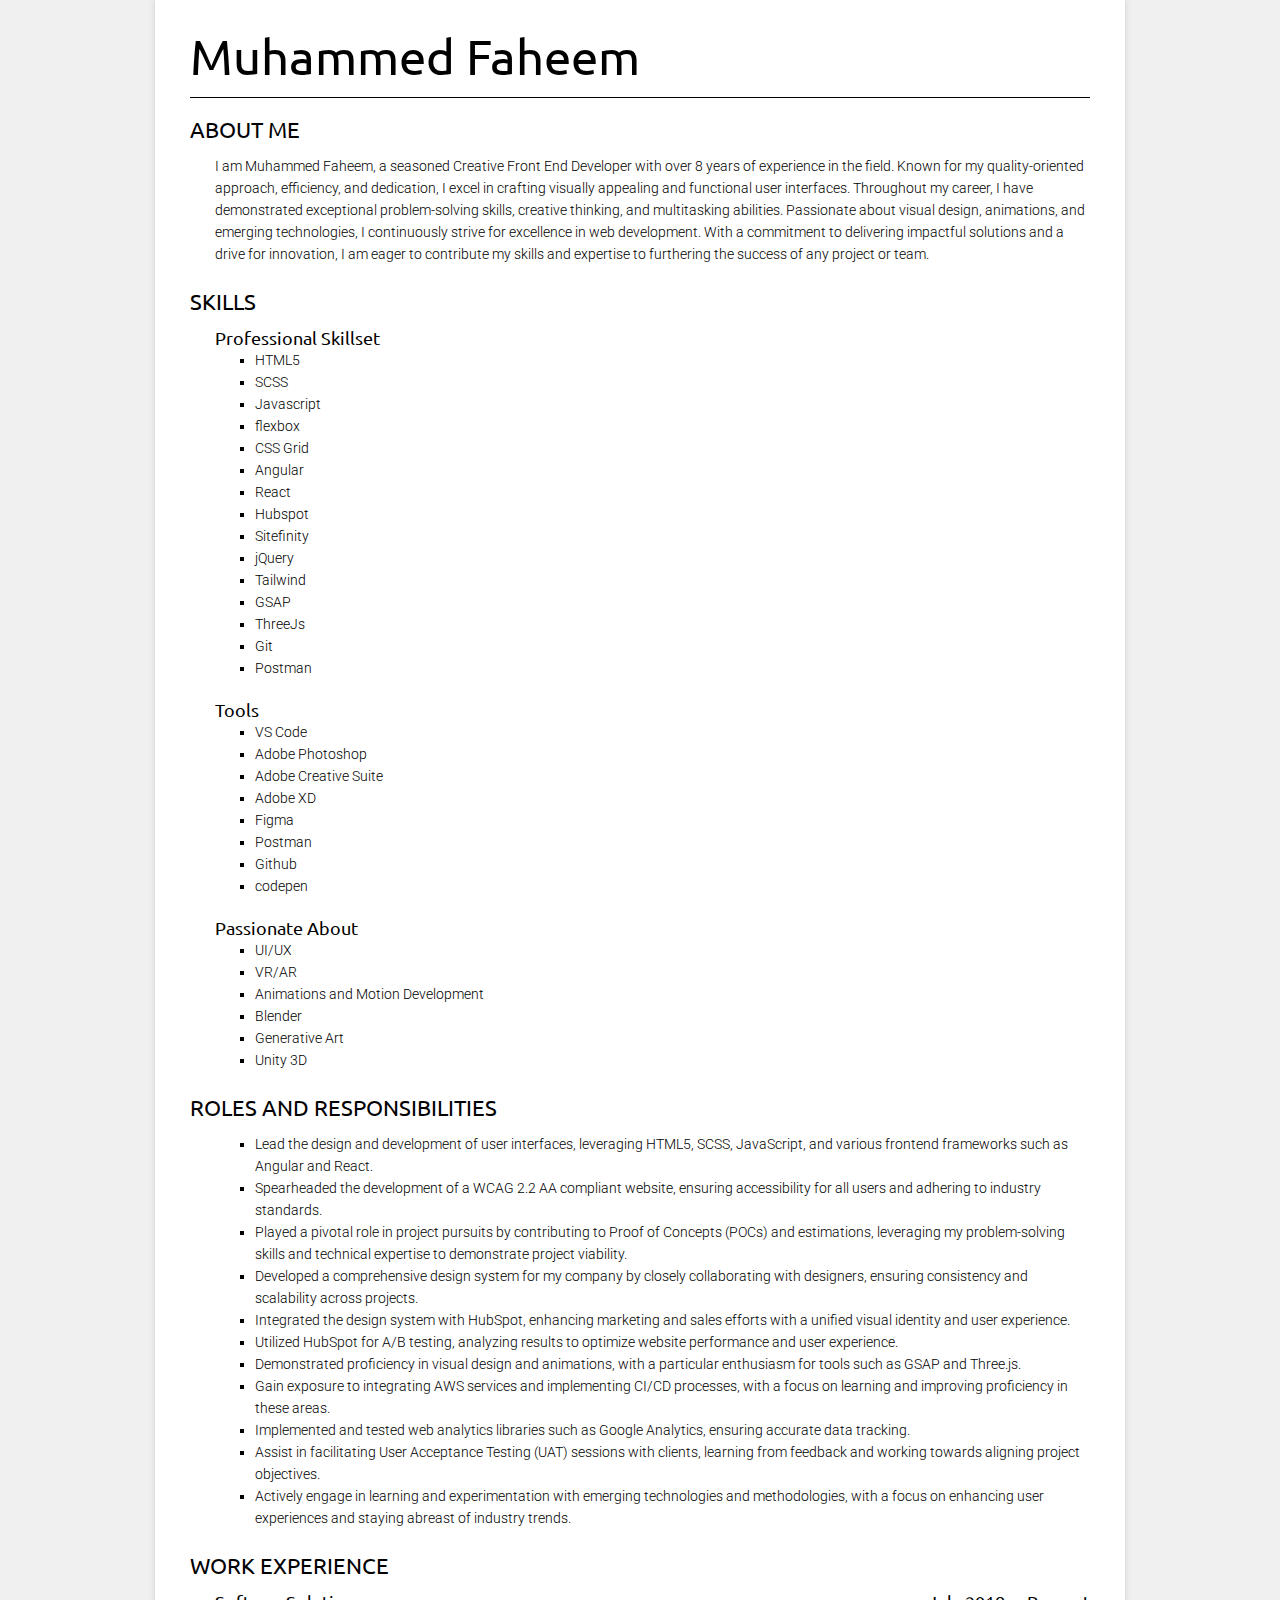
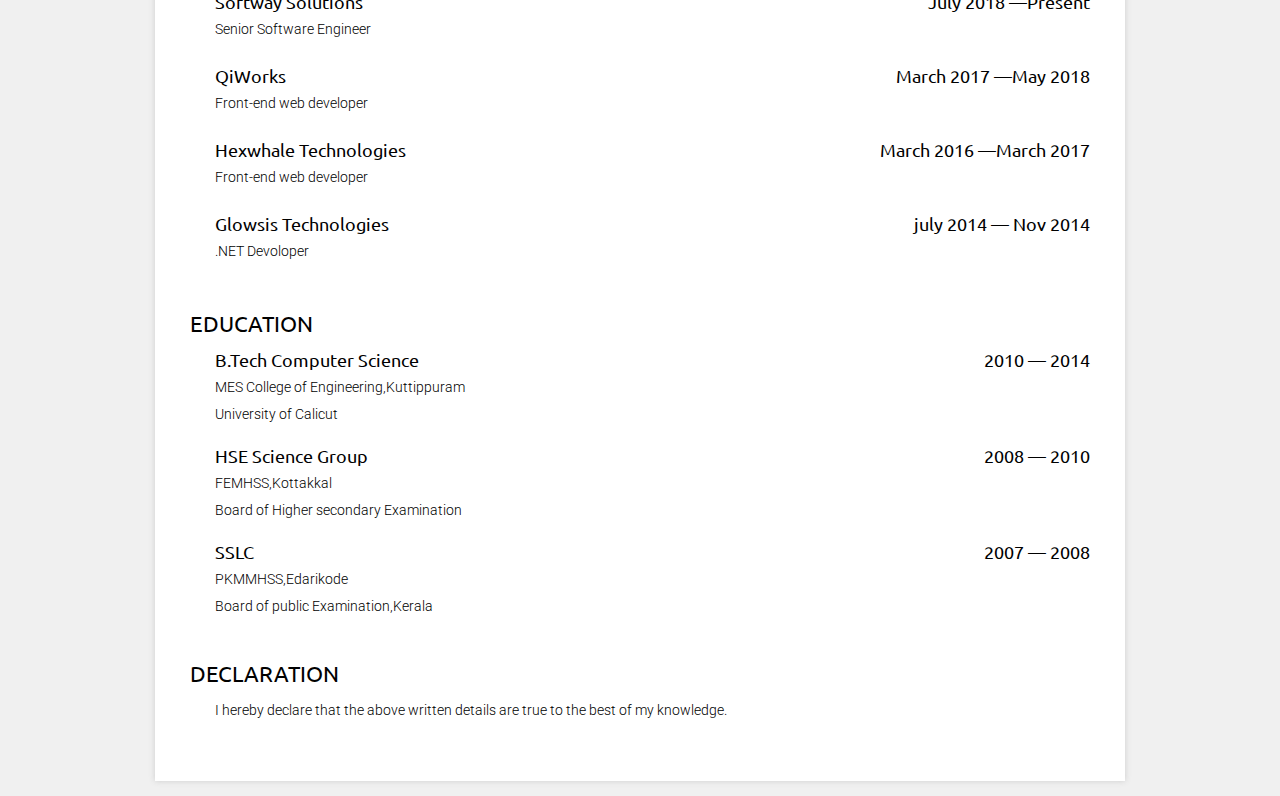
<file: index.html>
<!DOCTYPE html>
<html>

	<head>
		<title>Muahmmed Faheem</title>
		<meta http-equiv="Content-Type" content="text/html; charset=utf-8"/>
		<link rel="preconnect" href="https://fonts.gstatic.com">
		<link rel="preconnect" href="https://fonts.gstatic.com">
		<link href="https://fonts.googleapis.com/css2?family=Roboto:wght@300&family=Ubuntu&display=swap" rel="stylesheet">
		<link href="assets/css/style.css" rel="stylesheet" type="text/css"/>

	</head>

	<body class="lang-en ">

		<div id="main">

			<h1 id="title">Muhammed Faheem</h1>


			<div class="section section-career">
				<h2 class="title">About Me</h2>
				<div class="set">
					<div class="item">
						<span class="school">I am Muhammed Faheem, a seasoned Creative Front End Developer with over 8 years of experience in the field. Known for my quality-oriented approach, efficiency, and dedication, I excel in crafting visually appealing and functional user interfaces. Throughout my career, I have demonstrated exceptional problem-solving skills, creative thinking, and multitasking abilities. Passionate about visual design, animations, and emerging technologies, I continuously strive for excellence in web development. With a commitment to delivering impactful solutions and a drive for innovation, I am eager to contribute my skills and expertise to furthering the success of any project or team.</span>
					</div>
				</div>
				<div class="clear"></div>
			</div>
			<div class="section section-skills">
				<h2 class="title">SKILLS</h2>
				<div class="set">
					<div class="item">
						<h3>
							<span class="company">Professional Skillset</span>
						</h3>
						<div class="clear"></div>
						<span class="info">
							<ul>
								<li>HTML5</li>
								<li>SCSS</li>
								<li>Javascript</li>
								<li>flexbox</li>
								<li>CSS Grid</li>
								<li>Angular</li>
								<li>React</li>
								<li>Hubspot</li>
								<li>Sitefinity</li>
								<li>jQuery</li>
								<li>Tailwind</li>
								<li>GSAP</li>
								<li>ThreeJs</li>
								<li>Git</li>
								<li>Postman</li>


							</ul>
						</span>
						<div class="clear"></div>
					</div>

					<div class="item">
						<h3>
							<span class="company">Tools</span>
						</h3>
						<div class="clear"></div>
						<span class="info">
							<ul>
								<li>VS Code</li>
								<li>Adobe Photoshop</li>
								<li>Adobe Creative Suite</li>
								<li>Adobe XD</li>
								<li>Figma</li>
								<li>Postman</li>
								<li>Github</li>
								<li>codepen</li>
							</ul>
						</span>
						<div class="clear"></div>
					</div>
					
					<div class="item">
						<h3>
							<span class="company">Passionate About</span>
						</h3>
						<div class="clear"></div>
						<span class="info">
							<ul>
								<li>UI/UX</li>
								<li>VR/AR</li>
								<li>Animations and Motion Development</li>
								<li>Blender</li>
								<li>Generative Art</li>
								<li>Unity 3D</li>
					
							</ul>
						</span>
						<div class="clear"></div>
					</div>

				</div>
				<div class="clear"></div>
			</div>

			<div class="section section-projects">
				<h2 class="title">Roles and Responsibilities</h2>
				<div class="set">

					<div class="item">
						<h3>
							
						</h3>
						<div class="clear"></div>
						<span class="info">
							<ul>
								<li>Lead the design and development of user interfaces, leveraging HTML5, SCSS, JavaScript, and various frontend frameworks such as Angular and React.</li>
								<li>Spearheaded the development of a WCAG 2.2 AA compliant website, ensuring accessibility for all users and adhering to industry standards.</li>
								<li>Played a pivotal role in project pursuits by contributing to Proof of Concepts (POCs) and estimations, leveraging my problem-solving skills and technical expertise to demonstrate project viability.</li>
								<li>Developed a comprehensive design system for my company by closely collaborating with designers, ensuring consistency and scalability across projects.</li>
								<li>Integrated the design system with HubSpot, enhancing marketing and sales efforts with a unified visual identity and user experience.</li>
								<li>Utilized HubSpot for A/B testing, analyzing results to optimize website performance and user experience.</li>
								<li>Demonstrated proficiency in visual design and animations, with a particular enthusiasm for tools such as GSAP and Three.js.</li>
								<li>Gain exposure to integrating AWS services and implementing CI/CD processes, with a focus on learning and improving proficiency in these areas.</li>
								<li>Implemented and tested web analytics libraries such as Google Analytics, ensuring accurate data tracking.</li>
								<li>Assist in facilitating User Acceptance Testing (UAT) sessions with clients, learning from feedback and working towards aligning project objectives.</li>
								<li>Actively engage in learning and experimentation with emerging technologies and methodologies, with a focus on enhancing user experiences and staying abreast of industry trends.</li>
							</ul>
						</span>
						<div class="clear"></div>
					</div>

					

					
				</div>
				<div class="clear"></div>
			</div>

			<div class="section section-work">
				<h2 class="title">Work experience</h2>
				<div class="set">

					<div class="item">
						<h3>
							<span class="company l">Softway Solutions</span>
							<span class="date r">July 2018 &mdash;Present</span>
						</h3>
						<div class="clear"></div>
						<span class="job_title">Senior Software Engineer</span>
						<div class="clear"></div>
					</div>

					<div class="item">
						<h3>
							<span class="company l">QiWorks</span>
							<span class="date r">March 2017 &mdash;May 2018</span>
						</h3>
						<div class="clear"></div>
						<span class="job_title">Front-end web developer</span>
						<div class="clear"></div>
					</div>

					<div class="item">
						<h3>
							<span class="company l">Hexwhale Technologies</span>
							<span class="date r">March 2016 &mdash;March 2017</span>
						</h3>
						<div class="clear"></div>
						<span class="job_title">Front-end web developer</span>
						<div class="clear"></div>
					</div>

					<div class="item">
						<h3>
							<span class="company l">Glowsis Technologies</span>
							<span class="date r">july 2014 &mdash; Nov 2014</span>
						</h3>
						<div class="clear"></div>
						<span class="job_title">.NET Devoloper</span>
						<div class="clear"></div>
					</div>
					
					
				</div>
				<div class="clear"></div>
			</div>

			<div class="section section-education">
				<h2 class="title">Education</h2>
				<div class="set">

					<div class="item">
						<h3>
							<span class="course l">B.Tech Computer Science</span>
							<span class="date r">2010 &mdash; 2014</span>
						</h3>
						<div class="clear"></div>
						<span class="school">MES College of Engineering,Kuttippuram</span>
						<div class="info">University of Calicut</div>
						<span class="clear"></span>
					</div>

					

					<div class="item">
						<h3>
							<span class="course l">HSE Science Group</span>
							<span class="date r">2008 &mdash; 2010</span>
						</h3>
						<div class="clear"></div>
						<span class="school">FEMHSS,Kottakkal</span>
						<div class="info">Board of Higher secondary Examination</div>
						<span class="clear"></span>
					</div>

					<div class="item">
						<h3>
							<span class="course l">SSLC</span>
							<span class="date r">2007 &mdash; 2008</span>
						</h3>
						<div class="clear"></div>
						<span class="school">PKMMHSS,Edarikode</span>
						<div class="info">Board of public Examination,Kerala</div>
						<span class="clear"></span>
					</div>

					
				</div>
				<div class="clear"></div>
			</div>
			
			
	

			<div class="section section-declaration">
				<h2 class="title">DECLARATION</h2>
				<div class="set">
					<div class="item">
						<span class="info">I hereby declare that the above written details are true to the best of my knowledge.</span>
						<div class="clear"></div>
					</div>
				</div>
				<div class="clear"></div>
			</div>
			

		</div>

	</body>

</html>
</file>
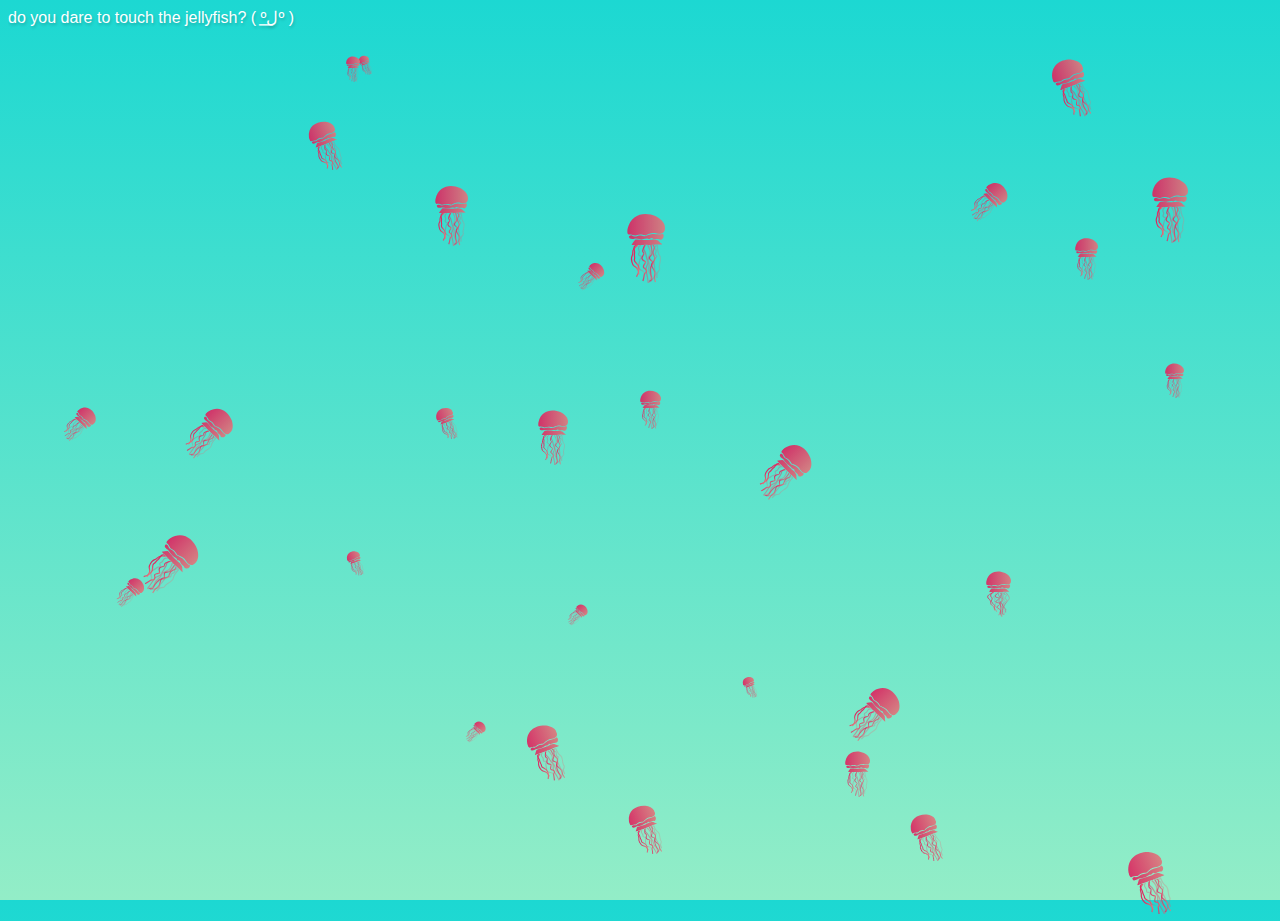
<file: jelly/index.html>
<!DOCTYPE html>
<html >
<head>
  <meta charset="UTF-8">
  <title>Do you dare to touch the jellyfish? – a digital birthday greeting card</title>
  
  
  
      <link rel="stylesheet" href="css/style.css">

  
</head>

<body>
  
<h1 class="bday"></h1>
<p class="bday-sub">do you dare to touch the jellyfish? ( ºل͟º )</p>
<div class="cont">
  <div class="element circle">
    <svg class="element-head" xmlns="http://www.w3.org/2000/svg" viewBox="0 0 25 25">
      <path d="M24.9 12.8c.6 4.3-2.1 5.2-5.1 4.6-2.6-.5-3.1-.4-5.5.4-2.5.9-.9 1.2-3.5.6-1.5-.4-3-.4-4.5.2-.3.1-.7.2-1 .2-1.4-.4-2.7-1-4.2-.7-.2 0-.8-.6-.8-1-.1-.9-.1-1.9.1-2.8C2.7 4.2 12 2.9 19 6.1c3 1.6 5.5 3.8 5.9 6.7zm-1.8 11.9c-.9 0-1.9.1-2.8 0-.7-.1-3.5.2-4.4.2-.6 0 .9.1.3.1h-2.3c-.7 0 .2-.1-.4-.1h-1c-.5 0-.9 0-1.4.1-.7.1-4.7-.2-6.1 0-.6.1-1.2-.1-2-.2.9-1.2 1.6-2.2 2.4-3.2.2-.2.6-.2.9-.2 3.2.1 3.9.4 7 .3 1.4 0 1.2 0 2.5-.1 1.6-.2 1.1-.3 2.7 0 1.1.2 2 .3 2.7 1.3.5.6 1.3 1 1.9 1.5-.1 0-.1.1 0 .3z"></path>
      <path d="M23.6 17.6c.8 1.1.7 2.1-.1 3.1-.7.9-1.5 1-2.4.5-.3-.2-.8-.1-1.1-.1-1.1 0-2.3.3-3.3-.6-.1-.1-.5 0-.8.1-1.3.5-.7.7-2.1.3-.2-.1-.4-.1-.6-.1-3.8.7-3.6.7-7.4 0-.5-.1-1 .1-1.5.2-.8 0-1.6.1-2.3-.2-.4-.1-.6-.9-.7-1.4 0-.2.6-.6 1-.7.3-.1.8 0 1 .1 1.2.8 2.4.6 3.7.2.9-.3 2-.3 2.9-.1 3.1.7 1.9.3 4.8-.6 1.9-.6 2.1-.6 4.1-.4 1.8 0 3.3.4 4.8-.3z"></path>
      <defs>
        <linearGradient id="gradient">
          <stop offset="0%" stop-color="#DE215F"></stop>
          <stop offset="100%" stop-color="#DF787C"></stop>
        </linearGradient>
      </defs>
    </svg>
    <svg class="element-body" xmlns="http://www.w3.org/2000/svg" viewBox="0 0 27.2 30.2">
      <g fill="none" stroke="#000" stroke-miterlimit="10">
        <path class="element-body-0" d="M8.2.5S.3 2.9.5 5.8s3 2.3 3.4 5.4c.3 3.1.4 4.3 2.6 5.3s2.4 5.7 2.4 5.7"></path>
        <path class="element-body-1" d="M11.9 23.7s-3.3-2.6-3.2-4.5 1.4-2.3-1.5-5.1S4.4 12 5.7 9 3.9 7.1 4.2 3.8 7.4.5 7.4.5"></path>
        <path class="element-body-2" d="M10.4.5s.8 1.8-1.5 3.8 0 3.1 0 3.1 1.6.4.2 2.5 1.7 2.6 1.1 4.4c-.6 1.8-1.3 3.2 1.8 4.9 0 0 1 .7.7 2.4"></path>
        <path class="element-body-3" d="M13.5.5S8.8 4.4 9.8 5.7s5.7.7 4.4 2.4-5.1 3.1-3.3 4.2 5.5.5 4.3 2.7-4.2 1.9-3.4 3.4 4.4 2.3 4.2 4.3c-.2 1.9-2 5.3-2 5.3"></path>
        <path class="element-body-4" d="M13.6.5s-1.3 1.7 1.2 5.1c.7 1-1.3 5.3-.3 6.7s2 4.2 1.7 5.9c-.3 1.7-1 4.7 1.9 10.9"></path>
        <path class="element-body-5" d="M15.3.5s2.3 1.9 1.4 3c-.9 1.1-1.9 3.3.1 4.2s.5 2.6.5 2.6-3.1 2.1-1.1 6.6-.7 5.6-.3 8.1 1.9 5 1.9 5"></path>
        <path class="element-body-6" d="M17.8.4s-.5 6.6.6 7.4c1.1.8 1 2.1-.7 3.8s-1.2 2.6 1 3.7-.8 7.7-.2 9.3c.6 1.6 1.2 2.7 1.2 2.7"></path>
        <path class="element-body-7" d="M19.2.5s1.8 1 .5 3.8 1 3.9 1.1 6.1c.2 2.2-3.2 3.3-2.6 5.2.6 1.9 3 4.1 2.4 6.2s.5 6.1.5 6.1"></path>
        <path class="element-body-8" d="M22.2.6s-3 .6-1.8 1.8c1.2 1.3 3.7.5 2.9 2.2-.8 1.7-3.2 2.4-1.8 3.3s3 1.4 1.8 2.7-6.3 5.9-5.3 7.7 1.1 1.7-.1 4.3c-1.2 2.6 1.7 5.2 1.7 5.2"></path>
        <path class="element-body-9" d="M22.5.6s5.2 5.4 4.1 7.5c-1.1 2.1-7.2 8.1-6.4 10.3s2.5 1.3 2.2 2.9-.1 3.5-.1 3.5"></path>
      </g>
    </svg>
  </div>
  <div class="element diamond">
    <svg class="element-head" xmlns="http://www.w3.org/2000/svg" viewBox="0 0 25 25">
      <path d="M24.9 12.8c.6 4.3-2.1 5.2-5.1 4.6-2.6-.5-3.1-.4-5.5.4-2.5.9-.9 1.2-3.5.6-1.5-.4-3-.4-4.5.2-.3.1-.7.2-1 .2-1.4-.4-2.7-1-4.2-.7-.2 0-.8-.6-.8-1-.1-.9-.1-1.9.1-2.8C2.7 4.2 12 2.9 19 6.1c3 1.6 5.5 3.8 5.9 6.7zm-1.8 11.9c-.9 0-1.9.1-2.8 0-.7-.1-3.5.2-4.4.2-.6 0 .9.1.3.1h-2.3c-.7 0 .2-.1-.4-.1h-1c-.5 0-.9 0-1.4.1-.7.1-4.7-.2-6.1 0-.6.1-1.2-.1-2-.2.9-1.2 1.6-2.2 2.4-3.2.2-.2.6-.2.9-.2 3.2.1 3.9.4 7 .3 1.4 0 1.2 0 2.5-.1 1.6-.2 1.1-.3 2.7 0 1.1.2 2 .3 2.7 1.3.5.6 1.3 1 1.9 1.5-.1 0-.1.1 0 .3z"></path>
      <path d="M23.6 17.6c.8 1.1.7 2.1-.1 3.1-.7.9-1.5 1-2.4.5-.3-.2-.8-.1-1.1-.1-1.1 0-2.3.3-3.3-.6-.1-.1-.5 0-.8.1-1.3.5-.7.7-2.1.3-.2-.1-.4-.1-.6-.1-3.8.7-3.6.7-7.4 0-.5-.1-1 .1-1.5.2-.8 0-1.6.1-2.3-.2-.4-.1-.6-.9-.7-1.4 0-.2.6-.6 1-.7.3-.1.8 0 1 .1 1.2.8 2.4.6 3.7.2.9-.3 2-.3 2.9-.1 3.1.7 1.9.3 4.8-.6 1.9-.6 2.1-.6 4.1-.4 1.8 0 3.3.4 4.8-.3z"></path>
    </svg>
    <svg class="element-body" xmlns="http://www.w3.org/2000/svg" viewBox="0 0 27.2 30.2">
      <g fill="none" stroke="#000" stroke-miterlimit="10">
        <path class="element-body-0" d="M8.2.5S.3 2.9.5 5.8s3 2.3 3.4 5.4c.3 3.1.4 4.3 2.6 5.3s2.4 5.7 2.4 5.7"></path>
        <path class="element-body-1" d="M11.9 23.7s-3.3-2.6-3.2-4.5 1.4-2.3-1.5-5.1S4.4 12 5.7 9 3.9 7.1 4.2 3.8 7.4.5 7.4.5"></path>
        <path class="element-body-2" d="M10.4.5s.8 1.8-1.5 3.8 0 3.1 0 3.1 1.6.4.2 2.5 1.7 2.6 1.1 4.4c-.6 1.8-1.3 3.2 1.8 4.9 0 0 1 .7.7 2.4"></path>
        <path class="element-body-3" d="M13.5.5S8.8 4.4 9.8 5.7s5.7.7 4.4 2.4-5.1 3.1-3.3 4.2 5.5.5 4.3 2.7-4.2 1.9-3.4 3.4 4.4 2.3 4.2 4.3c-.2 1.9-2 5.3-2 5.3"></path>
        <path class="element-body-4" d="M13.6.5s-1.3 1.7 1.2 5.1c.7 1-1.3 5.3-.3 6.7s2 4.2 1.7 5.9c-.3 1.7-1 4.7 1.9 10.9"></path>
        <path class="element-body-5" d="M15.3.5s2.3 1.9 1.4 3c-.9 1.1-1.9 3.3.1 4.2s.5 2.6.5 2.6-3.1 2.1-1.1 6.6-.7 5.6-.3 8.1 1.9 5 1.9 5"></path>
        <path class="element-body-6" d="M17.8.4s-.5 6.6.6 7.4c1.1.8 1 2.1-.7 3.8s-1.2 2.6 1 3.7-.8 7.7-.2 9.3c.6 1.6 1.2 2.7 1.2 2.7"></path>
        <path class="element-body-7" d="M19.2.5s1.8 1 .5 3.8 1 3.9 1.1 6.1c.2 2.2-3.2 3.3-2.6 5.2.6 1.9 3 4.1 2.4 6.2s.5 6.1.5 6.1"></path>
        <path class="element-body-8" d="M22.2.6s-3 .6-1.8 1.8c1.2 1.3 3.7.5 2.9 2.2-.8 1.7-3.2 2.4-1.8 3.3s3 1.4 1.8 2.7-6.3 5.9-5.3 7.7 1.1 1.7-.1 4.3c-1.2 2.6 1.7 5.2 1.7 5.2"></path>
        <path class="element-body-9" d="M22.5.6s5.2 5.4 4.1 7.5c-1.1 2.1-7.2 8.1-6.4 10.3s2.5 1.3 2.2 2.9-.1 3.5-.1 3.5"></path>
      </g>
    </svg>
  </div>
  <div class="element">
    <svg class="element-head" xmlns="http://www.w3.org/2000/svg" viewBox="0 0 25 25">
      <path d="M24.9 12.8c.6 4.3-2.1 5.2-5.1 4.6-2.6-.5-3.1-.4-5.5.4-2.5.9-.9 1.2-3.5.6-1.5-.4-3-.4-4.5.2-.3.1-.7.2-1 .2-1.4-.4-2.7-1-4.2-.7-.2 0-.8-.6-.8-1-.1-.9-.1-1.9.1-2.8C2.7 4.2 12 2.9 19 6.1c3 1.6 5.5 3.8 5.9 6.7zm-1.8 11.9c-.9 0-1.9.1-2.8 0-.7-.1-3.5.2-4.4.2-.6 0 .9.1.3.1h-2.3c-.7 0 .2-.1-.4-.1h-1c-.5 0-.9 0-1.4.1-.7.1-4.7-.2-6.1 0-.6.1-1.2-.1-2-.2.9-1.2 1.6-2.2 2.4-3.2.2-.2.6-.2.9-.2 3.2.1 3.9.4 7 .3 1.4 0 1.2 0 2.5-.1 1.6-.2 1.1-.3 2.7 0 1.1.2 2 .3 2.7 1.3.5.6 1.3 1 1.9 1.5-.1 0-.1.1 0 .3z"></path>
      <path d="M23.6 17.6c.8 1.1.7 2.1-.1 3.1-.7.9-1.5 1-2.4.5-.3-.2-.8-.1-1.1-.1-1.1 0-2.3.3-3.3-.6-.1-.1-.5 0-.8.1-1.3.5-.7.7-2.1.3-.2-.1-.4-.1-.6-.1-3.8.7-3.6.7-7.4 0-.5-.1-1 .1-1.5.2-.8 0-1.6.1-2.3-.2-.4-.1-.6-.9-.7-1.4 0-.2.6-.6 1-.7.3-.1.8 0 1 .1 1.2.8 2.4.6 3.7.2.9-.3 2-.3 2.9-.1 3.1.7 1.9.3 4.8-.6 1.9-.6 2.1-.6 4.1-.4 1.8 0 3.3.4 4.8-.3z"></path>
    </svg>
    <svg class="element-body" xmlns="http://www.w3.org/2000/svg" viewBox="0 0 27.2 30.2">
      <g fill="none" stroke="#000" stroke-miterlimit="10">
        <path class="element-body-0" d="M8.2.5S.3 2.9.5 5.8s3 2.3 3.4 5.4c.3 3.1.4 4.3 2.6 5.3s2.4 5.7 2.4 5.7"></path>
        <path class="element-body-1" d="M11.9 23.7s-3.3-2.6-3.2-4.5 1.4-2.3-1.5-5.1S4.4 12 5.7 9 3.9 7.1 4.2 3.8 7.4.5 7.4.5"></path>
        <path class="element-body-2" d="M10.4.5s.8 1.8-1.5 3.8 0 3.1 0 3.1 1.6.4.2 2.5 1.7 2.6 1.1 4.4c-.6 1.8-1.3 3.2 1.8 4.9 0 0 1 .7.7 2.4"></path>
        <path class="element-body-3" d="M13.5.5S8.8 4.4 9.8 5.7s5.7.7 4.4 2.4-5.1 3.1-3.3 4.2 5.5.5 4.3 2.7-4.2 1.9-3.4 3.4 4.4 2.3 4.2 4.3c-.2 1.9-2 5.3-2 5.3"></path>
        <path class="element-body-4" d="M13.6.5s-1.3 1.7 1.2 5.1c.7 1-1.3 5.3-.3 6.7s2 4.2 1.7 5.9c-.3 1.7-1 4.7 1.9 10.9"></path>
        <path class="element-body-5" d="M15.3.5s2.3 1.9 1.4 3c-.9 1.1-1.9 3.3.1 4.2s.5 2.6.5 2.6-3.1 2.1-1.1 6.6-.7 5.6-.3 8.1 1.9 5 1.9 5"></path>
        <path class="element-body-6" d="M17.8.4s-.5 6.6.6 7.4c1.1.8 1 2.1-.7 3.8s-1.2 2.6 1 3.7-.8 7.7-.2 9.3c.6 1.6 1.2 2.7 1.2 2.7"></path>
        <path class="element-body-7" d="M19.2.5s1.8 1 .5 3.8 1 3.9 1.1 6.1c.2 2.2-3.2 3.3-2.6 5.2.6 1.9 3 4.1 2.4 6.2s.5 6.1.5 6.1"></path>
        <path class="element-body-8" d="M22.2.6s-3 .6-1.8 1.8c1.2 1.3 3.7.5 2.9 2.2-.8 1.7-3.2 2.4-1.8 3.3s3 1.4 1.8 2.7-6.3 5.9-5.3 7.7 1.1 1.7-.1 4.3c-1.2 2.6 1.7 5.2 1.7 5.2"></path>
        <path class="element-body-9" d="M22.5.6s5.2 5.4 4.1 7.5c-1.1 2.1-7.2 8.1-6.4 10.3s2.5 1.3 2.2 2.9-.1 3.5-.1 3.5"></path>
      </g>
    </svg>
  </div>
  <div class="element circle">
    <svg class="element-head" xmlns="http://www.w3.org/2000/svg" viewBox="0 0 25 25">
      <path d="M24.9 12.8c.6 4.3-2.1 5.2-5.1 4.6-2.6-.5-3.1-.4-5.5.4-2.5.9-.9 1.2-3.5.6-1.5-.4-3-.4-4.5.2-.3.1-.7.2-1 .2-1.4-.4-2.7-1-4.2-.7-.2 0-.8-.6-.8-1-.1-.9-.1-1.9.1-2.8C2.7 4.2 12 2.9 19 6.1c3 1.6 5.5 3.8 5.9 6.7zm-1.8 11.9c-.9 0-1.9.1-2.8 0-.7-.1-3.5.2-4.4.2-.6 0 .9.1.3.1h-2.3c-.7 0 .2-.1-.4-.1h-1c-.5 0-.9 0-1.4.1-.7.1-4.7-.2-6.1 0-.6.1-1.2-.1-2-.2.9-1.2 1.6-2.2 2.4-3.2.2-.2.6-.2.9-.2 3.2.1 3.9.4 7 .3 1.4 0 1.2 0 2.5-.1 1.6-.2 1.1-.3 2.7 0 1.1.2 2 .3 2.7 1.3.5.6 1.3 1 1.9 1.5-.1 0-.1.1 0 .3z"></path>
      <path d="M23.6 17.6c.8 1.1.7 2.1-.1 3.1-.7.9-1.5 1-2.4.5-.3-.2-.8-.1-1.1-.1-1.1 0-2.3.3-3.3-.6-.1-.1-.5 0-.8.1-1.3.5-.7.7-2.1.3-.2-.1-.4-.1-.6-.1-3.8.7-3.6.7-7.4 0-.5-.1-1 .1-1.5.2-.8 0-1.6.1-2.3-.2-.4-.1-.6-.9-.7-1.4 0-.2.6-.6 1-.7.3-.1.8 0 1 .1 1.2.8 2.4.6 3.7.2.9-.3 2-.3 2.9-.1 3.1.7 1.9.3 4.8-.6 1.9-.6 2.1-.6 4.1-.4 1.8 0 3.3.4 4.8-.3z"></path>
      <defs>
        <linearGradient id="gradient">
          <stop offset="0%" stop-color="#DE215F"></stop>
          <stop offset="100%" stop-color="#DF787C"></stop>
        </linearGradient>
      </defs>
    </svg>
    <svg class="element-body" xmlns="http://www.w3.org/2000/svg" viewBox="0 0 27.2 30.2">
      <g fill="none" stroke="#000" stroke-miterlimit="10">
        <path class="element-body-0" d="M8.2.5S.3 2.9.5 5.8s3 2.3 3.4 5.4c.3 3.1.4 4.3 2.6 5.3s2.4 5.7 2.4 5.7"></path>
        <path class="element-body-1" d="M11.9 23.7s-3.3-2.6-3.2-4.5 1.4-2.3-1.5-5.1S4.4 12 5.7 9 3.9 7.1 4.2 3.8 7.4.5 7.4.5"></path>
        <path class="element-body-2" d="M10.4.5s.8 1.8-1.5 3.8 0 3.1 0 3.1 1.6.4.2 2.5 1.7 2.6 1.1 4.4c-.6 1.8-1.3 3.2 1.8 4.9 0 0 1 .7.7 2.4"></path>
        <path class="element-body-3" d="M13.5.5S8.8 4.4 9.8 5.7s5.7.7 4.4 2.4-5.1 3.1-3.3 4.2 5.5.5 4.3 2.7-4.2 1.9-3.4 3.4 4.4 2.3 4.2 4.3c-.2 1.9-2 5.3-2 5.3"></path>
        <path class="element-body-4" d="M13.6.5s-1.3 1.7 1.2 5.1c.7 1-1.3 5.3-.3 6.7s2 4.2 1.7 5.9c-.3 1.7-1 4.7 1.9 10.9"></path>
        <path class="element-body-5" d="M15.3.5s2.3 1.9 1.4 3c-.9 1.1-1.9 3.3.1 4.2s.5 2.6.5 2.6-3.1 2.1-1.1 6.6-.7 5.6-.3 8.1 1.9 5 1.9 5"></path>
        <path class="element-body-6" d="M17.8.4s-.5 6.6.6 7.4c1.1.8 1 2.1-.7 3.8s-1.2 2.6 1 3.7-.8 7.7-.2 9.3c.6 1.6 1.2 2.7 1.2 2.7"></path>
        <path class="element-body-7" d="M19.2.5s1.8 1 .5 3.8 1 3.9 1.1 6.1c.2 2.2-3.2 3.3-2.6 5.2.6 1.9 3 4.1 2.4 6.2s.5 6.1.5 6.1"></path>
        <path class="element-body-8" d="M22.2.6s-3 .6-1.8 1.8c1.2 1.3 3.7.5 2.9 2.2-.8 1.7-3.2 2.4-1.8 3.3s3 1.4 1.8 2.7-6.3 5.9-5.3 7.7 1.1 1.7-.1 4.3c-1.2 2.6 1.7 5.2 1.7 5.2"></path>
        <path class="element-body-9" d="M22.5.6s5.2 5.4 4.1 7.5c-1.1 2.1-7.2 8.1-6.4 10.3s2.5 1.3 2.2 2.9-.1 3.5-.1 3.5"></path>
      </g>
    </svg>
  </div>
  <div class="element diamond">
    <svg class="element-head" xmlns="http://www.w3.org/2000/svg" viewBox="0 0 25 25">
      <path d="M24.9 12.8c.6 4.3-2.1 5.2-5.1 4.6-2.6-.5-3.1-.4-5.5.4-2.5.9-.9 1.2-3.5.6-1.5-.4-3-.4-4.5.2-.3.1-.7.2-1 .2-1.4-.4-2.7-1-4.2-.7-.2 0-.8-.6-.8-1-.1-.9-.1-1.9.1-2.8C2.7 4.2 12 2.9 19 6.1c3 1.6 5.5 3.8 5.9 6.7zm-1.8 11.9c-.9 0-1.9.1-2.8 0-.7-.1-3.5.2-4.4.2-.6 0 .9.1.3.1h-2.3c-.7 0 .2-.1-.4-.1h-1c-.5 0-.9 0-1.4.1-.7.1-4.7-.2-6.1 0-.6.1-1.2-.1-2-.2.9-1.2 1.6-2.2 2.4-3.2.2-.2.6-.2.9-.2 3.2.1 3.9.4 7 .3 1.4 0 1.2 0 2.5-.1 1.6-.2 1.1-.3 2.7 0 1.1.2 2 .3 2.7 1.3.5.6 1.3 1 1.9 1.5-.1 0-.1.1 0 .3z"></path>
      <path d="M23.6 17.6c.8 1.1.7 2.1-.1 3.1-.7.9-1.5 1-2.4.5-.3-.2-.8-.1-1.1-.1-1.1 0-2.3.3-3.3-.6-.1-.1-.5 0-.8.1-1.3.5-.7.7-2.1.3-.2-.1-.4-.1-.6-.1-3.8.7-3.6.7-7.4 0-.5-.1-1 .1-1.5.2-.8 0-1.6.1-2.3-.2-.4-.1-.6-.9-.7-1.4 0-.2.6-.6 1-.7.3-.1.8 0 1 .1 1.2.8 2.4.6 3.7.2.9-.3 2-.3 2.9-.1 3.1.7 1.9.3 4.8-.6 1.9-.6 2.1-.6 4.1-.4 1.8 0 3.3.4 4.8-.3z"></path>
    </svg>
    <svg class="element-body" xmlns="http://www.w3.org/2000/svg" viewBox="0 0 27.2 30.2">
      <g fill="none" stroke="#000" stroke-miterlimit="10">
        <path class="element-body-0" d="M8.2.5S.3 2.9.5 5.8s3 2.3 3.4 5.4c.3 3.1.4 4.3 2.6 5.3s2.4 5.7 2.4 5.7"></path>
        <path class="element-body-1" d="M11.9 23.7s-3.3-2.6-3.2-4.5 1.4-2.3-1.5-5.1S4.4 12 5.7 9 3.9 7.1 4.2 3.8 7.4.5 7.4.5"></path>
        <path class="element-body-2" d="M10.4.5s.8 1.8-1.5 3.8 0 3.1 0 3.1 1.6.4.2 2.5 1.7 2.6 1.1 4.4c-.6 1.8-1.3 3.2 1.8 4.9 0 0 1 .7.7 2.4"></path>
        <path class="element-body-3" d="M13.5.5S8.8 4.4 9.8 5.7s5.7.7 4.4 2.4-5.1 3.1-3.3 4.2 5.5.5 4.3 2.7-4.2 1.9-3.4 3.4 4.4 2.3 4.2 4.3c-.2 1.9-2 5.3-2 5.3"></path>
        <path class="element-body-4" d="M13.6.5s-1.3 1.7 1.2 5.1c.7 1-1.3 5.3-.3 6.7s2 4.2 1.7 5.9c-.3 1.7-1 4.7 1.9 10.9"></path>
        <path class="element-body-5" d="M15.3.5s2.3 1.9 1.4 3c-.9 1.1-1.9 3.3.1 4.2s.5 2.6.5 2.6-3.1 2.1-1.1 6.6-.7 5.6-.3 8.1 1.9 5 1.9 5"></path>
        <path class="element-body-6" d="M17.8.4s-.5 6.6.6 7.4c1.1.8 1 2.1-.7 3.8s-1.2 2.6 1 3.7-.8 7.7-.2 9.3c.6 1.6 1.2 2.7 1.2 2.7"></path>
        <path class="element-body-7" d="M19.2.5s1.8 1 .5 3.8 1 3.9 1.1 6.1c.2 2.2-3.2 3.3-2.6 5.2.6 1.9 3 4.1 2.4 6.2s.5 6.1.5 6.1"></path>
        <path class="element-body-8" d="M22.2.6s-3 .6-1.8 1.8c1.2 1.3 3.7.5 2.9 2.2-.8 1.7-3.2 2.4-1.8 3.3s3 1.4 1.8 2.7-6.3 5.9-5.3 7.7 1.1 1.7-.1 4.3c-1.2 2.6 1.7 5.2 1.7 5.2"></path>
        <path class="element-body-9" d="M22.5.6s5.2 5.4 4.1 7.5c-1.1 2.1-7.2 8.1-6.4 10.3s2.5 1.3 2.2 2.9-.1 3.5-.1 3.5"></path>
      </g>
    </svg>
  </div>
  <div class="element">
    <svg class="element-head" xmlns="http://www.w3.org/2000/svg" viewBox="0 0 25 25">
      <path d="M24.9 12.8c.6 4.3-2.1 5.2-5.1 4.6-2.6-.5-3.1-.4-5.5.4-2.5.9-.9 1.2-3.5.6-1.5-.4-3-.4-4.5.2-.3.1-.7.2-1 .2-1.4-.4-2.7-1-4.2-.7-.2 0-.8-.6-.8-1-.1-.9-.1-1.9.1-2.8C2.7 4.2 12 2.9 19 6.1c3 1.6 5.5 3.8 5.9 6.7zm-1.8 11.9c-.9 0-1.9.1-2.8 0-.7-.1-3.5.2-4.4.2-.6 0 .9.1.3.1h-2.3c-.7 0 .2-.1-.4-.1h-1c-.5 0-.9 0-1.4.1-.7.1-4.7-.2-6.1 0-.6.1-1.2-.1-2-.2.9-1.2 1.6-2.2 2.4-3.2.2-.2.6-.2.9-.2 3.2.1 3.9.4 7 .3 1.4 0 1.2 0 2.5-.1 1.6-.2 1.1-.3 2.7 0 1.1.2 2 .3 2.7 1.3.5.6 1.3 1 1.9 1.5-.1 0-.1.1 0 .3z"></path>
      <path d="M23.6 17.6c.8 1.1.7 2.1-.1 3.1-.7.9-1.5 1-2.4.5-.3-.2-.8-.1-1.1-.1-1.1 0-2.3.3-3.3-.6-.1-.1-.5 0-.8.1-1.3.5-.7.7-2.1.3-.2-.1-.4-.1-.6-.1-3.8.7-3.6.7-7.4 0-.5-.1-1 .1-1.5.2-.8 0-1.6.1-2.3-.2-.4-.1-.6-.9-.7-1.4 0-.2.6-.6 1-.7.3-.1.8 0 1 .1 1.2.8 2.4.6 3.7.2.9-.3 2-.3 2.9-.1 3.1.7 1.9.3 4.8-.6 1.9-.6 2.1-.6 4.1-.4 1.8 0 3.3.4 4.8-.3z"></path>
    </svg>
    <svg class="element-body" xmlns="http://www.w3.org/2000/svg" viewBox="0 0 27.2 30.2">
      <g fill="none" stroke="#000" stroke-miterlimit="10">
        <path class="element-body-0" d="M8.2.5S.3 2.9.5 5.8s3 2.3 3.4 5.4c.3 3.1.4 4.3 2.6 5.3s2.4 5.7 2.4 5.7"></path>
        <path class="element-body-1" d="M11.9 23.7s-3.3-2.6-3.2-4.5 1.4-2.3-1.5-5.1S4.4 12 5.7 9 3.9 7.1 4.2 3.8 7.4.5 7.4.5"></path>
        <path class="element-body-2" d="M10.4.5s.8 1.8-1.5 3.8 0 3.1 0 3.1 1.6.4.2 2.5 1.7 2.6 1.1 4.4c-.6 1.8-1.3 3.2 1.8 4.9 0 0 1 .7.7 2.4"></path>
        <path class="element-body-3" d="M13.5.5S8.8 4.4 9.8 5.7s5.7.7 4.4 2.4-5.1 3.1-3.3 4.2 5.5.5 4.3 2.7-4.2 1.9-3.4 3.4 4.4 2.3 4.2 4.3c-.2 1.9-2 5.3-2 5.3"></path>
        <path class="element-body-4" d="M13.6.5s-1.3 1.7 1.2 5.1c.7 1-1.3 5.3-.3 6.7s2 4.2 1.7 5.9c-.3 1.7-1 4.7 1.9 10.9"></path>
        <path class="element-body-5" d="M15.3.5s2.3 1.9 1.4 3c-.9 1.1-1.9 3.3.1 4.2s.5 2.6.5 2.6-3.1 2.1-1.1 6.6-.7 5.6-.3 8.1 1.9 5 1.9 5"></path>
        <path class="element-body-6" d="M17.8.4s-.5 6.6.6 7.4c1.1.8 1 2.1-.7 3.8s-1.2 2.6 1 3.7-.8 7.7-.2 9.3c.6 1.6 1.2 2.7 1.2 2.7"></path>
        <path class="element-body-7" d="M19.2.5s1.8 1 .5 3.8 1 3.9 1.1 6.1c.2 2.2-3.2 3.3-2.6 5.2.6 1.9 3 4.1 2.4 6.2s.5 6.1.5 6.1"></path>
        <path class="element-body-8" d="M22.2.6s-3 .6-1.8 1.8c1.2 1.3 3.7.5 2.9 2.2-.8 1.7-3.2 2.4-1.8 3.3s3 1.4 1.8 2.7-6.3 5.9-5.3 7.7 1.1 1.7-.1 4.3c-1.2 2.6 1.7 5.2 1.7 5.2"></path>
        <path class="element-body-9" d="M22.5.6s5.2 5.4 4.1 7.5c-1.1 2.1-7.2 8.1-6.4 10.3s2.5 1.3 2.2 2.9-.1 3.5-.1 3.5"></path>
      </g>
    </svg>
  </div>
  <div class="element circle">
    <svg class="element-head" xmlns="http://www.w3.org/2000/svg" viewBox="0 0 25 25">
      <path d="M24.9 12.8c.6 4.3-2.1 5.2-5.1 4.6-2.6-.5-3.1-.4-5.5.4-2.5.9-.9 1.2-3.5.6-1.5-.4-3-.4-4.5.2-.3.1-.7.2-1 .2-1.4-.4-2.7-1-4.2-.7-.2 0-.8-.6-.8-1-.1-.9-.1-1.9.1-2.8C2.7 4.2 12 2.9 19 6.1c3 1.6 5.5 3.8 5.9 6.7zm-1.8 11.9c-.9 0-1.9.1-2.8 0-.7-.1-3.5.2-4.4.2-.6 0 .9.1.3.1h-2.3c-.7 0 .2-.1-.4-.1h-1c-.5 0-.9 0-1.4.1-.7.1-4.7-.2-6.1 0-.6.1-1.2-.1-2-.2.9-1.2 1.6-2.2 2.4-3.2.2-.2.6-.2.9-.2 3.2.1 3.9.4 7 .3 1.4 0 1.2 0 2.5-.1 1.6-.2 1.1-.3 2.7 0 1.1.2 2 .3 2.7 1.3.5.6 1.3 1 1.9 1.5-.1 0-.1.1 0 .3z"></path>
      <path d="M23.6 17.6c.8 1.1.7 2.1-.1 3.1-.7.9-1.5 1-2.4.5-.3-.2-.8-.1-1.1-.1-1.1 0-2.3.3-3.3-.6-.1-.1-.5 0-.8.1-1.3.5-.7.7-2.1.3-.2-.1-.4-.1-.6-.1-3.8.7-3.6.7-7.4 0-.5-.1-1 .1-1.5.2-.8 0-1.6.1-2.3-.2-.4-.1-.6-.9-.7-1.4 0-.2.6-.6 1-.7.3-.1.8 0 1 .1 1.2.8 2.4.6 3.7.2.9-.3 2-.3 2.9-.1 3.1.7 1.9.3 4.8-.6 1.9-.6 2.1-.6 4.1-.4 1.8 0 3.3.4 4.8-.3z"></path>
      <defs>
        <linearGradient id="gradient">
          <stop offset="0%" stop-color="#DE215F"></stop>
          <stop offset="100%" stop-color="#DF787C"></stop>
        </linearGradient>
      </defs>
    </svg>
    <svg class="element-body" xmlns="http://www.w3.org/2000/svg" viewBox="0 0 27.2 30.2">
      <g fill="none" stroke="#000" stroke-miterlimit="10">
        <path class="element-body-0" d="M8.2.5S.3 2.9.5 5.8s3 2.3 3.4 5.4c.3 3.1.4 4.3 2.6 5.3s2.4 5.7 2.4 5.7"></path>
        <path class="element-body-1" d="M11.9 23.7s-3.3-2.6-3.2-4.5 1.4-2.3-1.5-5.1S4.4 12 5.7 9 3.9 7.1 4.2 3.8 7.4.5 7.4.5"></path>
        <path class="element-body-2" d="M10.4.5s.8 1.8-1.5 3.8 0 3.1 0 3.1 1.6.4.2 2.5 1.7 2.6 1.1 4.4c-.6 1.8-1.3 3.2 1.8 4.9 0 0 1 .7.7 2.4"></path>
        <path class="element-body-3" d="M13.5.5S8.8 4.4 9.8 5.7s5.7.7 4.4 2.4-5.1 3.1-3.3 4.2 5.5.5 4.3 2.7-4.2 1.9-3.4 3.4 4.4 2.3 4.2 4.3c-.2 1.9-2 5.3-2 5.3"></path>
        <path class="element-body-4" d="M13.6.5s-1.3 1.7 1.2 5.1c.7 1-1.3 5.3-.3 6.7s2 4.2 1.7 5.9c-.3 1.7-1 4.7 1.9 10.9"></path>
        <path class="element-body-5" d="M15.3.5s2.3 1.9 1.4 3c-.9 1.1-1.9 3.3.1 4.2s.5 2.6.5 2.6-3.1 2.1-1.1 6.6-.7 5.6-.3 8.1 1.9 5 1.9 5"></path>
        <path class="element-body-6" d="M17.8.4s-.5 6.6.6 7.4c1.1.8 1 2.1-.7 3.8s-1.2 2.6 1 3.7-.8 7.7-.2 9.3c.6 1.6 1.2 2.7 1.2 2.7"></path>
        <path class="element-body-7" d="M19.2.5s1.8 1 .5 3.8 1 3.9 1.1 6.1c.2 2.2-3.2 3.3-2.6 5.2.6 1.9 3 4.1 2.4 6.2s.5 6.1.5 6.1"></path>
        <path class="element-body-8" d="M22.2.6s-3 .6-1.8 1.8c1.2 1.3 3.7.5 2.9 2.2-.8 1.7-3.2 2.4-1.8 3.3s3 1.4 1.8 2.7-6.3 5.9-5.3 7.7 1.1 1.7-.1 4.3c-1.2 2.6 1.7 5.2 1.7 5.2"></path>
        <path class="element-body-9" d="M22.5.6s5.2 5.4 4.1 7.5c-1.1 2.1-7.2 8.1-6.4 10.3s2.5 1.3 2.2 2.9-.1 3.5-.1 3.5"></path>
      </g>
    </svg>
  </div>
  <div class="element diamond">
    <svg class="element-head" xmlns="http://www.w3.org/2000/svg" viewBox="0 0 25 25">
      <path d="M24.9 12.8c.6 4.3-2.1 5.2-5.1 4.6-2.6-.5-3.1-.4-5.5.4-2.5.9-.9 1.2-3.5.6-1.5-.4-3-.4-4.5.2-.3.1-.7.2-1 .2-1.4-.4-2.7-1-4.2-.7-.2 0-.8-.6-.8-1-.1-.9-.1-1.9.1-2.8C2.7 4.2 12 2.9 19 6.1c3 1.6 5.5 3.8 5.9 6.7zm-1.8 11.9c-.9 0-1.9.1-2.8 0-.7-.1-3.5.2-4.4.2-.6 0 .9.1.3.1h-2.3c-.7 0 .2-.1-.4-.1h-1c-.5 0-.9 0-1.4.1-.7.1-4.7-.2-6.1 0-.6.1-1.2-.1-2-.2.9-1.2 1.6-2.2 2.4-3.2.2-.2.6-.2.9-.2 3.2.1 3.9.4 7 .3 1.4 0 1.2 0 2.5-.1 1.6-.2 1.1-.3 2.7 0 1.1.2 2 .3 2.7 1.3.5.6 1.3 1 1.9 1.5-.1 0-.1.1 0 .3z"></path>
      <path d="M23.6 17.6c.8 1.1.7 2.1-.1 3.1-.7.9-1.5 1-2.4.5-.3-.2-.8-.1-1.1-.1-1.1 0-2.3.3-3.3-.6-.1-.1-.5 0-.8.1-1.3.5-.7.7-2.1.3-.2-.1-.4-.1-.6-.1-3.8.7-3.6.7-7.4 0-.5-.1-1 .1-1.5.2-.8 0-1.6.1-2.3-.2-.4-.1-.6-.9-.7-1.4 0-.2.6-.6 1-.7.3-.1.8 0 1 .1 1.2.8 2.4.6 3.7.2.9-.3 2-.3 2.9-.1 3.1.7 1.9.3 4.8-.6 1.9-.6 2.1-.6 4.1-.4 1.8 0 3.3.4 4.8-.3z"></path>
    </svg>
    <svg class="element-body" xmlns="http://www.w3.org/2000/svg" viewBox="0 0 27.2 30.2">
      <g fill="none" stroke="#000" stroke-miterlimit="10">
        <path class="element-body-0" d="M8.2.5S.3 2.9.5 5.8s3 2.3 3.4 5.4c.3 3.1.4 4.3 2.6 5.3s2.4 5.7 2.4 5.7"></path>
        <path class="element-body-1" d="M11.9 23.7s-3.3-2.6-3.2-4.5 1.4-2.3-1.5-5.1S4.4 12 5.7 9 3.9 7.1 4.2 3.8 7.4.5 7.4.5"></path>
        <path class="element-body-2" d="M10.4.5s.8 1.8-1.5 3.8 0 3.1 0 3.1 1.6.4.2 2.5 1.7 2.6 1.1 4.4c-.6 1.8-1.3 3.2 1.8 4.9 0 0 1 .7.7 2.4"></path>
        <path class="element-body-3" d="M13.5.5S8.8 4.4 9.8 5.7s5.7.7 4.4 2.4-5.1 3.1-3.3 4.2 5.5.5 4.3 2.7-4.2 1.9-3.4 3.4 4.4 2.3 4.2 4.3c-.2 1.9-2 5.3-2 5.3"></path>
        <path class="element-body-4" d="M13.6.5s-1.3 1.7 1.2 5.1c.7 1-1.3 5.3-.3 6.7s2 4.2 1.7 5.9c-.3 1.7-1 4.7 1.9 10.9"></path>
        <path class="element-body-5" d="M15.3.5s2.3 1.9 1.4 3c-.9 1.1-1.9 3.3.1 4.2s.5 2.6.5 2.6-3.1 2.1-1.1 6.6-.7 5.6-.3 8.1 1.9 5 1.9 5"></path>
        <path class="element-body-6" d="M17.8.4s-.5 6.6.6 7.4c1.1.8 1 2.1-.7 3.8s-1.2 2.6 1 3.7-.8 7.7-.2 9.3c.6 1.6 1.2 2.7 1.2 2.7"></path>
        <path class="element-body-7" d="M19.2.5s1.8 1 .5 3.8 1 3.9 1.1 6.1c.2 2.2-3.2 3.3-2.6 5.2.6 1.9 3 4.1 2.4 6.2s.5 6.1.5 6.1"></path>
        <path class="element-body-8" d="M22.2.6s-3 .6-1.8 1.8c1.2 1.3 3.7.5 2.9 2.2-.8 1.7-3.2 2.4-1.8 3.3s3 1.4 1.8 2.7-6.3 5.9-5.3 7.7 1.1 1.7-.1 4.3c-1.2 2.6 1.7 5.2 1.7 5.2"></path>
        <path class="element-body-9" d="M22.5.6s5.2 5.4 4.1 7.5c-1.1 2.1-7.2 8.1-6.4 10.3s2.5 1.3 2.2 2.9-.1 3.5-.1 3.5"></path>
      </g>
    </svg>
  </div>
  <div class="element">
    <svg class="element-head" xmlns="http://www.w3.org/2000/svg" viewBox="0 0 25 25">
      <path d="M24.9 12.8c.6 4.3-2.1 5.2-5.1 4.6-2.6-.5-3.1-.4-5.5.4-2.5.9-.9 1.2-3.5.6-1.5-.4-3-.4-4.5.2-.3.1-.7.2-1 .2-1.4-.4-2.7-1-4.2-.7-.2 0-.8-.6-.8-1-.1-.9-.1-1.9.1-2.8C2.7 4.2 12 2.9 19 6.1c3 1.6 5.5 3.8 5.9 6.7zm-1.8 11.9c-.9 0-1.9.1-2.8 0-.7-.1-3.5.2-4.4.2-.6 0 .9.1.3.1h-2.3c-.7 0 .2-.1-.4-.1h-1c-.5 0-.9 0-1.4.1-.7.1-4.7-.2-6.1 0-.6.1-1.2-.1-2-.2.9-1.2 1.6-2.2 2.4-3.2.2-.2.6-.2.9-.2 3.2.1 3.9.4 7 .3 1.4 0 1.2 0 2.5-.1 1.6-.2 1.1-.3 2.7 0 1.1.2 2 .3 2.7 1.3.5.6 1.3 1 1.9 1.5-.1 0-.1.1 0 .3z"></path>
      <path d="M23.6 17.6c.8 1.1.7 2.1-.1 3.1-.7.9-1.5 1-2.4.5-.3-.2-.8-.1-1.1-.1-1.1 0-2.3.3-3.3-.6-.1-.1-.5 0-.8.1-1.3.5-.7.7-2.1.3-.2-.1-.4-.1-.6-.1-3.8.7-3.6.7-7.4 0-.5-.1-1 .1-1.5.2-.8 0-1.6.1-2.3-.2-.4-.1-.6-.9-.7-1.4 0-.2.6-.6 1-.7.3-.1.8 0 1 .1 1.2.8 2.4.6 3.7.2.9-.3 2-.3 2.9-.1 3.1.7 1.9.3 4.8-.6 1.9-.6 2.1-.6 4.1-.4 1.8 0 3.3.4 4.8-.3z"></path>
    </svg>
    <svg class="element-body" xmlns="http://www.w3.org/2000/svg" viewBox="0 0 27.2 30.2">
      <g fill="none" stroke="#000" stroke-miterlimit="10">
        <path class="element-body-0" d="M8.2.5S.3 2.9.5 5.8s3 2.3 3.4 5.4c.3 3.1.4 4.3 2.6 5.3s2.4 5.7 2.4 5.7"></path>
        <path class="element-body-1" d="M11.9 23.7s-3.3-2.6-3.2-4.5 1.4-2.3-1.5-5.1S4.4 12 5.7 9 3.9 7.1 4.2 3.8 7.4.5 7.4.5"></path>
        <path class="element-body-2" d="M10.4.5s.8 1.8-1.5 3.8 0 3.1 0 3.1 1.6.4.2 2.5 1.7 2.6 1.1 4.4c-.6 1.8-1.3 3.2 1.8 4.9 0 0 1 .7.7 2.4"></path>
        <path class="element-body-3" d="M13.5.5S8.8 4.4 9.8 5.7s5.7.7 4.4 2.4-5.1 3.1-3.3 4.2 5.5.5 4.3 2.7-4.2 1.9-3.4 3.4 4.4 2.3 4.2 4.3c-.2 1.9-2 5.3-2 5.3"></path>
        <path class="element-body-4" d="M13.6.5s-1.3 1.7 1.2 5.1c.7 1-1.3 5.3-.3 6.7s2 4.2 1.7 5.9c-.3 1.7-1 4.7 1.9 10.9"></path>
        <path class="element-body-5" d="M15.3.5s2.3 1.9 1.4 3c-.9 1.1-1.9 3.3.1 4.2s.5 2.6.5 2.6-3.1 2.1-1.1 6.6-.7 5.6-.3 8.1 1.9 5 1.9 5"></path>
        <path class="element-body-6" d="M17.8.4s-.5 6.6.6 7.4c1.1.8 1 2.1-.7 3.8s-1.2 2.6 1 3.7-.8 7.7-.2 9.3c.6 1.6 1.2 2.7 1.2 2.7"></path>
        <path class="element-body-7" d="M19.2.5s1.8 1 .5 3.8 1 3.9 1.1 6.1c.2 2.2-3.2 3.3-2.6 5.2.6 1.9 3 4.1 2.4 6.2s.5 6.1.5 6.1"></path>
        <path class="element-body-8" d="M22.2.6s-3 .6-1.8 1.8c1.2 1.3 3.7.5 2.9 2.2-.8 1.7-3.2 2.4-1.8 3.3s3 1.4 1.8 2.7-6.3 5.9-5.3 7.7 1.1 1.7-.1 4.3c-1.2 2.6 1.7 5.2 1.7 5.2"></path>
        <path class="element-body-9" d="M22.5.6s5.2 5.4 4.1 7.5c-1.1 2.1-7.2 8.1-6.4 10.3s2.5 1.3 2.2 2.9-.1 3.5-.1 3.5"></path>
      </g>
    </svg>
  </div>
  <div class="element circle">
    <svg class="element-head" xmlns="http://www.w3.org/2000/svg" viewBox="0 0 25 25">
      <path d="M24.9 12.8c.6 4.3-2.1 5.2-5.1 4.6-2.6-.5-3.1-.4-5.5.4-2.5.9-.9 1.2-3.5.6-1.5-.4-3-.4-4.5.2-.3.1-.7.2-1 .2-1.4-.4-2.7-1-4.2-.7-.2 0-.8-.6-.8-1-.1-.9-.1-1.9.1-2.8C2.7 4.2 12 2.9 19 6.1c3 1.6 5.5 3.8 5.9 6.7zm-1.8 11.9c-.9 0-1.9.1-2.8 0-.7-.1-3.5.2-4.4.2-.6 0 .9.1.3.1h-2.3c-.7 0 .2-.1-.4-.1h-1c-.5 0-.9 0-1.4.1-.7.1-4.7-.2-6.1 0-.6.1-1.2-.1-2-.2.9-1.2 1.6-2.2 2.4-3.2.2-.2.6-.2.9-.2 3.2.1 3.9.4 7 .3 1.4 0 1.2 0 2.5-.1 1.6-.2 1.1-.3 2.7 0 1.1.2 2 .3 2.7 1.3.5.6 1.3 1 1.9 1.5-.1 0-.1.1 0 .3z"></path>
      <path d="M23.6 17.6c.8 1.1.7 2.1-.1 3.1-.7.9-1.5 1-2.4.5-.3-.2-.8-.1-1.1-.1-1.1 0-2.3.3-3.3-.6-.1-.1-.5 0-.8.1-1.3.5-.7.7-2.1.3-.2-.1-.4-.1-.6-.1-3.8.7-3.6.7-7.4 0-.5-.1-1 .1-1.5.2-.8 0-1.6.1-2.3-.2-.4-.1-.6-.9-.7-1.4 0-.2.6-.6 1-.7.3-.1.8 0 1 .1 1.2.8 2.4.6 3.7.2.9-.3 2-.3 2.9-.1 3.1.7 1.9.3 4.8-.6 1.9-.6 2.1-.6 4.1-.4 1.8 0 3.3.4 4.8-.3z"></path>
      <defs>
        <linearGradient id="gradient">
          <stop offset="0%" stop-color="#DE215F"></stop>
          <stop offset="100%" stop-color="#DF787C"></stop>
        </linearGradient>
      </defs>
    </svg>
    <svg class="element-body" xmlns="http://www.w3.org/2000/svg" viewBox="0 0 27.2 30.2">
      <g fill="none" stroke="#000" stroke-miterlimit="10">
        <path class="element-body-0" d="M8.2.5S.3 2.9.5 5.8s3 2.3 3.4 5.4c.3 3.1.4 4.3 2.6 5.3s2.4 5.7 2.4 5.7"></path>
        <path class="element-body-1" d="M11.9 23.7s-3.3-2.6-3.2-4.5 1.4-2.3-1.5-5.1S4.4 12 5.7 9 3.9 7.1 4.2 3.8 7.4.5 7.4.5"></path>
        <path class="element-body-2" d="M10.4.5s.8 1.8-1.5 3.8 0 3.1 0 3.1 1.6.4.2 2.5 1.7 2.6 1.1 4.4c-.6 1.8-1.3 3.2 1.8 4.9 0 0 1 .7.7 2.4"></path>
        <path class="element-body-3" d="M13.5.5S8.8 4.4 9.8 5.7s5.7.7 4.4 2.4-5.1 3.1-3.3 4.2 5.5.5 4.3 2.7-4.2 1.9-3.4 3.4 4.4 2.3 4.2 4.3c-.2 1.9-2 5.3-2 5.3"></path>
        <path class="element-body-4" d="M13.6.5s-1.3 1.7 1.2 5.1c.7 1-1.3 5.3-.3 6.7s2 4.2 1.7 5.9c-.3 1.7-1 4.7 1.9 10.9"></path>
        <path class="element-body-5" d="M15.3.5s2.3 1.9 1.4 3c-.9 1.1-1.9 3.3.1 4.2s.5 2.6.5 2.6-3.1 2.1-1.1 6.6-.7 5.6-.3 8.1 1.9 5 1.9 5"></path>
        <path class="element-body-6" d="M17.8.4s-.5 6.6.6 7.4c1.1.8 1 2.1-.7 3.8s-1.2 2.6 1 3.7-.8 7.7-.2 9.3c.6 1.6 1.2 2.7 1.2 2.7"></path>
        <path class="element-body-7" d="M19.2.5s1.8 1 .5 3.8 1 3.9 1.1 6.1c.2 2.2-3.2 3.3-2.6 5.2.6 1.9 3 4.1 2.4 6.2s.5 6.1.5 6.1"></path>
        <path class="element-body-8" d="M22.2.6s-3 .6-1.8 1.8c1.2 1.3 3.7.5 2.9 2.2-.8 1.7-3.2 2.4-1.8 3.3s3 1.4 1.8 2.7-6.3 5.9-5.3 7.7 1.1 1.7-.1 4.3c-1.2 2.6 1.7 5.2 1.7 5.2"></path>
        <path class="element-body-9" d="M22.5.6s5.2 5.4 4.1 7.5c-1.1 2.1-7.2 8.1-6.4 10.3s2.5 1.3 2.2 2.9-.1 3.5-.1 3.5"></path>
      </g>
    </svg>
  </div>
  <div class="element diamond">
    <svg class="element-head" xmlns="http://www.w3.org/2000/svg" viewBox="0 0 25 25">
      <path d="M24.9 12.8c.6 4.3-2.1 5.2-5.1 4.6-2.6-.5-3.1-.4-5.5.4-2.5.9-.9 1.2-3.5.6-1.5-.4-3-.4-4.5.2-.3.1-.7.2-1 .2-1.4-.4-2.7-1-4.2-.7-.2 0-.8-.6-.8-1-.1-.9-.1-1.9.1-2.8C2.7 4.2 12 2.9 19 6.1c3 1.6 5.5 3.8 5.9 6.7zm-1.8 11.9c-.9 0-1.9.1-2.8 0-.7-.1-3.5.2-4.4.2-.6 0 .9.1.3.1h-2.3c-.7 0 .2-.1-.4-.1h-1c-.5 0-.9 0-1.4.1-.7.1-4.7-.2-6.1 0-.6.1-1.2-.1-2-.2.9-1.2 1.6-2.2 2.4-3.2.2-.2.6-.2.9-.2 3.2.1 3.9.4 7 .3 1.4 0 1.2 0 2.5-.1 1.6-.2 1.1-.3 2.7 0 1.1.2 2 .3 2.7 1.3.5.6 1.3 1 1.9 1.5-.1 0-.1.1 0 .3z"></path>
      <path d="M23.6 17.6c.8 1.1.7 2.1-.1 3.1-.7.9-1.5 1-2.4.5-.3-.2-.8-.1-1.1-.1-1.1 0-2.3.3-3.3-.6-.1-.1-.5 0-.8.1-1.3.5-.7.7-2.1.3-.2-.1-.4-.1-.6-.1-3.8.7-3.6.7-7.4 0-.5-.1-1 .1-1.5.2-.8 0-1.6.1-2.3-.2-.4-.1-.6-.9-.7-1.4 0-.2.6-.6 1-.7.3-.1.8 0 1 .1 1.2.8 2.4.6 3.7.2.9-.3 2-.3 2.9-.1 3.1.7 1.9.3 4.8-.6 1.9-.6 2.1-.6 4.1-.4 1.8 0 3.3.4 4.8-.3z"></path>
    </svg>
    <svg class="element-body" xmlns="http://www.w3.org/2000/svg" viewBox="0 0 27.2 30.2">
      <g fill="none" stroke="#000" stroke-miterlimit="10">
        <path class="element-body-0" d="M8.2.5S.3 2.9.5 5.8s3 2.3 3.4 5.4c.3 3.1.4 4.3 2.6 5.3s2.4 5.7 2.4 5.7"></path>
        <path class="element-body-1" d="M11.9 23.7s-3.3-2.6-3.2-4.5 1.4-2.3-1.5-5.1S4.4 12 5.7 9 3.9 7.1 4.2 3.8 7.4.5 7.4.5"></path>
        <path class="element-body-2" d="M10.4.5s.8 1.8-1.5 3.8 0 3.1 0 3.1 1.6.4.2 2.5 1.7 2.6 1.1 4.4c-.6 1.8-1.3 3.2 1.8 4.9 0 0 1 .7.7 2.4"></path>
        <path class="element-body-3" d="M13.5.5S8.8 4.4 9.8 5.7s5.7.7 4.4 2.4-5.1 3.1-3.3 4.2 5.5.5 4.3 2.7-4.2 1.9-3.4 3.4 4.4 2.3 4.2 4.3c-.2 1.9-2 5.3-2 5.3"></path>
        <path class="element-body-4" d="M13.6.5s-1.3 1.7 1.2 5.1c.7 1-1.3 5.3-.3 6.7s2 4.2 1.7 5.9c-.3 1.7-1 4.7 1.9 10.9"></path>
        <path class="element-body-5" d="M15.3.5s2.3 1.9 1.4 3c-.9 1.1-1.9 3.3.1 4.2s.5 2.6.5 2.6-3.1 2.1-1.1 6.6-.7 5.6-.3 8.1 1.9 5 1.9 5"></path>
        <path class="element-body-6" d="M17.8.4s-.5 6.6.6 7.4c1.1.8 1 2.1-.7 3.8s-1.2 2.6 1 3.7-.8 7.7-.2 9.3c.6 1.6 1.2 2.7 1.2 2.7"></path>
        <path class="element-body-7" d="M19.2.5s1.8 1 .5 3.8 1 3.9 1.1 6.1c.2 2.2-3.2 3.3-2.6 5.2.6 1.9 3 4.1 2.4 6.2s.5 6.1.5 6.1"></path>
        <path class="element-body-8" d="M22.2.6s-3 .6-1.8 1.8c1.2 1.3 3.7.5 2.9 2.2-.8 1.7-3.2 2.4-1.8 3.3s3 1.4 1.8 2.7-6.3 5.9-5.3 7.7 1.1 1.7-.1 4.3c-1.2 2.6 1.7 5.2 1.7 5.2"></path>
        <path class="element-body-9" d="M22.5.6s5.2 5.4 4.1 7.5c-1.1 2.1-7.2 8.1-6.4 10.3s2.5 1.3 2.2 2.9-.1 3.5-.1 3.5"></path>
      </g>
    </svg>
  </div>
  <div class="element">
    <svg class="element-head" xmlns="http://www.w3.org/2000/svg" viewBox="0 0 25 25">
      <path d="M24.9 12.8c.6 4.3-2.1 5.2-5.1 4.6-2.6-.5-3.1-.4-5.5.4-2.5.9-.9 1.2-3.5.6-1.5-.4-3-.4-4.5.2-.3.1-.7.2-1 .2-1.4-.4-2.7-1-4.2-.7-.2 0-.8-.6-.8-1-.1-.9-.1-1.9.1-2.8C2.7 4.2 12 2.9 19 6.1c3 1.6 5.5 3.8 5.9 6.7zm-1.8 11.9c-.9 0-1.9.1-2.8 0-.7-.1-3.5.2-4.4.2-.6 0 .9.1.3.1h-2.3c-.7 0 .2-.1-.4-.1h-1c-.5 0-.9 0-1.4.1-.7.1-4.7-.2-6.1 0-.6.1-1.2-.1-2-.2.9-1.2 1.6-2.2 2.4-3.2.2-.2.6-.2.9-.2 3.2.1 3.9.4 7 .3 1.4 0 1.2 0 2.5-.1 1.6-.2 1.1-.3 2.7 0 1.1.2 2 .3 2.7 1.3.5.6 1.3 1 1.9 1.5-.1 0-.1.1 0 .3z"></path>
      <path d="M23.6 17.6c.8 1.1.7 2.1-.1 3.1-.7.9-1.5 1-2.4.5-.3-.2-.8-.1-1.1-.1-1.1 0-2.3.3-3.3-.6-.1-.1-.5 0-.8.1-1.3.5-.7.7-2.1.3-.2-.1-.4-.1-.6-.1-3.8.7-3.6.7-7.4 0-.5-.1-1 .1-1.5.2-.8 0-1.6.1-2.3-.2-.4-.1-.6-.9-.7-1.4 0-.2.6-.6 1-.7.3-.1.8 0 1 .1 1.2.8 2.4.6 3.7.2.9-.3 2-.3 2.9-.1 3.1.7 1.9.3 4.8-.6 1.9-.6 2.1-.6 4.1-.4 1.8 0 3.3.4 4.8-.3z"></path>
    </svg>
    <svg class="element-body" xmlns="http://www.w3.org/2000/svg" viewBox="0 0 27.2 30.2">
      <g fill="none" stroke="#000" stroke-miterlimit="10">
        <path class="element-body-0" d="M8.2.5S.3 2.9.5 5.8s3 2.3 3.4 5.4c.3 3.1.4 4.3 2.6 5.3s2.4 5.7 2.4 5.7"></path>
        <path class="element-body-1" d="M11.9 23.7s-3.3-2.6-3.2-4.5 1.4-2.3-1.5-5.1S4.4 12 5.7 9 3.9 7.1 4.2 3.8 7.4.5 7.4.5"></path>
        <path class="element-body-2" d="M10.4.5s.8 1.8-1.5 3.8 0 3.1 0 3.1 1.6.4.2 2.5 1.7 2.6 1.1 4.4c-.6 1.8-1.3 3.2 1.8 4.9 0 0 1 .7.7 2.4"></path>
        <path class="element-body-3" d="M13.5.5S8.8 4.4 9.8 5.7s5.7.7 4.4 2.4-5.1 3.1-3.3 4.2 5.5.5 4.3 2.7-4.2 1.9-3.4 3.4 4.4 2.3 4.2 4.3c-.2 1.9-2 5.3-2 5.3"></path>
        <path class="element-body-4" d="M13.6.5s-1.3 1.7 1.2 5.1c.7 1-1.3 5.3-.3 6.7s2 4.2 1.7 5.9c-.3 1.7-1 4.7 1.9 10.9"></path>
        <path class="element-body-5" d="M15.3.5s2.3 1.9 1.4 3c-.9 1.1-1.9 3.3.1 4.2s.5 2.6.5 2.6-3.1 2.1-1.1 6.6-.7 5.6-.3 8.1 1.9 5 1.9 5"></path>
        <path class="element-body-6" d="M17.8.4s-.5 6.6.6 7.4c1.1.8 1 2.1-.7 3.8s-1.2 2.6 1 3.7-.8 7.7-.2 9.3c.6 1.6 1.2 2.7 1.2 2.7"></path>
        <path class="element-body-7" d="M19.2.5s1.8 1 .5 3.8 1 3.9 1.1 6.1c.2 2.2-3.2 3.3-2.6 5.2.6 1.9 3 4.1 2.4 6.2s.5 6.1.5 6.1"></path>
        <path class="element-body-8" d="M22.2.6s-3 .6-1.8 1.8c1.2 1.3 3.7.5 2.9 2.2-.8 1.7-3.2 2.4-1.8 3.3s3 1.4 1.8 2.7-6.3 5.9-5.3 7.7 1.1 1.7-.1 4.3c-1.2 2.6 1.7 5.2 1.7 5.2"></path>
        <path class="element-body-9" d="M22.5.6s5.2 5.4 4.1 7.5c-1.1 2.1-7.2 8.1-6.4 10.3s2.5 1.3 2.2 2.9-.1 3.5-.1 3.5"></path>
      </g>
    </svg>
  </div>
  <div class="element circle">
    <svg class="element-head" xmlns="http://www.w3.org/2000/svg" viewBox="0 0 25 25">
      <path d="M24.9 12.8c.6 4.3-2.1 5.2-5.1 4.6-2.6-.5-3.1-.4-5.5.4-2.5.9-.9 1.2-3.5.6-1.5-.4-3-.4-4.5.2-.3.1-.7.2-1 .2-1.4-.4-2.7-1-4.2-.7-.2 0-.8-.6-.8-1-.1-.9-.1-1.9.1-2.8C2.7 4.2 12 2.9 19 6.1c3 1.6 5.5 3.8 5.9 6.7zm-1.8 11.9c-.9 0-1.9.1-2.8 0-.7-.1-3.5.2-4.4.2-.6 0 .9.1.3.1h-2.3c-.7 0 .2-.1-.4-.1h-1c-.5 0-.9 0-1.4.1-.7.1-4.7-.2-6.1 0-.6.1-1.2-.1-2-.2.9-1.2 1.6-2.2 2.4-3.2.2-.2.6-.2.9-.2 3.2.1 3.9.4 7 .3 1.4 0 1.2 0 2.5-.1 1.6-.2 1.1-.3 2.7 0 1.1.2 2 .3 2.7 1.3.5.6 1.3 1 1.9 1.5-.1 0-.1.1 0 .3z"></path>
      <path d="M23.6 17.6c.8 1.1.7 2.1-.1 3.1-.7.9-1.5 1-2.4.5-.3-.2-.8-.1-1.1-.1-1.1 0-2.3.3-3.3-.6-.1-.1-.5 0-.8.1-1.3.5-.7.7-2.1.3-.2-.1-.4-.1-.6-.1-3.8.7-3.6.7-7.4 0-.5-.1-1 .1-1.5.2-.8 0-1.6.1-2.3-.2-.4-.1-.6-.9-.7-1.4 0-.2.6-.6 1-.7.3-.1.8 0 1 .1 1.2.8 2.4.6 3.7.2.9-.3 2-.3 2.9-.1 3.1.7 1.9.3 4.8-.6 1.9-.6 2.1-.6 4.1-.4 1.8 0 3.3.4 4.8-.3z"></path>
      <defs>
        <linearGradient id="gradient">
          <stop offset="0%" stop-color="#DE215F"></stop>
          <stop offset="100%" stop-color="#DF787C"></stop>
        </linearGradient>
      </defs>
    </svg>
    <svg class="element-body" xmlns="http://www.w3.org/2000/svg" viewBox="0 0 27.2 30.2">
      <g fill="none" stroke="#000" stroke-miterlimit="10">
        <path class="element-body-0" d="M8.2.5S.3 2.9.5 5.8s3 2.3 3.4 5.4c.3 3.1.4 4.3 2.6 5.3s2.4 5.7 2.4 5.7"></path>
        <path class="element-body-1" d="M11.9 23.7s-3.3-2.6-3.2-4.5 1.4-2.3-1.5-5.1S4.4 12 5.7 9 3.9 7.1 4.2 3.8 7.4.5 7.4.5"></path>
        <path class="element-body-2" d="M10.4.5s.8 1.8-1.5 3.8 0 3.1 0 3.1 1.6.4.2 2.5 1.7 2.6 1.1 4.4c-.6 1.8-1.3 3.2 1.8 4.9 0 0 1 .7.7 2.4"></path>
        <path class="element-body-3" d="M13.5.5S8.8 4.4 9.8 5.7s5.7.7 4.4 2.4-5.1 3.1-3.3 4.2 5.5.5 4.3 2.7-4.2 1.9-3.4 3.4 4.4 2.3 4.2 4.3c-.2 1.9-2 5.3-2 5.3"></path>
        <path class="element-body-4" d="M13.6.5s-1.3 1.7 1.2 5.1c.7 1-1.3 5.3-.3 6.7s2 4.2 1.7 5.9c-.3 1.7-1 4.7 1.9 10.9"></path>
        <path class="element-body-5" d="M15.3.5s2.3 1.9 1.4 3c-.9 1.1-1.9 3.3.1 4.2s.5 2.6.5 2.6-3.1 2.1-1.1 6.6-.7 5.6-.3 8.1 1.9 5 1.9 5"></path>
        <path class="element-body-6" d="M17.8.4s-.5 6.6.6 7.4c1.1.8 1 2.1-.7 3.8s-1.2 2.6 1 3.7-.8 7.7-.2 9.3c.6 1.6 1.2 2.7 1.2 2.7"></path>
        <path class="element-body-7" d="M19.2.5s1.8 1 .5 3.8 1 3.9 1.1 6.1c.2 2.2-3.2 3.3-2.6 5.2.6 1.9 3 4.1 2.4 6.2s.5 6.1.5 6.1"></path>
        <path class="element-body-8" d="M22.2.6s-3 .6-1.8 1.8c1.2 1.3 3.7.5 2.9 2.2-.8 1.7-3.2 2.4-1.8 3.3s3 1.4 1.8 2.7-6.3 5.9-5.3 7.7 1.1 1.7-.1 4.3c-1.2 2.6 1.7 5.2 1.7 5.2"></path>
        <path class="element-body-9" d="M22.5.6s5.2 5.4 4.1 7.5c-1.1 2.1-7.2 8.1-6.4 10.3s2.5 1.3 2.2 2.9-.1 3.5-.1 3.5"></path>
      </g>
    </svg>
  </div>
  <div class="element diamond">
    <svg class="element-head" xmlns="http://www.w3.org/2000/svg" viewBox="0 0 25 25">
      <path d="M24.9 12.8c.6 4.3-2.1 5.2-5.1 4.6-2.6-.5-3.1-.4-5.5.4-2.5.9-.9 1.2-3.5.6-1.5-.4-3-.4-4.5.2-.3.1-.7.2-1 .2-1.4-.4-2.7-1-4.2-.7-.2 0-.8-.6-.8-1-.1-.9-.1-1.9.1-2.8C2.7 4.2 12 2.9 19 6.1c3 1.6 5.5 3.8 5.9 6.7zm-1.8 11.9c-.9 0-1.9.1-2.8 0-.7-.1-3.5.2-4.4.2-.6 0 .9.1.3.1h-2.3c-.7 0 .2-.1-.4-.1h-1c-.5 0-.9 0-1.4.1-.7.1-4.7-.2-6.1 0-.6.1-1.2-.1-2-.2.9-1.2 1.6-2.2 2.4-3.2.2-.2.6-.2.9-.2 3.2.1 3.9.4 7 .3 1.4 0 1.2 0 2.5-.1 1.6-.2 1.1-.3 2.7 0 1.1.2 2 .3 2.7 1.3.5.6 1.3 1 1.9 1.5-.1 0-.1.1 0 .3z"></path>
      <path d="M23.6 17.6c.8 1.1.7 2.1-.1 3.1-.7.9-1.5 1-2.4.5-.3-.2-.8-.1-1.1-.1-1.1 0-2.3.3-3.3-.6-.1-.1-.5 0-.8.1-1.3.5-.7.7-2.1.3-.2-.1-.4-.1-.6-.1-3.8.7-3.6.7-7.4 0-.5-.1-1 .1-1.5.2-.8 0-1.6.1-2.3-.2-.4-.1-.6-.9-.7-1.4 0-.2.6-.6 1-.7.3-.1.8 0 1 .1 1.2.8 2.4.6 3.7.2.9-.3 2-.3 2.9-.1 3.1.7 1.9.3 4.8-.6 1.9-.6 2.1-.6 4.1-.4 1.8 0 3.3.4 4.8-.3z"></path>
    </svg>
    <svg class="element-body" xmlns="http://www.w3.org/2000/svg" viewBox="0 0 27.2 30.2">
      <g fill="none" stroke="#000" stroke-miterlimit="10">
        <path class="element-body-0" d="M8.2.5S.3 2.9.5 5.8s3 2.3 3.4 5.4c.3 3.1.4 4.3 2.6 5.3s2.4 5.7 2.4 5.7"></path>
        <path class="element-body-1" d="M11.9 23.7s-3.3-2.6-3.2-4.5 1.4-2.3-1.5-5.1S4.4 12 5.7 9 3.9 7.1 4.2 3.8 7.4.5 7.4.5"></path>
        <path class="element-body-2" d="M10.4.5s.8 1.8-1.5 3.8 0 3.1 0 3.1 1.6.4.2 2.5 1.7 2.6 1.1 4.4c-.6 1.8-1.3 3.2 1.8 4.9 0 0 1 .7.7 2.4"></path>
        <path class="element-body-3" d="M13.5.5S8.8 4.4 9.8 5.7s5.7.7 4.4 2.4-5.1 3.1-3.3 4.2 5.5.5 4.3 2.7-4.2 1.9-3.4 3.4 4.4 2.3 4.2 4.3c-.2 1.9-2 5.3-2 5.3"></path>
        <path class="element-body-4" d="M13.6.5s-1.3 1.7 1.2 5.1c.7 1-1.3 5.3-.3 6.7s2 4.2 1.7 5.9c-.3 1.7-1 4.7 1.9 10.9"></path>
        <path class="element-body-5" d="M15.3.5s2.3 1.9 1.4 3c-.9 1.1-1.9 3.3.1 4.2s.5 2.6.5 2.6-3.1 2.1-1.1 6.6-.7 5.6-.3 8.1 1.9 5 1.9 5"></path>
        <path class="element-body-6" d="M17.8.4s-.5 6.6.6 7.4c1.1.8 1 2.1-.7 3.8s-1.2 2.6 1 3.7-.8 7.7-.2 9.3c.6 1.6 1.2 2.7 1.2 2.7"></path>
        <path class="element-body-7" d="M19.2.5s1.8 1 .5 3.8 1 3.9 1.1 6.1c.2 2.2-3.2 3.3-2.6 5.2.6 1.9 3 4.1 2.4 6.2s.5 6.1.5 6.1"></path>
        <path class="element-body-8" d="M22.2.6s-3 .6-1.8 1.8c1.2 1.3 3.7.5 2.9 2.2-.8 1.7-3.2 2.4-1.8 3.3s3 1.4 1.8 2.7-6.3 5.9-5.3 7.7 1.1 1.7-.1 4.3c-1.2 2.6 1.7 5.2 1.7 5.2"></path>
        <path class="element-body-9" d="M22.5.6s5.2 5.4 4.1 7.5c-1.1 2.1-7.2 8.1-6.4 10.3s2.5 1.3 2.2 2.9-.1 3.5-.1 3.5"></path>
      </g>
    </svg>
  </div>
  <div class="element">
    <svg class="element-head" xmlns="http://www.w3.org/2000/svg" viewBox="0 0 25 25">
      <path d="M24.9 12.8c.6 4.3-2.1 5.2-5.1 4.6-2.6-.5-3.1-.4-5.5.4-2.5.9-.9 1.2-3.5.6-1.5-.4-3-.4-4.5.2-.3.1-.7.2-1 .2-1.4-.4-2.7-1-4.2-.7-.2 0-.8-.6-.8-1-.1-.9-.1-1.9.1-2.8C2.7 4.2 12 2.9 19 6.1c3 1.6 5.5 3.8 5.9 6.7zm-1.8 11.9c-.9 0-1.9.1-2.8 0-.7-.1-3.5.2-4.4.2-.6 0 .9.1.3.1h-2.3c-.7 0 .2-.1-.4-.1h-1c-.5 0-.9 0-1.4.1-.7.1-4.7-.2-6.1 0-.6.1-1.2-.1-2-.2.9-1.2 1.6-2.2 2.4-3.2.2-.2.6-.2.9-.2 3.2.1 3.9.4 7 .3 1.4 0 1.2 0 2.5-.1 1.6-.2 1.1-.3 2.7 0 1.1.2 2 .3 2.7 1.3.5.6 1.3 1 1.9 1.5-.1 0-.1.1 0 .3z"></path>
      <path d="M23.6 17.6c.8 1.1.7 2.1-.1 3.1-.7.9-1.5 1-2.4.5-.3-.2-.8-.1-1.1-.1-1.1 0-2.3.3-3.3-.6-.1-.1-.5 0-.8.1-1.3.5-.7.7-2.1.3-.2-.1-.4-.1-.6-.1-3.8.7-3.6.7-7.4 0-.5-.1-1 .1-1.5.2-.8 0-1.6.1-2.3-.2-.4-.1-.6-.9-.7-1.4 0-.2.6-.6 1-.7.3-.1.8 0 1 .1 1.2.8 2.4.6 3.7.2.9-.3 2-.3 2.9-.1 3.1.7 1.9.3 4.8-.6 1.9-.6 2.1-.6 4.1-.4 1.8 0 3.3.4 4.8-.3z"></path>
    </svg>
    <svg class="element-body" xmlns="http://www.w3.org/2000/svg" viewBox="0 0 27.2 30.2">
      <g fill="none" stroke="#000" stroke-miterlimit="10">
        <path class="element-body-0" d="M8.2.5S.3 2.9.5 5.8s3 2.3 3.4 5.4c.3 3.1.4 4.3 2.6 5.3s2.4 5.7 2.4 5.7"></path>
        <path class="element-body-1" d="M11.9 23.7s-3.3-2.6-3.2-4.5 1.4-2.3-1.5-5.1S4.4 12 5.7 9 3.9 7.1 4.2 3.8 7.4.5 7.4.5"></path>
        <path class="element-body-2" d="M10.4.5s.8 1.8-1.5 3.8 0 3.1 0 3.1 1.6.4.2 2.5 1.7 2.6 1.1 4.4c-.6 1.8-1.3 3.2 1.8 4.9 0 0 1 .7.7 2.4"></path>
        <path class="element-body-3" d="M13.5.5S8.8 4.4 9.8 5.7s5.7.7 4.4 2.4-5.1 3.1-3.3 4.2 5.5.5 4.3 2.7-4.2 1.9-3.4 3.4 4.4 2.3 4.2 4.3c-.2 1.9-2 5.3-2 5.3"></path>
        <path class="element-body-4" d="M13.6.5s-1.3 1.7 1.2 5.1c.7 1-1.3 5.3-.3 6.7s2 4.2 1.7 5.9c-.3 1.7-1 4.7 1.9 10.9"></path>
        <path class="element-body-5" d="M15.3.5s2.3 1.9 1.4 3c-.9 1.1-1.9 3.3.1 4.2s.5 2.6.5 2.6-3.1 2.1-1.1 6.6-.7 5.6-.3 8.1 1.9 5 1.9 5"></path>
        <path class="element-body-6" d="M17.8.4s-.5 6.6.6 7.4c1.1.8 1 2.1-.7 3.8s-1.2 2.6 1 3.7-.8 7.7-.2 9.3c.6 1.6 1.2 2.7 1.2 2.7"></path>
        <path class="element-body-7" d="M19.2.5s1.8 1 .5 3.8 1 3.9 1.1 6.1c.2 2.2-3.2 3.3-2.6 5.2.6 1.9 3 4.1 2.4 6.2s.5 6.1.5 6.1"></path>
        <path class="element-body-8" d="M22.2.6s-3 .6-1.8 1.8c1.2 1.3 3.7.5 2.9 2.2-.8 1.7-3.2 2.4-1.8 3.3s3 1.4 1.8 2.7-6.3 5.9-5.3 7.7 1.1 1.7-.1 4.3c-1.2 2.6 1.7 5.2 1.7 5.2"></path>
        <path class="element-body-9" d="M22.5.6s5.2 5.4 4.1 7.5c-1.1 2.1-7.2 8.1-6.4 10.3s2.5 1.3 2.2 2.9-.1 3.5-.1 3.5"></path>
      </g>
    </svg>
  </div>
  <div class="element circle">
    <svg class="element-head" xmlns="http://www.w3.org/2000/svg" viewBox="0 0 25 25">
      <path d="M24.9 12.8c.6 4.3-2.1 5.2-5.1 4.6-2.6-.5-3.1-.4-5.5.4-2.5.9-.9 1.2-3.5.6-1.5-.4-3-.4-4.5.2-.3.1-.7.2-1 .2-1.4-.4-2.7-1-4.2-.7-.2 0-.8-.6-.8-1-.1-.9-.1-1.9.1-2.8C2.7 4.2 12 2.9 19 6.1c3 1.6 5.5 3.8 5.9 6.7zm-1.8 11.9c-.9 0-1.9.1-2.8 0-.7-.1-3.5.2-4.4.2-.6 0 .9.1.3.1h-2.3c-.7 0 .2-.1-.4-.1h-1c-.5 0-.9 0-1.4.1-.7.1-4.7-.2-6.1 0-.6.1-1.2-.1-2-.2.9-1.2 1.6-2.2 2.4-3.2.2-.2.6-.2.9-.2 3.2.1 3.9.4 7 .3 1.4 0 1.2 0 2.5-.1 1.6-.2 1.1-.3 2.7 0 1.1.2 2 .3 2.7 1.3.5.6 1.3 1 1.9 1.5-.1 0-.1.1 0 .3z"></path>
      <path d="M23.6 17.6c.8 1.1.7 2.1-.1 3.1-.7.9-1.5 1-2.4.5-.3-.2-.8-.1-1.1-.1-1.1 0-2.3.3-3.3-.6-.1-.1-.5 0-.8.1-1.3.5-.7.7-2.1.3-.2-.1-.4-.1-.6-.1-3.8.7-3.6.7-7.4 0-.5-.1-1 .1-1.5.2-.8 0-1.6.1-2.3-.2-.4-.1-.6-.9-.7-1.4 0-.2.6-.6 1-.7.3-.1.8 0 1 .1 1.2.8 2.4.6 3.7.2.9-.3 2-.3 2.9-.1 3.1.7 1.9.3 4.8-.6 1.9-.6 2.1-.6 4.1-.4 1.8 0 3.3.4 4.8-.3z"></path>
      <defs>
        <linearGradient id="gradient">
          <stop offset="0%" stop-color="#DE215F"></stop>
          <stop offset="100%" stop-color="#DF787C"></stop>
        </linearGradient>
      </defs>
    </svg>
    <svg class="element-body" xmlns="http://www.w3.org/2000/svg" viewBox="0 0 27.2 30.2">
      <g fill="none" stroke="#000" stroke-miterlimit="10">
        <path class="element-body-0" d="M8.2.5S.3 2.9.5 5.8s3 2.3 3.4 5.4c.3 3.1.4 4.3 2.6 5.3s2.4 5.7 2.4 5.7"></path>
        <path class="element-body-1" d="M11.9 23.7s-3.3-2.6-3.2-4.5 1.4-2.3-1.5-5.1S4.4 12 5.7 9 3.9 7.1 4.2 3.8 7.4.5 7.4.5"></path>
        <path class="element-body-2" d="M10.4.5s.8 1.8-1.5 3.8 0 3.1 0 3.1 1.6.4.2 2.5 1.7 2.6 1.1 4.4c-.6 1.8-1.3 3.2 1.8 4.9 0 0 1 .7.7 2.4"></path>
        <path class="element-body-3" d="M13.5.5S8.8 4.4 9.8 5.7s5.7.7 4.4 2.4-5.1 3.1-3.3 4.2 5.5.5 4.3 2.7-4.2 1.9-3.4 3.4 4.4 2.3 4.2 4.3c-.2 1.9-2 5.3-2 5.3"></path>
        <path class="element-body-4" d="M13.6.5s-1.3 1.7 1.2 5.1c.7 1-1.3 5.3-.3 6.7s2 4.2 1.7 5.9c-.3 1.7-1 4.7 1.9 10.9"></path>
        <path class="element-body-5" d="M15.3.5s2.3 1.9 1.4 3c-.9 1.1-1.9 3.3.1 4.2s.5 2.6.5 2.6-3.1 2.1-1.1 6.6-.7 5.6-.3 8.1 1.9 5 1.9 5"></path>
        <path class="element-body-6" d="M17.8.4s-.5 6.6.6 7.4c1.1.8 1 2.1-.7 3.8s-1.2 2.6 1 3.7-.8 7.7-.2 9.3c.6 1.6 1.2 2.7 1.2 2.7"></path>
        <path class="element-body-7" d="M19.2.5s1.8 1 .5 3.8 1 3.9 1.1 6.1c.2 2.2-3.2 3.3-2.6 5.2.6 1.9 3 4.1 2.4 6.2s.5 6.1.5 6.1"></path>
        <path class="element-body-8" d="M22.2.6s-3 .6-1.8 1.8c1.2 1.3 3.7.5 2.9 2.2-.8 1.7-3.2 2.4-1.8 3.3s3 1.4 1.8 2.7-6.3 5.9-5.3 7.7 1.1 1.7-.1 4.3c-1.2 2.6 1.7 5.2 1.7 5.2"></path>
        <path class="element-body-9" d="M22.5.6s5.2 5.4 4.1 7.5c-1.1 2.1-7.2 8.1-6.4 10.3s2.5 1.3 2.2 2.9-.1 3.5-.1 3.5"></path>
      </g>
    </svg>
  </div>
  <div class="element diamond">
    <svg class="element-head" xmlns="http://www.w3.org/2000/svg" viewBox="0 0 25 25">
      <path d="M24.9 12.8c.6 4.3-2.1 5.2-5.1 4.6-2.6-.5-3.1-.4-5.5.4-2.5.9-.9 1.2-3.5.6-1.5-.4-3-.4-4.5.2-.3.1-.7.2-1 .2-1.4-.4-2.7-1-4.2-.7-.2 0-.8-.6-.8-1-.1-.9-.1-1.9.1-2.8C2.7 4.2 12 2.9 19 6.1c3 1.6 5.5 3.8 5.9 6.7zm-1.8 11.9c-.9 0-1.9.1-2.8 0-.7-.1-3.5.2-4.4.2-.6 0 .9.1.3.1h-2.3c-.7 0 .2-.1-.4-.1h-1c-.5 0-.9 0-1.4.1-.7.1-4.7-.2-6.1 0-.6.1-1.2-.1-2-.2.9-1.2 1.6-2.2 2.4-3.2.2-.2.6-.2.9-.2 3.2.1 3.9.4 7 .3 1.4 0 1.2 0 2.5-.1 1.6-.2 1.1-.3 2.7 0 1.1.2 2 .3 2.7 1.3.5.6 1.3 1 1.9 1.5-.1 0-.1.1 0 .3z"></path>
      <path d="M23.6 17.6c.8 1.1.7 2.1-.1 3.1-.7.9-1.5 1-2.4.5-.3-.2-.8-.1-1.1-.1-1.1 0-2.3.3-3.3-.6-.1-.1-.5 0-.8.1-1.3.5-.7.7-2.1.3-.2-.1-.4-.1-.6-.1-3.8.7-3.6.7-7.4 0-.5-.1-1 .1-1.5.2-.8 0-1.6.1-2.3-.2-.4-.1-.6-.9-.7-1.4 0-.2.6-.6 1-.7.3-.1.8 0 1 .1 1.2.8 2.4.6 3.7.2.9-.3 2-.3 2.9-.1 3.1.7 1.9.3 4.8-.6 1.9-.6 2.1-.6 4.1-.4 1.8 0 3.3.4 4.8-.3z"></path>
    </svg>
    <svg class="element-body" xmlns="http://www.w3.org/2000/svg" viewBox="0 0 27.2 30.2">
      <g fill="none" stroke="#000" stroke-miterlimit="10">
        <path class="element-body-0" d="M8.2.5S.3 2.9.5 5.8s3 2.3 3.4 5.4c.3 3.1.4 4.3 2.6 5.3s2.4 5.7 2.4 5.7"></path>
        <path class="element-body-1" d="M11.9 23.7s-3.3-2.6-3.2-4.5 1.4-2.3-1.5-5.1S4.4 12 5.7 9 3.9 7.1 4.2 3.8 7.4.5 7.4.5"></path>
        <path class="element-body-2" d="M10.4.5s.8 1.8-1.5 3.8 0 3.1 0 3.1 1.6.4.2 2.5 1.7 2.6 1.1 4.4c-.6 1.8-1.3 3.2 1.8 4.9 0 0 1 .7.7 2.4"></path>
        <path class="element-body-3" d="M13.5.5S8.8 4.4 9.8 5.7s5.7.7 4.4 2.4-5.1 3.1-3.3 4.2 5.5.5 4.3 2.7-4.2 1.9-3.4 3.4 4.4 2.3 4.2 4.3c-.2 1.9-2 5.3-2 5.3"></path>
        <path class="element-body-4" d="M13.6.5s-1.3 1.7 1.2 5.1c.7 1-1.3 5.3-.3 6.7s2 4.2 1.7 5.9c-.3 1.7-1 4.7 1.9 10.9"></path>
        <path class="element-body-5" d="M15.3.5s2.3 1.9 1.4 3c-.9 1.1-1.9 3.3.1 4.2s.5 2.6.5 2.6-3.1 2.1-1.1 6.6-.7 5.6-.3 8.1 1.9 5 1.9 5"></path>
        <path class="element-body-6" d="M17.8.4s-.5 6.6.6 7.4c1.1.8 1 2.1-.7 3.8s-1.2 2.6 1 3.7-.8 7.7-.2 9.3c.6 1.6 1.2 2.7 1.2 2.7"></path>
        <path class="element-body-7" d="M19.2.5s1.8 1 .5 3.8 1 3.9 1.1 6.1c.2 2.2-3.2 3.3-2.6 5.2.6 1.9 3 4.1 2.4 6.2s.5 6.1.5 6.1"></path>
        <path class="element-body-8" d="M22.2.6s-3 .6-1.8 1.8c1.2 1.3 3.7.5 2.9 2.2-.8 1.7-3.2 2.4-1.8 3.3s3 1.4 1.8 2.7-6.3 5.9-5.3 7.7 1.1 1.7-.1 4.3c-1.2 2.6 1.7 5.2 1.7 5.2"></path>
        <path class="element-body-9" d="M22.5.6s5.2 5.4 4.1 7.5c-1.1 2.1-7.2 8.1-6.4 10.3s2.5 1.3 2.2 2.9-.1 3.5-.1 3.5"></path>
      </g>
    </svg>
  </div>
  <div class="element">
    <svg class="element-head" xmlns="http://www.w3.org/2000/svg" viewBox="0 0 25 25">
      <path d="M24.9 12.8c.6 4.3-2.1 5.2-5.1 4.6-2.6-.5-3.1-.4-5.5.4-2.5.9-.9 1.2-3.5.6-1.5-.4-3-.4-4.5.2-.3.1-.7.2-1 .2-1.4-.4-2.7-1-4.2-.7-.2 0-.8-.6-.8-1-.1-.9-.1-1.9.1-2.8C2.7 4.2 12 2.9 19 6.1c3 1.6 5.5 3.8 5.9 6.7zm-1.8 11.9c-.9 0-1.9.1-2.8 0-.7-.1-3.5.2-4.4.2-.6 0 .9.1.3.1h-2.3c-.7 0 .2-.1-.4-.1h-1c-.5 0-.9 0-1.4.1-.7.1-4.7-.2-6.1 0-.6.1-1.2-.1-2-.2.9-1.2 1.6-2.2 2.4-3.2.2-.2.6-.2.9-.2 3.2.1 3.9.4 7 .3 1.4 0 1.2 0 2.5-.1 1.6-.2 1.1-.3 2.7 0 1.1.2 2 .3 2.7 1.3.5.6 1.3 1 1.9 1.5-.1 0-.1.1 0 .3z"></path>
      <path d="M23.6 17.6c.8 1.1.7 2.1-.1 3.1-.7.9-1.5 1-2.4.5-.3-.2-.8-.1-1.1-.1-1.1 0-2.3.3-3.3-.6-.1-.1-.5 0-.8.1-1.3.5-.7.7-2.1.3-.2-.1-.4-.1-.6-.1-3.8.7-3.6.7-7.4 0-.5-.1-1 .1-1.5.2-.8 0-1.6.1-2.3-.2-.4-.1-.6-.9-.7-1.4 0-.2.6-.6 1-.7.3-.1.8 0 1 .1 1.2.8 2.4.6 3.7.2.9-.3 2-.3 2.9-.1 3.1.7 1.9.3 4.8-.6 1.9-.6 2.1-.6 4.1-.4 1.8 0 3.3.4 4.8-.3z"></path>
    </svg>
    <svg class="element-body" xmlns="http://www.w3.org/2000/svg" viewBox="0 0 27.2 30.2">
      <g fill="none" stroke="#000" stroke-miterlimit="10">
        <path class="element-body-0" d="M8.2.5S.3 2.9.5 5.8s3 2.3 3.4 5.4c.3 3.1.4 4.3 2.6 5.3s2.4 5.7 2.4 5.7"></path>
        <path class="element-body-1" d="M11.9 23.7s-3.3-2.6-3.2-4.5 1.4-2.3-1.5-5.1S4.4 12 5.7 9 3.9 7.1 4.2 3.8 7.4.5 7.4.5"></path>
        <path class="element-body-2" d="M10.4.5s.8 1.8-1.5 3.8 0 3.1 0 3.1 1.6.4.2 2.5 1.7 2.6 1.1 4.4c-.6 1.8-1.3 3.2 1.8 4.9 0 0 1 .7.7 2.4"></path>
        <path class="element-body-3" d="M13.5.5S8.8 4.4 9.8 5.7s5.7.7 4.4 2.4-5.1 3.1-3.3 4.2 5.5.5 4.3 2.7-4.2 1.9-3.4 3.4 4.4 2.3 4.2 4.3c-.2 1.9-2 5.3-2 5.3"></path>
        <path class="element-body-4" d="M13.6.5s-1.3 1.7 1.2 5.1c.7 1-1.3 5.3-.3 6.7s2 4.2 1.7 5.9c-.3 1.7-1 4.7 1.9 10.9"></path>
        <path class="element-body-5" d="M15.3.5s2.3 1.9 1.4 3c-.9 1.1-1.9 3.3.1 4.2s.5 2.6.5 2.6-3.1 2.1-1.1 6.6-.7 5.6-.3 8.1 1.9 5 1.9 5"></path>
        <path class="element-body-6" d="M17.8.4s-.5 6.6.6 7.4c1.1.8 1 2.1-.7 3.8s-1.2 2.6 1 3.7-.8 7.7-.2 9.3c.6 1.6 1.2 2.7 1.2 2.7"></path>
        <path class="element-body-7" d="M19.2.5s1.8 1 .5 3.8 1 3.9 1.1 6.1c.2 2.2-3.2 3.3-2.6 5.2.6 1.9 3 4.1 2.4 6.2s.5 6.1.5 6.1"></path>
        <path class="element-body-8" d="M22.2.6s-3 .6-1.8 1.8c1.2 1.3 3.7.5 2.9 2.2-.8 1.7-3.2 2.4-1.8 3.3s3 1.4 1.8 2.7-6.3 5.9-5.3 7.7 1.1 1.7-.1 4.3c-1.2 2.6 1.7 5.2 1.7 5.2"></path>
        <path class="element-body-9" d="M22.5.6s5.2 5.4 4.1 7.5c-1.1 2.1-7.2 8.1-6.4 10.3s2.5 1.3 2.2 2.9-.1 3.5-.1 3.5"></path>
      </g>
    </svg>
  </div>
  <div class="element circle">
    <svg class="element-head" xmlns="http://www.w3.org/2000/svg" viewBox="0 0 25 25">
      <path d="M24.9 12.8c.6 4.3-2.1 5.2-5.1 4.6-2.6-.5-3.1-.4-5.5.4-2.5.9-.9 1.2-3.5.6-1.5-.4-3-.4-4.5.2-.3.1-.7.2-1 .2-1.4-.4-2.7-1-4.2-.7-.2 0-.8-.6-.8-1-.1-.9-.1-1.9.1-2.8C2.7 4.2 12 2.9 19 6.1c3 1.6 5.5 3.8 5.9 6.7zm-1.8 11.9c-.9 0-1.9.1-2.8 0-.7-.1-3.5.2-4.4.2-.6 0 .9.1.3.1h-2.3c-.7 0 .2-.1-.4-.1h-1c-.5 0-.9 0-1.4.1-.7.1-4.7-.2-6.1 0-.6.1-1.2-.1-2-.2.9-1.2 1.6-2.2 2.4-3.2.2-.2.6-.2.9-.2 3.2.1 3.9.4 7 .3 1.4 0 1.2 0 2.5-.1 1.6-.2 1.1-.3 2.7 0 1.1.2 2 .3 2.7 1.3.5.6 1.3 1 1.9 1.5-.1 0-.1.1 0 .3z"></path>
      <path d="M23.6 17.6c.8 1.1.7 2.1-.1 3.1-.7.9-1.5 1-2.4.5-.3-.2-.8-.1-1.1-.1-1.1 0-2.3.3-3.3-.6-.1-.1-.5 0-.8.1-1.3.5-.7.7-2.1.3-.2-.1-.4-.1-.6-.1-3.8.7-3.6.7-7.4 0-.5-.1-1 .1-1.5.2-.8 0-1.6.1-2.3-.2-.4-.1-.6-.9-.7-1.4 0-.2.6-.6 1-.7.3-.1.8 0 1 .1 1.2.8 2.4.6 3.7.2.9-.3 2-.3 2.9-.1 3.1.7 1.9.3 4.8-.6 1.9-.6 2.1-.6 4.1-.4 1.8 0 3.3.4 4.8-.3z"></path>
      <defs>
        <linearGradient id="gradient">
          <stop offset="0%" stop-color="#DE215F"></stop>
          <stop offset="100%" stop-color="#DF787C"></stop>
        </linearGradient>
      </defs>
    </svg>
    <svg class="element-body" xmlns="http://www.w3.org/2000/svg" viewBox="0 0 27.2 30.2">
      <g fill="none" stroke="#000" stroke-miterlimit="10">
        <path class="element-body-0" d="M8.2.5S.3 2.9.5 5.8s3 2.3 3.4 5.4c.3 3.1.4 4.3 2.6 5.3s2.4 5.7 2.4 5.7"></path>
        <path class="element-body-1" d="M11.9 23.7s-3.3-2.6-3.2-4.5 1.4-2.3-1.5-5.1S4.4 12 5.7 9 3.9 7.1 4.2 3.8 7.4.5 7.4.5"></path>
        <path class="element-body-2" d="M10.4.5s.8 1.8-1.5 3.8 0 3.1 0 3.1 1.6.4.2 2.5 1.7 2.6 1.1 4.4c-.6 1.8-1.3 3.2 1.8 4.9 0 0 1 .7.7 2.4"></path>
        <path class="element-body-3" d="M13.5.5S8.8 4.4 9.8 5.7s5.7.7 4.4 2.4-5.1 3.1-3.3 4.2 5.5.5 4.3 2.7-4.2 1.9-3.4 3.4 4.4 2.3 4.2 4.3c-.2 1.9-2 5.3-2 5.3"></path>
        <path class="element-body-4" d="M13.6.5s-1.3 1.7 1.2 5.1c.7 1-1.3 5.3-.3 6.7s2 4.2 1.7 5.9c-.3 1.7-1 4.7 1.9 10.9"></path>
        <path class="element-body-5" d="M15.3.5s2.3 1.9 1.4 3c-.9 1.1-1.9 3.3.1 4.2s.5 2.6.5 2.6-3.1 2.1-1.1 6.6-.7 5.6-.3 8.1 1.9 5 1.9 5"></path>
        <path class="element-body-6" d="M17.8.4s-.5 6.6.6 7.4c1.1.8 1 2.1-.7 3.8s-1.2 2.6 1 3.7-.8 7.7-.2 9.3c.6 1.6 1.2 2.7 1.2 2.7"></path>
        <path class="element-body-7" d="M19.2.5s1.8 1 .5 3.8 1 3.9 1.1 6.1c.2 2.2-3.2 3.3-2.6 5.2.6 1.9 3 4.1 2.4 6.2s.5 6.1.5 6.1"></path>
        <path class="element-body-8" d="M22.2.6s-3 .6-1.8 1.8c1.2 1.3 3.7.5 2.9 2.2-.8 1.7-3.2 2.4-1.8 3.3s3 1.4 1.8 2.7-6.3 5.9-5.3 7.7 1.1 1.7-.1 4.3c-1.2 2.6 1.7 5.2 1.7 5.2"></path>
        <path class="element-body-9" d="M22.5.6s5.2 5.4 4.1 7.5c-1.1 2.1-7.2 8.1-6.4 10.3s2.5 1.3 2.2 2.9-.1 3.5-.1 3.5"></path>
      </g>
    </svg>
  </div>
  <div class="element diamond">
    <svg class="element-head" xmlns="http://www.w3.org/2000/svg" viewBox="0 0 25 25">
      <path d="M24.9 12.8c.6 4.3-2.1 5.2-5.1 4.6-2.6-.5-3.1-.4-5.5.4-2.5.9-.9 1.2-3.5.6-1.5-.4-3-.4-4.5.2-.3.1-.7.2-1 .2-1.4-.4-2.7-1-4.2-.7-.2 0-.8-.6-.8-1-.1-.9-.1-1.9.1-2.8C2.7 4.2 12 2.9 19 6.1c3 1.6 5.5 3.8 5.9 6.7zm-1.8 11.9c-.9 0-1.9.1-2.8 0-.7-.1-3.5.2-4.4.2-.6 0 .9.1.3.1h-2.3c-.7 0 .2-.1-.4-.1h-1c-.5 0-.9 0-1.4.1-.7.1-4.7-.2-6.1 0-.6.1-1.2-.1-2-.2.9-1.2 1.6-2.2 2.4-3.2.2-.2.6-.2.9-.2 3.2.1 3.9.4 7 .3 1.4 0 1.2 0 2.5-.1 1.6-.2 1.1-.3 2.7 0 1.1.2 2 .3 2.7 1.3.5.6 1.3 1 1.9 1.5-.1 0-.1.1 0 .3z"></path>
      <path d="M23.6 17.6c.8 1.1.7 2.1-.1 3.1-.7.9-1.5 1-2.4.5-.3-.2-.8-.1-1.1-.1-1.1 0-2.3.3-3.3-.6-.1-.1-.5 0-.8.1-1.3.5-.7.7-2.1.3-.2-.1-.4-.1-.6-.1-3.8.7-3.6.7-7.4 0-.5-.1-1 .1-1.5.2-.8 0-1.6.1-2.3-.2-.4-.1-.6-.9-.7-1.4 0-.2.6-.6 1-.7.3-.1.8 0 1 .1 1.2.8 2.4.6 3.7.2.9-.3 2-.3 2.9-.1 3.1.7 1.9.3 4.8-.6 1.9-.6 2.1-.6 4.1-.4 1.8 0 3.3.4 4.8-.3z"></path>
    </svg>
    <svg class="element-body" xmlns="http://www.w3.org/2000/svg" viewBox="0 0 27.2 30.2">
      <g fill="none" stroke="#000" stroke-miterlimit="10">
        <path class="element-body-0" d="M8.2.5S.3 2.9.5 5.8s3 2.3 3.4 5.4c.3 3.1.4 4.3 2.6 5.3s2.4 5.7 2.4 5.7"></path>
        <path class="element-body-1" d="M11.9 23.7s-3.3-2.6-3.2-4.5 1.4-2.3-1.5-5.1S4.4 12 5.7 9 3.9 7.1 4.2 3.8 7.4.5 7.4.5"></path>
        <path class="element-body-2" d="M10.4.5s.8 1.8-1.5 3.8 0 3.1 0 3.1 1.6.4.2 2.5 1.7 2.6 1.1 4.4c-.6 1.8-1.3 3.2 1.8 4.9 0 0 1 .7.7 2.4"></path>
        <path class="element-body-3" d="M13.5.5S8.8 4.4 9.8 5.7s5.7.7 4.4 2.4-5.1 3.1-3.3 4.2 5.5.5 4.3 2.7-4.2 1.9-3.4 3.4 4.4 2.3 4.2 4.3c-.2 1.9-2 5.3-2 5.3"></path>
        <path class="element-body-4" d="M13.6.5s-1.3 1.7 1.2 5.1c.7 1-1.3 5.3-.3 6.7s2 4.2 1.7 5.9c-.3 1.7-1 4.7 1.9 10.9"></path>
        <path class="element-body-5" d="M15.3.5s2.3 1.9 1.4 3c-.9 1.1-1.9 3.3.1 4.2s.5 2.6.5 2.6-3.1 2.1-1.1 6.6-.7 5.6-.3 8.1 1.9 5 1.9 5"></path>
        <path class="element-body-6" d="M17.8.4s-.5 6.6.6 7.4c1.1.8 1 2.1-.7 3.8s-1.2 2.6 1 3.7-.8 7.7-.2 9.3c.6 1.6 1.2 2.7 1.2 2.7"></path>
        <path class="element-body-7" d="M19.2.5s1.8 1 .5 3.8 1 3.9 1.1 6.1c.2 2.2-3.2 3.3-2.6 5.2.6 1.9 3 4.1 2.4 6.2s.5 6.1.5 6.1"></path>
        <path class="element-body-8" d="M22.2.6s-3 .6-1.8 1.8c1.2 1.3 3.7.5 2.9 2.2-.8 1.7-3.2 2.4-1.8 3.3s3 1.4 1.8 2.7-6.3 5.9-5.3 7.7 1.1 1.7-.1 4.3c-1.2 2.6 1.7 5.2 1.7 5.2"></path>
        <path class="element-body-9" d="M22.5.6s5.2 5.4 4.1 7.5c-1.1 2.1-7.2 8.1-6.4 10.3s2.5 1.3 2.2 2.9-.1 3.5-.1 3.5"></path>
      </g>
    </svg>
  </div>
  <div class="element">
    <svg class="element-head" xmlns="http://www.w3.org/2000/svg" viewBox="0 0 25 25">
      <path d="M24.9 12.8c.6 4.3-2.1 5.2-5.1 4.6-2.6-.5-3.1-.4-5.5.4-2.5.9-.9 1.2-3.5.6-1.5-.4-3-.4-4.5.2-.3.1-.7.2-1 .2-1.4-.4-2.7-1-4.2-.7-.2 0-.8-.6-.8-1-.1-.9-.1-1.9.1-2.8C2.7 4.2 12 2.9 19 6.1c3 1.6 5.5 3.8 5.9 6.7zm-1.8 11.9c-.9 0-1.9.1-2.8 0-.7-.1-3.5.2-4.4.2-.6 0 .9.1.3.1h-2.3c-.7 0 .2-.1-.4-.1h-1c-.5 0-.9 0-1.4.1-.7.1-4.7-.2-6.1 0-.6.1-1.2-.1-2-.2.9-1.2 1.6-2.2 2.4-3.2.2-.2.6-.2.9-.2 3.2.1 3.9.4 7 .3 1.4 0 1.2 0 2.5-.1 1.6-.2 1.1-.3 2.7 0 1.1.2 2 .3 2.7 1.3.5.6 1.3 1 1.9 1.5-.1 0-.1.1 0 .3z"></path>
      <path d="M23.6 17.6c.8 1.1.7 2.1-.1 3.1-.7.9-1.5 1-2.4.5-.3-.2-.8-.1-1.1-.1-1.1 0-2.3.3-3.3-.6-.1-.1-.5 0-.8.1-1.3.5-.7.7-2.1.3-.2-.1-.4-.1-.6-.1-3.8.7-3.6.7-7.4 0-.5-.1-1 .1-1.5.2-.8 0-1.6.1-2.3-.2-.4-.1-.6-.9-.7-1.4 0-.2.6-.6 1-.7.3-.1.8 0 1 .1 1.2.8 2.4.6 3.7.2.9-.3 2-.3 2.9-.1 3.1.7 1.9.3 4.8-.6 1.9-.6 2.1-.6 4.1-.4 1.8 0 3.3.4 4.8-.3z"></path>
    </svg>
    <svg class="element-body" xmlns="http://www.w3.org/2000/svg" viewBox="0 0 27.2 30.2">
      <g fill="none" stroke="#000" stroke-miterlimit="10">
        <path class="element-body-0" d="M8.2.5S.3 2.9.5 5.8s3 2.3 3.4 5.4c.3 3.1.4 4.3 2.6 5.3s2.4 5.7 2.4 5.7"></path>
        <path class="element-body-1" d="M11.9 23.7s-3.3-2.6-3.2-4.5 1.4-2.3-1.5-5.1S4.4 12 5.7 9 3.9 7.1 4.2 3.8 7.4.5 7.4.5"></path>
        <path class="element-body-2" d="M10.4.5s.8 1.8-1.5 3.8 0 3.1 0 3.1 1.6.4.2 2.5 1.7 2.6 1.1 4.4c-.6 1.8-1.3 3.2 1.8 4.9 0 0 1 .7.7 2.4"></path>
        <path class="element-body-3" d="M13.5.5S8.8 4.4 9.8 5.7s5.7.7 4.4 2.4-5.1 3.1-3.3 4.2 5.5.5 4.3 2.7-4.2 1.9-3.4 3.4 4.4 2.3 4.2 4.3c-.2 1.9-2 5.3-2 5.3"></path>
        <path class="element-body-4" d="M13.6.5s-1.3 1.7 1.2 5.1c.7 1-1.3 5.3-.3 6.7s2 4.2 1.7 5.9c-.3 1.7-1 4.7 1.9 10.9"></path>
        <path class="element-body-5" d="M15.3.5s2.3 1.9 1.4 3c-.9 1.1-1.9 3.3.1 4.2s.5 2.6.5 2.6-3.1 2.1-1.1 6.6-.7 5.6-.3 8.1 1.9 5 1.9 5"></path>
        <path class="element-body-6" d="M17.8.4s-.5 6.6.6 7.4c1.1.8 1 2.1-.7 3.8s-1.2 2.6 1 3.7-.8 7.7-.2 9.3c.6 1.6 1.2 2.7 1.2 2.7"></path>
        <path class="element-body-7" d="M19.2.5s1.8 1 .5 3.8 1 3.9 1.1 6.1c.2 2.2-3.2 3.3-2.6 5.2.6 1.9 3 4.1 2.4 6.2s.5 6.1.5 6.1"></path>
        <path class="element-body-8" d="M22.2.6s-3 .6-1.8 1.8c1.2 1.3 3.7.5 2.9 2.2-.8 1.7-3.2 2.4-1.8 3.3s3 1.4 1.8 2.7-6.3 5.9-5.3 7.7 1.1 1.7-.1 4.3c-1.2 2.6 1.7 5.2 1.7 5.2"></path>
        <path class="element-body-9" d="M22.5.6s5.2 5.4 4.1 7.5c-1.1 2.1-7.2 8.1-6.4 10.3s2.5 1.3 2.2 2.9-.1 3.5-.1 3.5"></path>
      </g>
    </svg>
  </div>
  <div class="element circle">
    <svg class="element-head" xmlns="http://www.w3.org/2000/svg" viewBox="0 0 25 25">
      <path d="M24.9 12.8c.6 4.3-2.1 5.2-5.1 4.6-2.6-.5-3.1-.4-5.5.4-2.5.9-.9 1.2-3.5.6-1.5-.4-3-.4-4.5.2-.3.1-.7.2-1 .2-1.4-.4-2.7-1-4.2-.7-.2 0-.8-.6-.8-1-.1-.9-.1-1.9.1-2.8C2.7 4.2 12 2.9 19 6.1c3 1.6 5.5 3.8 5.9 6.7zm-1.8 11.9c-.9 0-1.9.1-2.8 0-.7-.1-3.5.2-4.4.2-.6 0 .9.1.3.1h-2.3c-.7 0 .2-.1-.4-.1h-1c-.5 0-.9 0-1.4.1-.7.1-4.7-.2-6.1 0-.6.1-1.2-.1-2-.2.9-1.2 1.6-2.2 2.4-3.2.2-.2.6-.2.9-.2 3.2.1 3.9.4 7 .3 1.4 0 1.2 0 2.5-.1 1.6-.2 1.1-.3 2.7 0 1.1.2 2 .3 2.7 1.3.5.6 1.3 1 1.9 1.5-.1 0-.1.1 0 .3z"></path>
      <path d="M23.6 17.6c.8 1.1.7 2.1-.1 3.1-.7.9-1.5 1-2.4.5-.3-.2-.8-.1-1.1-.1-1.1 0-2.3.3-3.3-.6-.1-.1-.5 0-.8.1-1.3.5-.7.7-2.1.3-.2-.1-.4-.1-.6-.1-3.8.7-3.6.7-7.4 0-.5-.1-1 .1-1.5.2-.8 0-1.6.1-2.3-.2-.4-.1-.6-.9-.7-1.4 0-.2.6-.6 1-.7.3-.1.8 0 1 .1 1.2.8 2.4.6 3.7.2.9-.3 2-.3 2.9-.1 3.1.7 1.9.3 4.8-.6 1.9-.6 2.1-.6 4.1-.4 1.8 0 3.3.4 4.8-.3z"></path>
      <defs>
        <linearGradient id="gradient">
          <stop offset="0%" stop-color="#DE215F"></stop>
          <stop offset="100%" stop-color="#DF787C"></stop>
        </linearGradient>
      </defs>
    </svg>
    <svg class="element-body" xmlns="http://www.w3.org/2000/svg" viewBox="0 0 27.2 30.2">
      <g fill="none" stroke="#000" stroke-miterlimit="10">
        <path class="element-body-0" d="M8.2.5S.3 2.9.5 5.8s3 2.3 3.4 5.4c.3 3.1.4 4.3 2.6 5.3s2.4 5.7 2.4 5.7"></path>
        <path class="element-body-1" d="M11.9 23.7s-3.3-2.6-3.2-4.5 1.4-2.3-1.5-5.1S4.4 12 5.7 9 3.9 7.1 4.2 3.8 7.4.5 7.4.5"></path>
        <path class="element-body-2" d="M10.4.5s.8 1.8-1.5 3.8 0 3.1 0 3.1 1.6.4.2 2.5 1.7 2.6 1.1 4.4c-.6 1.8-1.3 3.2 1.8 4.9 0 0 1 .7.7 2.4"></path>
        <path class="element-body-3" d="M13.5.5S8.8 4.4 9.8 5.7s5.7.7 4.4 2.4-5.1 3.1-3.3 4.2 5.5.5 4.3 2.7-4.2 1.9-3.4 3.4 4.4 2.3 4.2 4.3c-.2 1.9-2 5.3-2 5.3"></path>
        <path class="element-body-4" d="M13.6.5s-1.3 1.7 1.2 5.1c.7 1-1.3 5.3-.3 6.7s2 4.2 1.7 5.9c-.3 1.7-1 4.7 1.9 10.9"></path>
        <path class="element-body-5" d="M15.3.5s2.3 1.9 1.4 3c-.9 1.1-1.9 3.3.1 4.2s.5 2.6.5 2.6-3.1 2.1-1.1 6.6-.7 5.6-.3 8.1 1.9 5 1.9 5"></path>
        <path class="element-body-6" d="M17.8.4s-.5 6.6.6 7.4c1.1.8 1 2.1-.7 3.8s-1.2 2.6 1 3.7-.8 7.7-.2 9.3c.6 1.6 1.2 2.7 1.2 2.7"></path>
        <path class="element-body-7" d="M19.2.5s1.8 1 .5 3.8 1 3.9 1.1 6.1c.2 2.2-3.2 3.3-2.6 5.2.6 1.9 3 4.1 2.4 6.2s.5 6.1.5 6.1"></path>
        <path class="element-body-8" d="M22.2.6s-3 .6-1.8 1.8c1.2 1.3 3.7.5 2.9 2.2-.8 1.7-3.2 2.4-1.8 3.3s3 1.4 1.8 2.7-6.3 5.9-5.3 7.7 1.1 1.7-.1 4.3c-1.2 2.6 1.7 5.2 1.7 5.2"></path>
        <path class="element-body-9" d="M22.5.6s5.2 5.4 4.1 7.5c-1.1 2.1-7.2 8.1-6.4 10.3s2.5 1.3 2.2 2.9-.1 3.5-.1 3.5"></path>
      </g>
    </svg>
  </div>
  <div class="element diamond">
    <svg class="element-head" xmlns="http://www.w3.org/2000/svg" viewBox="0 0 25 25">
      <path d="M24.9 12.8c.6 4.3-2.1 5.2-5.1 4.6-2.6-.5-3.1-.4-5.5.4-2.5.9-.9 1.2-3.5.6-1.5-.4-3-.4-4.5.2-.3.1-.7.2-1 .2-1.4-.4-2.7-1-4.2-.7-.2 0-.8-.6-.8-1-.1-.9-.1-1.9.1-2.8C2.7 4.2 12 2.9 19 6.1c3 1.6 5.5 3.8 5.9 6.7zm-1.8 11.9c-.9 0-1.9.1-2.8 0-.7-.1-3.5.2-4.4.2-.6 0 .9.1.3.1h-2.3c-.7 0 .2-.1-.4-.1h-1c-.5 0-.9 0-1.4.1-.7.1-4.7-.2-6.1 0-.6.1-1.2-.1-2-.2.9-1.2 1.6-2.2 2.4-3.2.2-.2.6-.2.9-.2 3.2.1 3.9.4 7 .3 1.4 0 1.2 0 2.5-.1 1.6-.2 1.1-.3 2.7 0 1.1.2 2 .3 2.7 1.3.5.6 1.3 1 1.9 1.5-.1 0-.1.1 0 .3z"></path>
      <path d="M23.6 17.6c.8 1.1.7 2.1-.1 3.1-.7.9-1.5 1-2.4.5-.3-.2-.8-.1-1.1-.1-1.1 0-2.3.3-3.3-.6-.1-.1-.5 0-.8.1-1.3.5-.7.7-2.1.3-.2-.1-.4-.1-.6-.1-3.8.7-3.6.7-7.4 0-.5-.1-1 .1-1.5.2-.8 0-1.6.1-2.3-.2-.4-.1-.6-.9-.7-1.4 0-.2.6-.6 1-.7.3-.1.8 0 1 .1 1.2.8 2.4.6 3.7.2.9-.3 2-.3 2.9-.1 3.1.7 1.9.3 4.8-.6 1.9-.6 2.1-.6 4.1-.4 1.8 0 3.3.4 4.8-.3z"></path>
    </svg>
    <svg class="element-body" xmlns="http://www.w3.org/2000/svg" viewBox="0 0 27.2 30.2">
      <g fill="none" stroke="#000" stroke-miterlimit="10">
        <path class="element-body-0" d="M8.2.5S.3 2.9.5 5.8s3 2.3 3.4 5.4c.3 3.1.4 4.3 2.6 5.3s2.4 5.7 2.4 5.7"></path>
        <path class="element-body-1" d="M11.9 23.7s-3.3-2.6-3.2-4.5 1.4-2.3-1.5-5.1S4.4 12 5.7 9 3.9 7.1 4.2 3.8 7.4.5 7.4.5"></path>
        <path class="element-body-2" d="M10.4.5s.8 1.8-1.5 3.8 0 3.1 0 3.1 1.6.4.2 2.5 1.7 2.6 1.1 4.4c-.6 1.8-1.3 3.2 1.8 4.9 0 0 1 .7.7 2.4"></path>
        <path class="element-body-3" d="M13.5.5S8.8 4.4 9.8 5.7s5.7.7 4.4 2.4-5.1 3.1-3.3 4.2 5.5.5 4.3 2.7-4.2 1.9-3.4 3.4 4.4 2.3 4.2 4.3c-.2 1.9-2 5.3-2 5.3"></path>
        <path class="element-body-4" d="M13.6.5s-1.3 1.7 1.2 5.1c.7 1-1.3 5.3-.3 6.7s2 4.2 1.7 5.9c-.3 1.7-1 4.7 1.9 10.9"></path>
        <path class="element-body-5" d="M15.3.5s2.3 1.9 1.4 3c-.9 1.1-1.9 3.3.1 4.2s.5 2.6.5 2.6-3.1 2.1-1.1 6.6-.7 5.6-.3 8.1 1.9 5 1.9 5"></path>
        <path class="element-body-6" d="M17.8.4s-.5 6.6.6 7.4c1.1.8 1 2.1-.7 3.8s-1.2 2.6 1 3.7-.8 7.7-.2 9.3c.6 1.6 1.2 2.7 1.2 2.7"></path>
        <path class="element-body-7" d="M19.2.5s1.8 1 .5 3.8 1 3.9 1.1 6.1c.2 2.2-3.2 3.3-2.6 5.2.6 1.9 3 4.1 2.4 6.2s.5 6.1.5 6.1"></path>
        <path class="element-body-8" d="M22.2.6s-3 .6-1.8 1.8c1.2 1.3 3.7.5 2.9 2.2-.8 1.7-3.2 2.4-1.8 3.3s3 1.4 1.8 2.7-6.3 5.9-5.3 7.7 1.1 1.7-.1 4.3c-1.2 2.6 1.7 5.2 1.7 5.2"></path>
        <path class="element-body-9" d="M22.5.6s5.2 5.4 4.1 7.5c-1.1 2.1-7.2 8.1-6.4 10.3s2.5 1.3 2.2 2.9-.1 3.5-.1 3.5"></path>
      </g>
    </svg>
  </div>
  <div class="element">
    <svg class="element-head" xmlns="http://www.w3.org/2000/svg" viewBox="0 0 25 25">
      <path d="M24.9 12.8c.6 4.3-2.1 5.2-5.1 4.6-2.6-.5-3.1-.4-5.5.4-2.5.9-.9 1.2-3.5.6-1.5-.4-3-.4-4.5.2-.3.1-.7.2-1 .2-1.4-.4-2.7-1-4.2-.7-.2 0-.8-.6-.8-1-.1-.9-.1-1.9.1-2.8C2.7 4.2 12 2.9 19 6.1c3 1.6 5.5 3.8 5.9 6.7zm-1.8 11.9c-.9 0-1.9.1-2.8 0-.7-.1-3.5.2-4.4.2-.6 0 .9.1.3.1h-2.3c-.7 0 .2-.1-.4-.1h-1c-.5 0-.9 0-1.4.1-.7.1-4.7-.2-6.1 0-.6.1-1.2-.1-2-.2.9-1.2 1.6-2.2 2.4-3.2.2-.2.6-.2.9-.2 3.2.1 3.9.4 7 .3 1.4 0 1.2 0 2.5-.1 1.6-.2 1.1-.3 2.7 0 1.1.2 2 .3 2.7 1.3.5.6 1.3 1 1.9 1.5-.1 0-.1.1 0 .3z"></path>
      <path d="M23.6 17.6c.8 1.1.7 2.1-.1 3.1-.7.9-1.5 1-2.4.5-.3-.2-.8-.1-1.1-.1-1.1 0-2.3.3-3.3-.6-.1-.1-.5 0-.8.1-1.3.5-.7.7-2.1.3-.2-.1-.4-.1-.6-.1-3.8.7-3.6.7-7.4 0-.5-.1-1 .1-1.5.2-.8 0-1.6.1-2.3-.2-.4-.1-.6-.9-.7-1.4 0-.2.6-.6 1-.7.3-.1.8 0 1 .1 1.2.8 2.4.6 3.7.2.9-.3 2-.3 2.9-.1 3.1.7 1.9.3 4.8-.6 1.9-.6 2.1-.6 4.1-.4 1.8 0 3.3.4 4.8-.3z"></path>
    </svg>
    <svg class="element-body" xmlns="http://www.w3.org/2000/svg" viewBox="0 0 27.2 30.2">
      <g fill="none" stroke="#000" stroke-miterlimit="10">
        <path class="element-body-0" d="M8.2.5S.3 2.9.5 5.8s3 2.3 3.4 5.4c.3 3.1.4 4.3 2.6 5.3s2.4 5.7 2.4 5.7"></path>
        <path class="element-body-1" d="M11.9 23.7s-3.3-2.6-3.2-4.5 1.4-2.3-1.5-5.1S4.4 12 5.7 9 3.9 7.1 4.2 3.8 7.4.5 7.4.5"></path>
        <path class="element-body-2" d="M10.4.5s.8 1.8-1.5 3.8 0 3.1 0 3.1 1.6.4.2 2.5 1.7 2.6 1.1 4.4c-.6 1.8-1.3 3.2 1.8 4.9 0 0 1 .7.7 2.4"></path>
        <path class="element-body-3" d="M13.5.5S8.8 4.4 9.8 5.7s5.7.7 4.4 2.4-5.1 3.1-3.3 4.2 5.5.5 4.3 2.7-4.2 1.9-3.4 3.4 4.4 2.3 4.2 4.3c-.2 1.9-2 5.3-2 5.3"></path>
        <path class="element-body-4" d="M13.6.5s-1.3 1.7 1.2 5.1c.7 1-1.3 5.3-.3 6.7s2 4.2 1.7 5.9c-.3 1.7-1 4.7 1.9 10.9"></path>
        <path class="element-body-5" d="M15.3.5s2.3 1.9 1.4 3c-.9 1.1-1.9 3.3.1 4.2s.5 2.6.5 2.6-3.1 2.1-1.1 6.6-.7 5.6-.3 8.1 1.9 5 1.9 5"></path>
        <path class="element-body-6" d="M17.8.4s-.5 6.6.6 7.4c1.1.8 1 2.1-.7 3.8s-1.2 2.6 1 3.7-.8 7.7-.2 9.3c.6 1.6 1.2 2.7 1.2 2.7"></path>
        <path class="element-body-7" d="M19.2.5s1.8 1 .5 3.8 1 3.9 1.1 6.1c.2 2.2-3.2 3.3-2.6 5.2.6 1.9 3 4.1 2.4 6.2s.5 6.1.5 6.1"></path>
        <path class="element-body-8" d="M22.2.6s-3 .6-1.8 1.8c1.2 1.3 3.7.5 2.9 2.2-.8 1.7-3.2 2.4-1.8 3.3s3 1.4 1.8 2.7-6.3 5.9-5.3 7.7 1.1 1.7-.1 4.3c-1.2 2.6 1.7 5.2 1.7 5.2"></path>
        <path class="element-body-9" d="M22.5.6s5.2 5.4 4.1 7.5c-1.1 2.1-7.2 8.1-6.4 10.3s2.5 1.3 2.2 2.9-.1 3.5-.1 3.5"></path>
      </g>
    </svg>
  </div>
  <div class="element circle">
    <svg class="element-head" xmlns="http://www.w3.org/2000/svg" viewBox="0 0 25 25">
      <path d="M24.9 12.8c.6 4.3-2.1 5.2-5.1 4.6-2.6-.5-3.1-.4-5.5.4-2.5.9-.9 1.2-3.5.6-1.5-.4-3-.4-4.5.2-.3.1-.7.2-1 .2-1.4-.4-2.7-1-4.2-.7-.2 0-.8-.6-.8-1-.1-.9-.1-1.9.1-2.8C2.7 4.2 12 2.9 19 6.1c3 1.6 5.5 3.8 5.9 6.7zm-1.8 11.9c-.9 0-1.9.1-2.8 0-.7-.1-3.5.2-4.4.2-.6 0 .9.1.3.1h-2.3c-.7 0 .2-.1-.4-.1h-1c-.5 0-.9 0-1.4.1-.7.1-4.7-.2-6.1 0-.6.1-1.2-.1-2-.2.9-1.2 1.6-2.2 2.4-3.2.2-.2.6-.2.9-.2 3.2.1 3.9.4 7 .3 1.4 0 1.2 0 2.5-.1 1.6-.2 1.1-.3 2.7 0 1.1.2 2 .3 2.7 1.3.5.6 1.3 1 1.9 1.5-.1 0-.1.1 0 .3z"></path>
      <path d="M23.6 17.6c.8 1.1.7 2.1-.1 3.1-.7.9-1.5 1-2.4.5-.3-.2-.8-.1-1.1-.1-1.1 0-2.3.3-3.3-.6-.1-.1-.5 0-.8.1-1.3.5-.7.7-2.1.3-.2-.1-.4-.1-.6-.1-3.8.7-3.6.7-7.4 0-.5-.1-1 .1-1.5.2-.8 0-1.6.1-2.3-.2-.4-.1-.6-.9-.7-1.4 0-.2.6-.6 1-.7.3-.1.8 0 1 .1 1.2.8 2.4.6 3.7.2.9-.3 2-.3 2.9-.1 3.1.7 1.9.3 4.8-.6 1.9-.6 2.1-.6 4.1-.4 1.8 0 3.3.4 4.8-.3z"></path>
      <defs>
        <linearGradient id="gradient">
          <stop offset="0%" stop-color="#DE215F"></stop>
          <stop offset="100%" stop-color="#DF787C"></stop>
        </linearGradient>
      </defs>
    </svg>
    <svg class="element-body" xmlns="http://www.w3.org/2000/svg" viewBox="0 0 27.2 30.2">
      <g fill="none" stroke="#000" stroke-miterlimit="10">
        <path class="element-body-0" d="M8.2.5S.3 2.9.5 5.8s3 2.3 3.4 5.4c.3 3.1.4 4.3 2.6 5.3s2.4 5.7 2.4 5.7"></path>
        <path class="element-body-1" d="M11.9 23.7s-3.3-2.6-3.2-4.5 1.4-2.3-1.5-5.1S4.4 12 5.7 9 3.9 7.1 4.2 3.8 7.4.5 7.4.5"></path>
        <path class="element-body-2" d="M10.4.5s.8 1.8-1.5 3.8 0 3.1 0 3.1 1.6.4.2 2.5 1.7 2.6 1.1 4.4c-.6 1.8-1.3 3.2 1.8 4.9 0 0 1 .7.7 2.4"></path>
        <path class="element-body-3" d="M13.5.5S8.8 4.4 9.8 5.7s5.7.7 4.4 2.4-5.1 3.1-3.3 4.2 5.5.5 4.3 2.7-4.2 1.9-3.4 3.4 4.4 2.3 4.2 4.3c-.2 1.9-2 5.3-2 5.3"></path>
        <path class="element-body-4" d="M13.6.5s-1.3 1.7 1.2 5.1c.7 1-1.3 5.3-.3 6.7s2 4.2 1.7 5.9c-.3 1.7-1 4.7 1.9 10.9"></path>
        <path class="element-body-5" d="M15.3.5s2.3 1.9 1.4 3c-.9 1.1-1.9 3.3.1 4.2s.5 2.6.5 2.6-3.1 2.1-1.1 6.6-.7 5.6-.3 8.1 1.9 5 1.9 5"></path>
        <path class="element-body-6" d="M17.8.4s-.5 6.6.6 7.4c1.1.8 1 2.1-.7 3.8s-1.2 2.6 1 3.7-.8 7.7-.2 9.3c.6 1.6 1.2 2.7 1.2 2.7"></path>
        <path class="element-body-7" d="M19.2.5s1.8 1 .5 3.8 1 3.9 1.1 6.1c.2 2.2-3.2 3.3-2.6 5.2.6 1.9 3 4.1 2.4 6.2s.5 6.1.5 6.1"></path>
        <path class="element-body-8" d="M22.2.6s-3 .6-1.8 1.8c1.2 1.3 3.7.5 2.9 2.2-.8 1.7-3.2 2.4-1.8 3.3s3 1.4 1.8 2.7-6.3 5.9-5.3 7.7 1.1 1.7-.1 4.3c-1.2 2.6 1.7 5.2 1.7 5.2"></path>
        <path class="element-body-9" d="M22.5.6s5.2 5.4 4.1 7.5c-1.1 2.1-7.2 8.1-6.4 10.3s2.5 1.3 2.2 2.9-.1 3.5-.1 3.5"></path>
      </g>
    </svg>
  </div>
  <div class="element diamond">
    <svg class="element-head" xmlns="http://www.w3.org/2000/svg" viewBox="0 0 25 25">
      <path d="M24.9 12.8c.6 4.3-2.1 5.2-5.1 4.6-2.6-.5-3.1-.4-5.5.4-2.5.9-.9 1.2-3.5.6-1.5-.4-3-.4-4.5.2-.3.1-.7.2-1 .2-1.4-.4-2.7-1-4.2-.7-.2 0-.8-.6-.8-1-.1-.9-.1-1.9.1-2.8C2.7 4.2 12 2.9 19 6.1c3 1.6 5.5 3.8 5.9 6.7zm-1.8 11.9c-.9 0-1.9.1-2.8 0-.7-.1-3.5.2-4.4.2-.6 0 .9.1.3.1h-2.3c-.7 0 .2-.1-.4-.1h-1c-.5 0-.9 0-1.4.1-.7.1-4.7-.2-6.1 0-.6.1-1.2-.1-2-.2.9-1.2 1.6-2.2 2.4-3.2.2-.2.6-.2.9-.2 3.2.1 3.9.4 7 .3 1.4 0 1.2 0 2.5-.1 1.6-.2 1.1-.3 2.7 0 1.1.2 2 .3 2.7 1.3.5.6 1.3 1 1.9 1.5-.1 0-.1.1 0 .3z"></path>
      <path d="M23.6 17.6c.8 1.1.7 2.1-.1 3.1-.7.9-1.5 1-2.4.5-.3-.2-.8-.1-1.1-.1-1.1 0-2.3.3-3.3-.6-.1-.1-.5 0-.8.1-1.3.5-.7.7-2.1.3-.2-.1-.4-.1-.6-.1-3.8.7-3.6.7-7.4 0-.5-.1-1 .1-1.5.2-.8 0-1.6.1-2.3-.2-.4-.1-.6-.9-.7-1.4 0-.2.6-.6 1-.7.3-.1.8 0 1 .1 1.2.8 2.4.6 3.7.2.9-.3 2-.3 2.9-.1 3.1.7 1.9.3 4.8-.6 1.9-.6 2.1-.6 4.1-.4 1.8 0 3.3.4 4.8-.3z"></path>
    </svg>
    <svg class="element-body" xmlns="http://www.w3.org/2000/svg" viewBox="0 0 27.2 30.2">
      <g fill="none" stroke="#000" stroke-miterlimit="10">
        <path class="element-body-0" d="M8.2.5S.3 2.9.5 5.8s3 2.3 3.4 5.4c.3 3.1.4 4.3 2.6 5.3s2.4 5.7 2.4 5.7"></path>
        <path class="element-body-1" d="M11.9 23.7s-3.3-2.6-3.2-4.5 1.4-2.3-1.5-5.1S4.4 12 5.7 9 3.9 7.1 4.2 3.8 7.4.5 7.4.5"></path>
        <path class="element-body-2" d="M10.4.5s.8 1.8-1.5 3.8 0 3.1 0 3.1 1.6.4.2 2.5 1.7 2.6 1.1 4.4c-.6 1.8-1.3 3.2 1.8 4.9 0 0 1 .7.7 2.4"></path>
        <path class="element-body-3" d="M13.5.5S8.8 4.4 9.8 5.7s5.7.7 4.4 2.4-5.1 3.1-3.3 4.2 5.5.5 4.3 2.7-4.2 1.9-3.4 3.4 4.4 2.3 4.2 4.3c-.2 1.9-2 5.3-2 5.3"></path>
        <path class="element-body-4" d="M13.6.5s-1.3 1.7 1.2 5.1c.7 1-1.3 5.3-.3 6.7s2 4.2 1.7 5.9c-.3 1.7-1 4.7 1.9 10.9"></path>
        <path class="element-body-5" d="M15.3.5s2.3 1.9 1.4 3c-.9 1.1-1.9 3.3.1 4.2s.5 2.6.5 2.6-3.1 2.1-1.1 6.6-.7 5.6-.3 8.1 1.9 5 1.9 5"></path>
        <path class="element-body-6" d="M17.8.4s-.5 6.6.6 7.4c1.1.8 1 2.1-.7 3.8s-1.2 2.6 1 3.7-.8 7.7-.2 9.3c.6 1.6 1.2 2.7 1.2 2.7"></path>
        <path class="element-body-7" d="M19.2.5s1.8 1 .5 3.8 1 3.9 1.1 6.1c.2 2.2-3.2 3.3-2.6 5.2.6 1.9 3 4.1 2.4 6.2s.5 6.1.5 6.1"></path>
        <path class="element-body-8" d="M22.2.6s-3 .6-1.8 1.8c1.2 1.3 3.7.5 2.9 2.2-.8 1.7-3.2 2.4-1.8 3.3s3 1.4 1.8 2.7-6.3 5.9-5.3 7.7 1.1 1.7-.1 4.3c-1.2 2.6 1.7 5.2 1.7 5.2"></path>
        <path class="element-body-9" d="M22.5.6s5.2 5.4 4.1 7.5c-1.1 2.1-7.2 8.1-6.4 10.3s2.5 1.3 2.2 2.9-.1 3.5-.1 3.5"></path>
      </g>
    </svg>
  </div>
  <div class="element">
    <svg class="element-head" xmlns="http://www.w3.org/2000/svg" viewBox="0 0 25 25">
      <path d="M24.9 12.8c.6 4.3-2.1 5.2-5.1 4.6-2.6-.5-3.1-.4-5.5.4-2.5.9-.9 1.2-3.5.6-1.5-.4-3-.4-4.5.2-.3.1-.7.2-1 .2-1.4-.4-2.7-1-4.2-.7-.2 0-.8-.6-.8-1-.1-.9-.1-1.9.1-2.8C2.7 4.2 12 2.9 19 6.1c3 1.6 5.5 3.8 5.9 6.7zm-1.8 11.9c-.9 0-1.9.1-2.8 0-.7-.1-3.5.2-4.4.2-.6 0 .9.1.3.1h-2.3c-.7 0 .2-.1-.4-.1h-1c-.5 0-.9 0-1.4.1-.7.1-4.7-.2-6.1 0-.6.1-1.2-.1-2-.2.9-1.2 1.6-2.2 2.4-3.2.2-.2.6-.2.9-.2 3.2.1 3.9.4 7 .3 1.4 0 1.2 0 2.5-.1 1.6-.2 1.1-.3 2.7 0 1.1.2 2 .3 2.7 1.3.5.6 1.3 1 1.9 1.5-.1 0-.1.1 0 .3z"></path>
      <path d="M23.6 17.6c.8 1.1.7 2.1-.1 3.1-.7.9-1.5 1-2.4.5-.3-.2-.8-.1-1.1-.1-1.1 0-2.3.3-3.3-.6-.1-.1-.5 0-.8.1-1.3.5-.7.7-2.1.3-.2-.1-.4-.1-.6-.1-3.8.7-3.6.7-7.4 0-.5-.1-1 .1-1.5.2-.8 0-1.6.1-2.3-.2-.4-.1-.6-.9-.7-1.4 0-.2.6-.6 1-.7.3-.1.8 0 1 .1 1.2.8 2.4.6 3.7.2.9-.3 2-.3 2.9-.1 3.1.7 1.9.3 4.8-.6 1.9-.6 2.1-.6 4.1-.4 1.8 0 3.3.4 4.8-.3z"></path>
    </svg>
    <svg class="element-body" xmlns="http://www.w3.org/2000/svg" viewBox="0 0 27.2 30.2">
      <g fill="none" stroke="#000" stroke-miterlimit="10">
        <path class="element-body-0" d="M8.2.5S.3 2.9.5 5.8s3 2.3 3.4 5.4c.3 3.1.4 4.3 2.6 5.3s2.4 5.7 2.4 5.7"></path>
        <path class="element-body-1" d="M11.9 23.7s-3.3-2.6-3.2-4.5 1.4-2.3-1.5-5.1S4.4 12 5.7 9 3.9 7.1 4.2 3.8 7.4.5 7.4.5"></path>
        <path class="element-body-2" d="M10.4.5s.8 1.8-1.5 3.8 0 3.1 0 3.1 1.6.4.2 2.5 1.7 2.6 1.1 4.4c-.6 1.8-1.3 3.2 1.8 4.9 0 0 1 .7.7 2.4"></path>
        <path class="element-body-3" d="M13.5.5S8.8 4.4 9.8 5.7s5.7.7 4.4 2.4-5.1 3.1-3.3 4.2 5.5.5 4.3 2.7-4.2 1.9-3.4 3.4 4.4 2.3 4.2 4.3c-.2 1.9-2 5.3-2 5.3"></path>
        <path class="element-body-4" d="M13.6.5s-1.3 1.7 1.2 5.1c.7 1-1.3 5.3-.3 6.7s2 4.2 1.7 5.9c-.3 1.7-1 4.7 1.9 10.9"></path>
        <path class="element-body-5" d="M15.3.5s2.3 1.9 1.4 3c-.9 1.1-1.9 3.3.1 4.2s.5 2.6.5 2.6-3.1 2.1-1.1 6.6-.7 5.6-.3 8.1 1.9 5 1.9 5"></path>
        <path class="element-body-6" d="M17.8.4s-.5 6.6.6 7.4c1.1.8 1 2.1-.7 3.8s-1.2 2.6 1 3.7-.8 7.7-.2 9.3c.6 1.6 1.2 2.7 1.2 2.7"></path>
        <path class="element-body-7" d="M19.2.5s1.8 1 .5 3.8 1 3.9 1.1 6.1c.2 2.2-3.2 3.3-2.6 5.2.6 1.9 3 4.1 2.4 6.2s.5 6.1.5 6.1"></path>
        <path class="element-body-8" d="M22.2.6s-3 .6-1.8 1.8c1.2 1.3 3.7.5 2.9 2.2-.8 1.7-3.2 2.4-1.8 3.3s3 1.4 1.8 2.7-6.3 5.9-5.3 7.7 1.1 1.7-.1 4.3c-1.2 2.6 1.7 5.2 1.7 5.2"></path>
        <path class="element-body-9" d="M22.5.6s5.2 5.4 4.1 7.5c-1.1 2.1-7.2 8.1-6.4 10.3s2.5 1.3 2.2 2.9-.1 3.5-.1 3.5"></path>
      </g>
    </svg>
  </div>
  <div class="element circle">
    <svg class="element-head" xmlns="http://www.w3.org/2000/svg" viewBox="0 0 25 25">
      <path d="M24.9 12.8c.6 4.3-2.1 5.2-5.1 4.6-2.6-.5-3.1-.4-5.5.4-2.5.9-.9 1.2-3.5.6-1.5-.4-3-.4-4.5.2-.3.1-.7.2-1 .2-1.4-.4-2.7-1-4.2-.7-.2 0-.8-.6-.8-1-.1-.9-.1-1.9.1-2.8C2.7 4.2 12 2.9 19 6.1c3 1.6 5.5 3.8 5.9 6.7zm-1.8 11.9c-.9 0-1.9.1-2.8 0-.7-.1-3.5.2-4.4.2-.6 0 .9.1.3.1h-2.3c-.7 0 .2-.1-.4-.1h-1c-.5 0-.9 0-1.4.1-.7.1-4.7-.2-6.1 0-.6.1-1.2-.1-2-.2.9-1.2 1.6-2.2 2.4-3.2.2-.2.6-.2.9-.2 3.2.1 3.9.4 7 .3 1.4 0 1.2 0 2.5-.1 1.6-.2 1.1-.3 2.7 0 1.1.2 2 .3 2.7 1.3.5.6 1.3 1 1.9 1.5-.1 0-.1.1 0 .3z"></path>
      <path d="M23.6 17.6c.8 1.1.7 2.1-.1 3.1-.7.9-1.5 1-2.4.5-.3-.2-.8-.1-1.1-.1-1.1 0-2.3.3-3.3-.6-.1-.1-.5 0-.8.1-1.3.5-.7.7-2.1.3-.2-.1-.4-.1-.6-.1-3.8.7-3.6.7-7.4 0-.5-.1-1 .1-1.5.2-.8 0-1.6.1-2.3-.2-.4-.1-.6-.9-.7-1.4 0-.2.6-.6 1-.7.3-.1.8 0 1 .1 1.2.8 2.4.6 3.7.2.9-.3 2-.3 2.9-.1 3.1.7 1.9.3 4.8-.6 1.9-.6 2.1-.6 4.1-.4 1.8 0 3.3.4 4.8-.3z"></path>
      <defs>
        <linearGradient id="gradient">
          <stop offset="0%" stop-color="#DE215F"></stop>
          <stop offset="100%" stop-color="#DF787C"></stop>
        </linearGradient>
      </defs>
    </svg>
    <svg class="element-body" xmlns="http://www.w3.org/2000/svg" viewBox="0 0 27.2 30.2">
      <g fill="none" stroke="#000" stroke-miterlimit="10">
        <path class="element-body-0" d="M8.2.5S.3 2.9.5 5.8s3 2.3 3.4 5.4c.3 3.1.4 4.3 2.6 5.3s2.4 5.7 2.4 5.7"></path>
        <path class="element-body-1" d="M11.9 23.7s-3.3-2.6-3.2-4.5 1.4-2.3-1.5-5.1S4.4 12 5.7 9 3.9 7.1 4.2 3.8 7.4.5 7.4.5"></path>
        <path class="element-body-2" d="M10.4.5s.8 1.8-1.5 3.8 0 3.1 0 3.1 1.6.4.2 2.5 1.7 2.6 1.1 4.4c-.6 1.8-1.3 3.2 1.8 4.9 0 0 1 .7.7 2.4"></path>
        <path class="element-body-3" d="M13.5.5S8.8 4.4 9.8 5.7s5.7.7 4.4 2.4-5.1 3.1-3.3 4.2 5.5.5 4.3 2.7-4.2 1.9-3.4 3.4 4.4 2.3 4.2 4.3c-.2 1.9-2 5.3-2 5.3"></path>
        <path class="element-body-4" d="M13.6.5s-1.3 1.7 1.2 5.1c.7 1-1.3 5.3-.3 6.7s2 4.2 1.7 5.9c-.3 1.7-1 4.7 1.9 10.9"></path>
        <path class="element-body-5" d="M15.3.5s2.3 1.9 1.4 3c-.9 1.1-1.9 3.3.1 4.2s.5 2.6.5 2.6-3.1 2.1-1.1 6.6-.7 5.6-.3 8.1 1.9 5 1.9 5"></path>
        <path class="element-body-6" d="M17.8.4s-.5 6.6.6 7.4c1.1.8 1 2.1-.7 3.8s-1.2 2.6 1 3.7-.8 7.7-.2 9.3c.6 1.6 1.2 2.7 1.2 2.7"></path>
        <path class="element-body-7" d="M19.2.5s1.8 1 .5 3.8 1 3.9 1.1 6.1c.2 2.2-3.2 3.3-2.6 5.2.6 1.9 3 4.1 2.4 6.2s.5 6.1.5 6.1"></path>
        <path class="element-body-8" d="M22.2.6s-3 .6-1.8 1.8c1.2 1.3 3.7.5 2.9 2.2-.8 1.7-3.2 2.4-1.8 3.3s3 1.4 1.8 2.7-6.3 5.9-5.3 7.7 1.1 1.7-.1 4.3c-1.2 2.6 1.7 5.2 1.7 5.2"></path>
        <path class="element-body-9" d="M22.5.6s5.2 5.4 4.1 7.5c-1.1 2.1-7.2 8.1-6.4 10.3s2.5 1.3 2.2 2.9-.1 3.5-.1 3.5"></path>
      </g>
    </svg>
  </div>
  <div class="element diamond">
    <svg class="element-head" xmlns="http://www.w3.org/2000/svg" viewBox="0 0 25 25">
      <path d="M24.9 12.8c.6 4.3-2.1 5.2-5.1 4.6-2.6-.5-3.1-.4-5.5.4-2.5.9-.9 1.2-3.5.6-1.5-.4-3-.4-4.5.2-.3.1-.7.2-1 .2-1.4-.4-2.7-1-4.2-.7-.2 0-.8-.6-.8-1-.1-.9-.1-1.9.1-2.8C2.7 4.2 12 2.9 19 6.1c3 1.6 5.5 3.8 5.9 6.7zm-1.8 11.9c-.9 0-1.9.1-2.8 0-.7-.1-3.5.2-4.4.2-.6 0 .9.1.3.1h-2.3c-.7 0 .2-.1-.4-.1h-1c-.5 0-.9 0-1.4.1-.7.1-4.7-.2-6.1 0-.6.1-1.2-.1-2-.2.9-1.2 1.6-2.2 2.4-3.2.2-.2.6-.2.9-.2 3.2.1 3.9.4 7 .3 1.4 0 1.2 0 2.5-.1 1.6-.2 1.1-.3 2.7 0 1.1.2 2 .3 2.7 1.3.5.6 1.3 1 1.9 1.5-.1 0-.1.1 0 .3z"></path>
      <path d="M23.6 17.6c.8 1.1.7 2.1-.1 3.1-.7.9-1.5 1-2.4.5-.3-.2-.8-.1-1.1-.1-1.1 0-2.3.3-3.3-.6-.1-.1-.5 0-.8.1-1.3.5-.7.7-2.1.3-.2-.1-.4-.1-.6-.1-3.8.7-3.6.7-7.4 0-.5-.1-1 .1-1.5.2-.8 0-1.6.1-2.3-.2-.4-.1-.6-.9-.7-1.4 0-.2.6-.6 1-.7.3-.1.8 0 1 .1 1.2.8 2.4.6 3.7.2.9-.3 2-.3 2.9-.1 3.1.7 1.9.3 4.8-.6 1.9-.6 2.1-.6 4.1-.4 1.8 0 3.3.4 4.8-.3z"></path>
    </svg>
    <svg class="element-body" xmlns="http://www.w3.org/2000/svg" viewBox="0 0 27.2 30.2">
      <g fill="none" stroke="#000" stroke-miterlimit="10">
        <path class="element-body-0" d="M8.2.5S.3 2.9.5 5.8s3 2.3 3.4 5.4c.3 3.1.4 4.3 2.6 5.3s2.4 5.7 2.4 5.7"></path>
        <path class="element-body-1" d="M11.9 23.7s-3.3-2.6-3.2-4.5 1.4-2.3-1.5-5.1S4.4 12 5.7 9 3.9 7.1 4.2 3.8 7.4.5 7.4.5"></path>
        <path class="element-body-2" d="M10.4.5s.8 1.8-1.5 3.8 0 3.1 0 3.1 1.6.4.2 2.5 1.7 2.6 1.1 4.4c-.6 1.8-1.3 3.2 1.8 4.9 0 0 1 .7.7 2.4"></path>
        <path class="element-body-3" d="M13.5.5S8.8 4.4 9.8 5.7s5.7.7 4.4 2.4-5.1 3.1-3.3 4.2 5.5.5 4.3 2.7-4.2 1.9-3.4 3.4 4.4 2.3 4.2 4.3c-.2 1.9-2 5.3-2 5.3"></path>
        <path class="element-body-4" d="M13.6.5s-1.3 1.7 1.2 5.1c.7 1-1.3 5.3-.3 6.7s2 4.2 1.7 5.9c-.3 1.7-1 4.7 1.9 10.9"></path>
        <path class="element-body-5" d="M15.3.5s2.3 1.9 1.4 3c-.9 1.1-1.9 3.3.1 4.2s.5 2.6.5 2.6-3.1 2.1-1.1 6.6-.7 5.6-.3 8.1 1.9 5 1.9 5"></path>
        <path class="element-body-6" d="M17.8.4s-.5 6.6.6 7.4c1.1.8 1 2.1-.7 3.8s-1.2 2.6 1 3.7-.8 7.7-.2 9.3c.6 1.6 1.2 2.7 1.2 2.7"></path>
        <path class="element-body-7" d="M19.2.5s1.8 1 .5 3.8 1 3.9 1.1 6.1c.2 2.2-3.2 3.3-2.6 5.2.6 1.9 3 4.1 2.4 6.2s.5 6.1.5 6.1"></path>
        <path class="element-body-8" d="M22.2.6s-3 .6-1.8 1.8c1.2 1.3 3.7.5 2.9 2.2-.8 1.7-3.2 2.4-1.8 3.3s3 1.4 1.8 2.7-6.3 5.9-5.3 7.7 1.1 1.7-.1 4.3c-1.2 2.6 1.7 5.2 1.7 5.2"></path>
        <path class="element-body-9" d="M22.5.6s5.2 5.4 4.1 7.5c-1.1 2.1-7.2 8.1-6.4 10.3s2.5 1.3 2.2 2.9-.1 3.5-.1 3.5"></path>
      </g>
    </svg>
  </div>
  <div class="element">
    <svg class="element-head" xmlns="http://www.w3.org/2000/svg" viewBox="0 0 25 25">
      <path d="M24.9 12.8c.6 4.3-2.1 5.2-5.1 4.6-2.6-.5-3.1-.4-5.5.4-2.5.9-.9 1.2-3.5.6-1.5-.4-3-.4-4.5.2-.3.1-.7.2-1 .2-1.4-.4-2.7-1-4.2-.7-.2 0-.8-.6-.8-1-.1-.9-.1-1.9.1-2.8C2.7 4.2 12 2.9 19 6.1c3 1.6 5.5 3.8 5.9 6.7zm-1.8 11.9c-.9 0-1.9.1-2.8 0-.7-.1-3.5.2-4.4.2-.6 0 .9.1.3.1h-2.3c-.7 0 .2-.1-.4-.1h-1c-.5 0-.9 0-1.4.1-.7.1-4.7-.2-6.1 0-.6.1-1.2-.1-2-.2.9-1.2 1.6-2.2 2.4-3.2.2-.2.6-.2.9-.2 3.2.1 3.9.4 7 .3 1.4 0 1.2 0 2.5-.1 1.6-.2 1.1-.3 2.7 0 1.1.2 2 .3 2.7 1.3.5.6 1.3 1 1.9 1.5-.1 0-.1.1 0 .3z"></path>
      <path d="M23.6 17.6c.8 1.1.7 2.1-.1 3.1-.7.9-1.5 1-2.4.5-.3-.2-.8-.1-1.1-.1-1.1 0-2.3.3-3.3-.6-.1-.1-.5 0-.8.1-1.3.5-.7.7-2.1.3-.2-.1-.4-.1-.6-.1-3.8.7-3.6.7-7.4 0-.5-.1-1 .1-1.5.2-.8 0-1.6.1-2.3-.2-.4-.1-.6-.9-.7-1.4 0-.2.6-.6 1-.7.3-.1.8 0 1 .1 1.2.8 2.4.6 3.7.2.9-.3 2-.3 2.9-.1 3.1.7 1.9.3 4.8-.6 1.9-.6 2.1-.6 4.1-.4 1.8 0 3.3.4 4.8-.3z"></path>
    </svg>
    <svg class="element-body" xmlns="http://www.w3.org/2000/svg" viewBox="0 0 27.2 30.2">
      <g fill="none" stroke="#000" stroke-miterlimit="10">
        <path class="element-body-0" d="M8.2.5S.3 2.9.5 5.8s3 2.3 3.4 5.4c.3 3.1.4 4.3 2.6 5.3s2.4 5.7 2.4 5.7"></path>
        <path class="element-body-1" d="M11.9 23.7s-3.3-2.6-3.2-4.5 1.4-2.3-1.5-5.1S4.4 12 5.7 9 3.9 7.1 4.2 3.8 7.4.5 7.4.5"></path>
        <path class="element-body-2" d="M10.4.5s.8 1.8-1.5 3.8 0 3.1 0 3.1 1.6.4.2 2.5 1.7 2.6 1.1 4.4c-.6 1.8-1.3 3.2 1.8 4.9 0 0 1 .7.7 2.4"></path>
        <path class="element-body-3" d="M13.5.5S8.8 4.4 9.8 5.7s5.7.7 4.4 2.4-5.1 3.1-3.3 4.2 5.5.5 4.3 2.7-4.2 1.9-3.4 3.4 4.4 2.3 4.2 4.3c-.2 1.9-2 5.3-2 5.3"></path>
        <path class="element-body-4" d="M13.6.5s-1.3 1.7 1.2 5.1c.7 1-1.3 5.3-.3 6.7s2 4.2 1.7 5.9c-.3 1.7-1 4.7 1.9 10.9"></path>
        <path class="element-body-5" d="M15.3.5s2.3 1.9 1.4 3c-.9 1.1-1.9 3.3.1 4.2s.5 2.6.5 2.6-3.1 2.1-1.1 6.6-.7 5.6-.3 8.1 1.9 5 1.9 5"></path>
        <path class="element-body-6" d="M17.8.4s-.5 6.6.6 7.4c1.1.8 1 2.1-.7 3.8s-1.2 2.6 1 3.7-.8 7.7-.2 9.3c.6 1.6 1.2 2.7 1.2 2.7"></path>
        <path class="element-body-7" d="M19.2.5s1.8 1 .5 3.8 1 3.9 1.1 6.1c.2 2.2-3.2 3.3-2.6 5.2.6 1.9 3 4.1 2.4 6.2s.5 6.1.5 6.1"></path>
        <path class="element-body-8" d="M22.2.6s-3 .6-1.8 1.8c1.2 1.3 3.7.5 2.9 2.2-.8 1.7-3.2 2.4-1.8 3.3s3 1.4 1.8 2.7-6.3 5.9-5.3 7.7 1.1 1.7-.1 4.3c-1.2 2.6 1.7 5.2 1.7 5.2"></path>
        <path class="element-body-9" d="M22.5.6s5.2 5.4 4.1 7.5c-1.1 2.1-7.2 8.1-6.4 10.3s2.5 1.3 2.2 2.9-.1 3.5-.1 3.5"></path>
      </g>
    </svg>
  </div>
</div>
<div class="bub-cont"></div>
  
    <script src="js/index.js"></script>

</body>
</html>
</file>
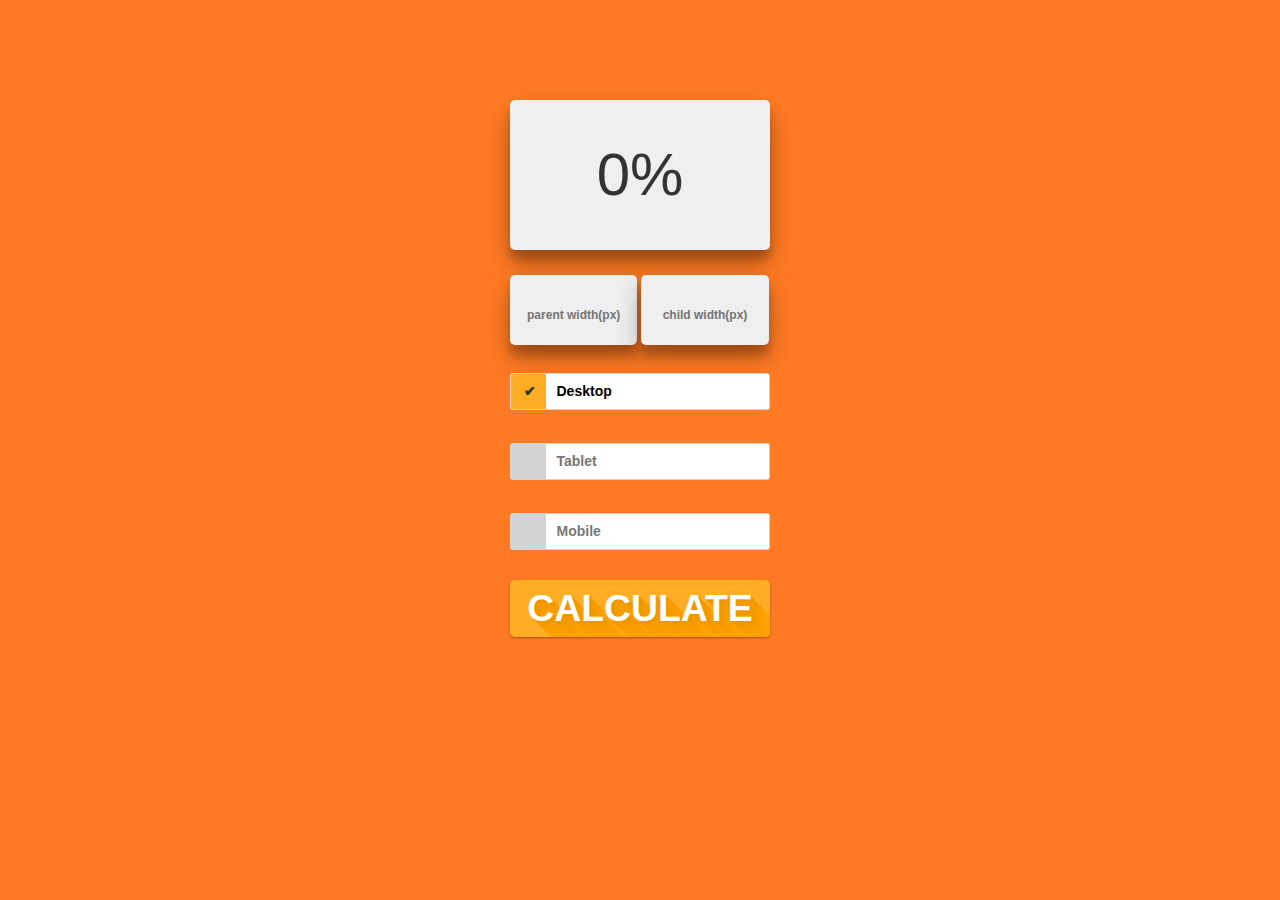
<file: webdev/index.html>
<!DOCTYPE html>
<html>
  <head>
    <meta charset="utf-8">
    <title>WebDev Calculater</title>
    <link href="assets/bootstrap-3.3.7-dist/css/bootstrap.css" rel="stylesheet">
    <link rel="stylesheet" href="assets/css/devices.min.css" type="text/css">
    <link rel="stylesheet" href="assets/css/style.css" media="screen" title="no title">
  </head>
  <body>

    <div class="site_wrapper">
      <div class="calculater_section">

        <div class="screen">
          <div class="result">
            <span id="result_span">0</span>%
          </div>
        </div>
        <div class="input">
          <input id="parent_width" type="text" name="name" value="" placeholder="parent width(px)">
          <input id="child_width" type="text" name="name" value="" placeholder="child width(px)">
        </div>
        <div class="funkyradio">
        <div class="funkyradio-default">
            <input type="radio" name="radio" id="radio1" checked/>
            <label for="radio1">Desktop</label>
        </div>
        <div class="funkyradio-default">
            <input type="radio" name="radio" id="radio2" />
            <label for="radio2">Tablet</label>
        </div>
        <div class="funkyradio-default">
            <input type="radio" name="radio" id="radio3" />
            <label for="radio3">Mobile</label>
        </div>

    </div>
        <div class="calculate">
          <div class="btn_calc">
            Calculate
          </div>
        </div>
      </div>

      <div class="device_section">
        <a name="comehere"></a>

        <div class="marvel-device macbook">
          <div class="top-bar"></div>
          <div class="camera"></div>
          <div class="screen">
            <!-- Content goes here -->
            <div class="parent_div_wrapper">
              <div class="parent_div">
                <div class="child_div">
                </div>
              </div>

            </div>

          </div>
          <div class="bottom-bar"></div>
        </div>

        <div class="marvel-device ipad silver">
          <div class="camera"></div>
          <div class="screen">
            <!-- Content goes here -->

            <div class="parent_div_wrapper">
              <div class="parent_div">
                <div class="child_div">
                </div>
              </div>

            </div>

          </div>
          <div class="home"></div>
        </div>


        <div class="marvel-device iphone6 silver">
          <div class="top-bar"></div>
          <div class="sleep"></div>
          <div class="volume"></div>
          <div class="camera"></div>
          <div class="sensor"></div>
          <div class="speaker"></div>
          <div class="screen">
            <!-- Content goes here -->
            <div class="parent_div_wrapper">
              <div class="parent_div">

                <div class="child_div">
                </div>
              </div>

            </div>
          </div>
          <div class="home"></div>
          <div class="bottom-bar"></div>
        </div>
      </div>












    </div>


    <script src="https://code.jquery.com/jquery-3.1.1.min.js" integrity="sha256-hVVnYaiADRTO2PzUGmuLJr8BLUSjGIZsDYGmIJLv2b8=" crossorigin="anonymous"></script>
    <script src="assets/bootstrap-3.3.7-dist/js/bootstrap.min.js"></script>
    <script src="assets/js/script.js"></script>


  </body>
</html>
</file>
<file: assets/css/style.css>
body {
  background: #f0f0f0;
  margin: 0;
  padding: 0;

  font-family: 'Roboto','Open Sans', 'Helvetica Light', 'Helvetica Neue', 'Arial Narrow', Helvetica, Arial, serif;
  font-weight: 300;
  line-height: 22px;
  font-size: 14px;

  color: #000;
}

h1, h2, h3, h4 {
  font-family: 'Ubuntu','Open Sans', 'Helvetica Light', 'Helvetica Neue', 'Arial Narrow', Helvetica, Arial, serif;
  font-weight: 300;
  font-weight: normal;
  margin: 0 0 15px 0;
  padding: 0;
}
h1 {
  font-size: 350%;
}
h2 {
  font-size: 210%;
}
h3 {
  font-size: 130%;
}

p {
  margin: 0 0 10px 0;
}

ul {
  margin: 0;
  list-style-type: square;
}
a {
  color: #222;
}
/* ________________________________________________________ */
.rtl {
  direction: rtl;
}
.clear {
  clear: both;
}

#main {
  background: #fff;
  width: 900px;
  padding: 35px;
  margin: 0 auto 15px auto;
  overflow: hidden;

  box-shadow: 0 0 6px #ccc;
}

#title {
  line-height: 42px;
  border-bottom: 1px solid #000;
  padding-bottom: 20px;
  margin: 0px 0 20px 0;
}

#credit {
  margin-bottom: 20px;
  font-size: 11px;
  color: #999;
  text-align: center;
}
  #credit a {
    color: #999;
  }

p label {
  font-size: 110%;
  margin-right: 10px;
}
  p label span.colon {
    display: inline;
  }


.section {
  margin-bottom: 25px;
}
.section .set {
}
.item {
  margin: 0 0 20px 0;
}

/*  _____________________________ */
.section .title {
  text-transform: uppercase;
  font-size: 160%;

  margin: 0 auto 15px auto;
  display: block;
}
  .section .set {
    margin-left: 25px;
  }
  .section .set h3 {
    margin: 0;
  }



.basic-info {
  border-top: 0;
}
.section.basic-info .title {
  float: left;
  border: 0;
}
.basic-info .set {
  float: right;
  width: 70%;
}
.basic-info .address {
  width: 40%;
  float: left;
}
.basic-info .r {
  float: right;
  width: 60%;
  text-align: right;
}
  .basic-info label {
    font-family: 'Open Sans', 'Helvetica Light', 'Helvetica Neue', 'Arial Narrow', Helvetica, Arial, serif;
    font-weight: 300;
  }
  .basic-info label, .basic-info span  {
    display: inline !important;
  }
.basic-info p {
  margin: 0;
}

.section span.value {
  display: block;
}
.section h3 span.l, .section span.r {
  width: 49%;
  float: left;
}
  .section span.r {
    float: right;
    text-align: right;
  }
  .section-education .school,
  .section-work .job_title {
    font-size: 100%;
    display: block;
    margin: 5px 0 5px 0;
  }

#photo {
  width: 160px;
  height: 200px;
  overflow: hidden;
  float: left;
  margin-top: 4px;
  border-radius: 4px;
}
#photo img {
  width: 100%;
  height: auto;
}
.header.photo {
  margin-left: 190px;
}
.header.photo #title {
  text-align: left;
}
.header.photo .basic-info {
  float: none;
  padding: 0;
}


@media screen and (max-width: 950px) {
  body {
    background: #fff;
  }
  #main {
    box-shadow: none;
    padding: 0;
    padding: 5px;
  }
}
</file>
<file: jelly/css/style.css>
html {
  background: #1CD8D2;
  /* fallback for old browsers */
  background: -webkit-linear-gradient(#1CD8D2, #93EDC7);
  /* Chrome 10-25, Safari 5.1-6 */
  background: linear-gradient(#1CD8D2, #93EDC7);
  /* W3C, IE 10+/ Edge, Firefox 16+, Chrome 26+, Opera 12+, Safari 7+ */
}

html,
body {
  width: 100%;
  height: 100%;
  overflow: hidden;
}

.bday {
  text-align: center;
  font-size: 8em;
  margin: 0;
  color: white;
  font-family: sans-serif;
  text-shadow: 3px 6px 10px rgba(0, 0, 0, 0.2);
  position: absolute;
  width: 100%;
  text-align: center;
  bottom: 30%;
}

.bday-sub {
  color: white;
  margin: 0;
  font-family: sans-serif;
  text-shadow: 1px 2px 3px rgba(0, 0, 0, 0.2);
}

.bday-share {
  color: blue;
}
.bday-share:hover, .bday-share:focus {
  color: #00009b;
}

.element {
  animation-fill-mode: both;
  position: absolute;
  z-index: 1;
  cursor: pointer;
}

.element-head {
  width: 100%;
  height: 100%;
  position: absolute;
  fill: url(#gradient);
  opacity: 0.9;
}

.element-body {
  width: 100%;
  height: 100%;
  margin-top: 100%;
  position: absolute;
}
.element-body g {
  stroke: url(#gradient);
}

.element:nth-child(1) {
  width: 36px;
  height: 36px;
  top: 94%;
  left: 88%;
  animation-duration: 4712ms;
  animation-name: oFillUp--1;
}

@keyframes oFillUp--1 {
  from {
    left: -150%;
    top: 150%;
  }
}
.element:nth-child(2) {
  width: 13px;
  height: 13px;
  top: 67%;
  left: 45%;
  animation-duration: 4912ms;
  animation-name: oFillUp--2;
}

@keyframes oFillUp--2 {
  from {
    left: -150%;
    top: 150%;
  }
}
.element:nth-child(3) {
  width: 30px;
  height: 30px;
  top: 45%;
  left: 42%;
  animation-duration: 4925ms;
  animation-name: oFillUp--3;
}

@keyframes oFillUp--3 {
  from {
    left: -150%;
    top: 150%;
  }
}
.element:nth-child(4) {
  width: 33px;
  height: 33px;
  top: 6%;
  left: 82%;
  animation-duration: 4312ms;
  animation-name: oFillUp--4;
}

@keyframes oFillUp--4 {
  from {
    left: -150%;
    top: 150%;
  }
}
.element:nth-child(5) {
  width: 13px;
  height: 13px;
  top: 80%;
  left: 37%;
  animation-duration: 3895ms;
  animation-name: oFillUp--5;
}

@keyframes oFillUp--5 {
  from {
    left: -150%;
    top: 150%;
  }
}
.element:nth-child(6) {
  width: 23px;
  height: 23px;
  top: 26%;
  left: 84%;
  animation-duration: 4676ms;
  animation-name: oFillUp--6;
}

@keyframes oFillUp--6 {
  from {
    left: -150%;
    top: 150%;
  }
}
.element:nth-child(7) {
  width: 11px;
  height: 11px;
  top: 6%;
  left: 28%;
  animation-duration: 3985ms;
  animation-name: oFillUp--7;
}

@keyframes oFillUp--7 {
  from {
    left: -150%;
    top: 150%;
  }
}
.element:nth-child(8) {
  width: 21px;
  height: 21px;
  top: 45%;
  left: 6%;
  animation-duration: 2768ms;
  animation-name: oFillUp--8;
}

@keyframes oFillUp--8 {
  from {
    left: -150%;
    top: 150%;
  }
}
.element:nth-child(9) {
  width: 19px;
  height: 19px;
  top: 40%;
  left: 91%;
  animation-duration: 3416ms;
  animation-name: oFillUp--9;
}

@keyframes oFillUp--9 {
  from {
    left: -150%;
    top: 150%;
  }
}
.element:nth-child(10) {
  width: 18px;
  height: 18px;
  top: 45%;
  left: 34%;
  animation-duration: 4280ms;
  animation-name: oFillUp--10;
}

@keyframes oFillUp--10 {
  from {
    left: -150%;
    top: 150%;
  }
}
.element:nth-child(11) {
  width: 18px;
  height: 18px;
  top: 64%;
  left: 10%;
  animation-duration: 2382ms;
  animation-name: oFillUp--11;
}

@keyframes oFillUp--11 {
  from {
    left: -150%;
    top: 150%;
  }
}
.element:nth-child(12) {
  width: 21px;
  height: 21px;
  top: 43%;
  left: 50%;
  animation-duration: 2816ms;
  animation-name: oFillUp--12;
}

@keyframes oFillUp--12 {
  from {
    left: -150%;
    top: 150%;
  }
}
.element:nth-child(13) {
  width: 27px;
  height: 27px;
  top: 90%;
  left: 71%;
  animation-duration: 4298ms;
  animation-name: oFillUp--13;
}

@keyframes oFillUp--13 {
  from {
    left: -150%;
    top: 150%;
  }
}
.element:nth-child(14) {
  width: 24px;
  height: 24px;
  top: 20%;
  left: 77%;
  animation-duration: 2620ms;
  animation-name: oFillUp--14;
}

@keyframes oFillUp--14 {
  from {
    left: -150%;
    top: 150%;
  }
}
.element:nth-child(15) {
  width: 25px;
  height: 25px;
  top: 83%;
  left: 66%;
  animation-duration: 4940ms;
  animation-name: oFillUp--15;
}

@keyframes oFillUp--15 {
  from {
    left: -150%;
    top: 150%;
  }
}
.element:nth-child(16) {
  width: 12px;
  height: 12px;
  top: 75%;
  left: 58%;
  animation-duration: 3144ms;
  animation-name: oFillUp--16;
}

@keyframes oFillUp--16 {
  from {
    left: -150%;
    top: 150%;
  }
}
.element:nth-child(17) {
  width: 31px;
  height: 31px;
  top: 45%;
  left: 16%;
  animation-duration: 3266ms;
  animation-name: oFillUp--17;
}

@keyframes oFillUp--17 {
  from {
    left: -150%;
    top: 150%;
  }
}
.element:nth-child(18) {
  width: 36px;
  height: 36px;
  top: 19%;
  left: 90%;
  animation-duration: 4514ms;
  animation-name: oFillUp--18;
}

@keyframes oFillUp--18 {
  from {
    left: -150%;
    top: 150%;
  }
}
.element:nth-child(19) {
  width: 28px;
  height: 28px;
  top: 89%;
  left: 49%;
  animation-duration: 1295ms;
  animation-name: oFillUp--19;
}

@keyframes oFillUp--19 {
  from {
    left: -150%;
    top: 150%;
  }
}
.element:nth-child(20) {
  width: 33px;
  height: 33px;
  top: 76%;
  left: 68%;
  animation-duration: 3400ms;
  animation-name: oFillUp--20;
}

@keyframes oFillUp--20 {
  from {
    left: -150%;
    top: 150%;
  }
}
.element:nth-child(21) {
  width: 38px;
  height: 38px;
  top: 23%;
  left: 49%;
  animation-duration: 4937ms;
  animation-name: oFillUp--21;
}

@keyframes oFillUp--21 {
  from {
    left: -150%;
    top: 150%;
  }
}
.element:nth-child(22) {
  width: 32px;
  height: 32px;
  top: 80%;
  left: 41%;
  animation-duration: 776ms;
  animation-name: oFillUp--22;
}

@keyframes oFillUp--22 {
  from {
    left: -150%;
    top: 150%;
  }
}
.element:nth-child(23) {
  width: 36px;
  height: 36px;
  top: 59%;
  left: 13%;
  animation-duration: -520ms;
  animation-name: oFillUp--23;
}

@keyframes oFillUp--23 {
  from {
    left: -150%;
    top: 150%;
  }
}
.element:nth-child(24) {
  width: 33px;
  height: 33px;
  top: 20%;
  left: 34%;
  animation-duration: 1280ms;
  animation-name: oFillUp--24;
}

@keyframes oFillUp--24 {
  from {
    left: -150%;
    top: 150%;
  }
}
.element:nth-child(25) {
  width: 28px;
  height: 28px;
  top: 13%;
  left: 24%;
  animation-duration: 875ms;
  animation-name: oFillUp--25;
}

@keyframes oFillUp--25 {
  from {
    left: -150%;
    top: 150%;
  }
}
.element:nth-child(26) {
  width: 34px;
  height: 34px;
  top: 49%;
  left: 61%;
  animation-duration: -2540ms;
  animation-name: oFillUp--26;
}

@keyframes oFillUp--26 {
  from {
    left: -150%;
    top: 150%;
  }
}
.element:nth-child(27) {
  width: 14px;
  height: 14px;
  top: 6%;
  left: 27%;
  animation-duration: -2344ms;
  animation-name: oFillUp--27;
}

@keyframes oFillUp--27 {
  from {
    left: -150%;
    top: 150%;
  }
}
.element:nth-child(28) {
  width: 14px;
  height: 14px;
  top: 61%;
  left: 27%;
  animation-duration: -1636ms;
  animation-name: oFillUp--28;
}

@keyframes oFillUp--28 {
  from {
    left: -150%;
    top: 150%;
  }
}
.element:nth-child(29) {
  width: 17px;
  height: 17px;
  top: 29%;
  left: 46%;
  animation-duration: -162ms;
  animation-name: oFillUp--29;
}

@keyframes oFillUp--29 {
  from {
    left: -150%;
    top: 150%;
  }
}
.element:nth-child(30) {
  width: 25px;
  height: 25px;
  top: 63%;
  left: 77%;
  animation-duration: 1400ms;
  animation-name: oFillUp--30;
}

@keyframes oFillUp--30 {
  from {
    left: -150%;
    top: 150%;
  }
}
.element--explode {
  animation-duration: 200ms !important;
  animation-name: implode !important;
}

@keyframes implode {
  20% {
    opacity: 1;
  }
  100% {
    opacity: 0;
    width: 0;
    height: 0;
    font-size: 0;
    pointer-events: none;
  }
}
.diamond {
  transform: rotate(45deg);
}

.circle {
  border-radius: 50%;
  transform: rotate(-20deg);
}

.bubble {
  animation-fill-mode: both;
  margin: -10px;
  position: absolute;
  border: 2px solid red;
  transform: scale(0, 0);
  z-index: 1;
}

.bubble:nth-child(1) {
  width: 20px;
  height: 20px;
  animation-duration: 557ms;
  animation-name: bMove--1;
  animation-delay: 100ms;
}

@keyframes bMove--1 {
  0% {
    transform: rotate(179deg) translate(0px, 0px) scale(0, 0);
  }
  50% {
    opacity: 1;
  }
  100% {
    transform: rotate(179deg) translate(-85px, 67px) scale(1, 1);
    opacity: 0;
  }
}
.bubble:nth-child(2) {
  width: 16px;
  height: 16px;
  animation-duration: 155ms;
  animation-name: bMove--2;
  animation-delay: 100ms;
}

@keyframes bMove--2 {
  0% {
    transform: rotate(108deg) translate(0px, 0px) scale(0, 0);
  }
  50% {
    opacity: 1;
  }
  100% {
    transform: rotate(108deg) translate(-3px, -72px) scale(1, 1);
    opacity: 0;
  }
}
.bubble:nth-child(3) {
  width: 17px;
  height: 17px;
  animation-duration: 712ms;
  animation-name: bMove--3;
  animation-delay: 100ms;
}

@keyframes bMove--3 {
  0% {
    transform: rotate(120deg) translate(0px, 0px) scale(0, 0);
  }
  50% {
    opacity: 1;
  }
  100% {
    transform: rotate(120deg) translate(10px, -33px) scale(1, 1);
    opacity: 0;
  }
}
.bubble:nth-child(4) {
  width: 24px;
  height: 24px;
  animation-duration: 188ms;
  animation-name: bMove--4;
  animation-delay: 100ms;
}

@keyframes bMove--4 {
  0% {
    transform: rotate(39deg) translate(0px, 0px) scale(0, 0);
  }
  50% {
    opacity: 1;
  }
  100% {
    transform: rotate(39deg) translate(-14px, -8px) scale(1, 1);
    opacity: 0;
  }
}
.bubble:nth-child(5) {
  width: 9px;
  height: 9px;
  animation-duration: 613ms;
  animation-name: bMove--5;
  animation-delay: 100ms;
}

@keyframes bMove--5 {
  0% {
    transform: rotate(38deg) translate(0px, 0px) scale(0, 0);
  }
  50% {
    opacity: 1;
  }
  100% {
    transform: rotate(38deg) translate(85px, 13px) scale(1, 1);
    opacity: 0;
  }
}
.bubble:nth-child(6) {
  width: 11px;
  height: 11px;
  animation-duration: 824ms;
  animation-name: bMove--6;
  animation-delay: 100ms;
}

@keyframes bMove--6 {
  0% {
    transform: rotate(205deg) translate(0px, 0px) scale(0, 0);
  }
  50% {
    opacity: 1;
  }
  100% {
    transform: rotate(205deg) translate(32px, 7px) scale(1, 1);
    opacity: 0;
  }
}
.bubble:nth-child(7) {
  width: 11px;
  height: 11px;
  animation-duration: 288ms;
  animation-name: bMove--7;
  animation-delay: 100ms;
}

@keyframes bMove--7 {
  0% {
    transform: rotate(192deg) translate(0px, 0px) scale(0, 0);
  }
  50% {
    opacity: 1;
  }
  100% {
    transform: rotate(192deg) translate(24px, 54px) scale(1, 1);
    opacity: 0;
  }
}
.bubble:nth-child(8) {
  width: 22px;
  height: 22px;
  animation-duration: 833ms;
  animation-name: bMove--8;
  animation-delay: 100ms;
}

@keyframes bMove--8 {
  0% {
    transform: rotate(136deg) translate(0px, 0px) scale(0, 0);
  }
  50% {
    opacity: 1;
  }
  100% {
    transform: rotate(136deg) translate(12px, 56px) scale(1, 1);
    opacity: 0;
  }
}
.bubble:nth-child(9) {
  width: 17px;
  height: 17px;
  animation-duration: 579ms;
  animation-name: bMove--9;
  animation-delay: 100ms;
}

@keyframes bMove--9 {
  0% {
    transform: rotate(185deg) translate(0px, 0px) scale(0, 0);
  }
  50% {
    opacity: 1;
  }
  100% {
    transform: rotate(185deg) translate(-16px, 66px) scale(1, 1);
    opacity: 0;
  }
}
.bubble:nth-child(10) {
  width: 21px;
  height: 21px;
  animation-duration: 632ms;
  animation-name: bMove--10;
  animation-delay: 100ms;
}

@keyframes bMove--10 {
  0% {
    transform: rotate(353deg) translate(0px, 0px) scale(0, 0);
  }
  50% {
    opacity: 1;
  }
  100% {
    transform: rotate(353deg) translate(-1px, 2px) scale(1, 1);
    opacity: 0;
  }
}
.bubble:nth-child(11) {
  width: 12px;
  height: 12px;
  animation-duration: 504ms;
  animation-name: bMove--11;
  animation-delay: 100ms;
}

@keyframes bMove--11 {
  0% {
    transform: rotate(294deg) translate(0px, 0px) scale(0, 0);
  }
  50% {
    opacity: 1;
  }
  100% {
    transform: rotate(294deg) translate(-65px, -27px) scale(1, 1);
    opacity: 0;
  }
}
.bubble:nth-child(12) {
  width: 23px;
  height: 23px;
  animation-duration: 840ms;
  animation-name: bMove--12;
  animation-delay: 100ms;
}

@keyframes bMove--12 {
  0% {
    transform: rotate(89deg) translate(0px, 0px) scale(0, 0);
  }
  50% {
    opacity: 1;
  }
  100% {
    transform: rotate(89deg) translate(-15px, 82px) scale(1, 1);
    opacity: 0;
  }
}
.bubble:nth-child(13) {
  width: 16px;
  height: 16px;
  animation-duration: 468ms;
  animation-name: bMove--13;
  animation-delay: 100ms;
}

@keyframes bMove--13 {
  0% {
    transform: rotate(327deg) translate(0px, 0px) scale(0, 0);
  }
  50% {
    opacity: 1;
  }
  100% {
    transform: rotate(327deg) translate(31px, 29px) scale(1, 1);
    opacity: 0;
  }
}
.bubble:nth-child(14) {
  width: 7px;
  height: 7px;
  animation-duration: 388ms;
  animation-name: bMove--14;
  animation-delay: 100ms;
}

@keyframes bMove--14 {
  0% {
    transform: rotate(142deg) translate(0px, 0px) scale(0, 0);
  }
  50% {
    opacity: 1;
  }
  100% {
    transform: rotate(142deg) translate(36px, -6px) scale(1, 1);
    opacity: 0;
  }
}
.bubble:nth-child(15) {
  width: 8px;
  height: 8px;
  animation-duration: 499ms;
  animation-name: bMove--15;
  animation-delay: 100ms;
}

@keyframes bMove--15 {
  0% {
    transform: rotate(252deg) translate(0px, 0px) scale(0, 0);
  }
  50% {
    opacity: 1;
  }
  100% {
    transform: rotate(252deg) translate(37px, 57px) scale(1, 1);
    opacity: 0;
  }
}
.bubble:nth-child(16) {
  width: 23px;
  height: 23px;
  animation-duration: 252ms;
  animation-name: bMove--16;
  animation-delay: 100ms;
}

@keyframes bMove--16 {
  0% {
    transform: rotate(274deg) translate(0px, 0px) scale(0, 0);
  }
  50% {
    opacity: 1;
  }
  100% {
    transform: rotate(274deg) translate(-30px, -55px) scale(1, 1);
    opacity: 0;
  }
}
.bubble:nth-child(17) {
  width: 16px;
  height: 16px;
  animation-duration: 470ms;
  animation-name: bMove--17;
  animation-delay: 100ms;
}

@keyframes bMove--17 {
  0% {
    transform: rotate(114deg) translate(0px, 0px) scale(0, 0);
  }
  50% {
    opacity: 1;
  }
  100% {
    transform: rotate(114deg) translate(84px, 13px) scale(1, 1);
    opacity: 0;
  }
}
.bubble:nth-child(18) {
  width: 22px;
  height: 22px;
  animation-duration: 255ms;
  animation-name: bMove--18;
  animation-delay: 100ms;
}

@keyframes bMove--18 {
  0% {
    transform: rotate(353deg) translate(0px, 0px) scale(0, 0);
  }
  50% {
    opacity: 1;
  }
  100% {
    transform: rotate(353deg) translate(5px, 36px) scale(1, 1);
    opacity: 0;
  }
}
.bubble:nth-child(19) {
  width: 22px;
  height: 22px;
  animation-duration: 938ms;
  animation-name: bMove--19;
  animation-delay: 100ms;
}

@keyframes bMove--19 {
  0% {
    transform: rotate(265deg) translate(0px, 0px) scale(0, 0);
  }
  50% {
    opacity: 1;
  }
  100% {
    transform: rotate(265deg) translate(1px, 4px) scale(1, 1);
    opacity: 0;
  }
}
.bubble:nth-child(20) {
  width: 15px;
  height: 15px;
  animation-duration: 933ms;
  animation-name: bMove--20;
  animation-delay: 100ms;
}

@keyframes bMove--20 {
  0% {
    transform: rotate(189deg) translate(0px, 0px) scale(0, 0);
  }
  50% {
    opacity: 1;
  }
  100% {
    transform: rotate(189deg) translate(-2px, 53px) scale(1, 1);
    opacity: 0;
  }
}
.bubble:nth-child(21) {
  width: 16px;
  height: 16px;
  animation-duration: 379ms;
  animation-name: bMove--21;
  animation-delay: 100ms;
}

@keyframes bMove--21 {
  0% {
    transform: rotate(91deg) translate(0px, 0px) scale(0, 0);
  }
  50% {
    opacity: 1;
  }
  100% {
    transform: rotate(91deg) translate(-38px, 10px) scale(1, 1);
    opacity: 0;
  }
}
.bubble:nth-child(22) {
  width: 12px;
  height: 12px;
  animation-duration: 479ms;
  animation-name: bMove--22;
  animation-delay: 100ms;
}

@keyframes bMove--22 {
  0% {
    transform: rotate(82deg) translate(0px, 0px) scale(0, 0);
  }
  50% {
    opacity: 1;
  }
  100% {
    transform: rotate(82deg) translate(-16px, -50px) scale(1, 1);
    opacity: 0;
  }
}
.bubble:nth-child(23) {
  width: 7px;
  height: 7px;
  animation-duration: 652ms;
  animation-name: bMove--23;
  animation-delay: 100ms;
}

@keyframes bMove--23 {
  0% {
    transform: rotate(259deg) translate(0px, 0px) scale(0, 0);
  }
  50% {
    opacity: 1;
  }
  100% {
    transform: rotate(259deg) translate(4px, 33px) scale(1, 1);
    opacity: 0;
  }
}
.bubble:nth-child(24) {
  width: 14px;
  height: 14px;
  animation-duration: 239ms;
  animation-name: bMove--24;
  animation-delay: 100ms;
}

@keyframes bMove--24 {
  0% {
    transform: rotate(146deg) translate(0px, 0px) scale(0, 0);
  }
  50% {
    opacity: 1;
  }
  100% {
    transform: rotate(146deg) translate(-42px, 10px) scale(1, 1);
    opacity: 0;
  }
}
.bubble:nth-child(25) {
  width: 12px;
  height: 12px;
  animation-duration: 549ms;
  animation-name: bMove--25;
  animation-delay: 100ms;
}

@keyframes bMove--25 {
  0% {
    transform: rotate(331deg) translate(0px, 0px) scale(0, 0);
  }
  50% {
    opacity: 1;
  }
  100% {
    transform: rotate(331deg) translate(-52px, -80px) scale(1, 1);
    opacity: 0;
  }
}
.bubble:nth-child(26) {
  width: 25px;
  height: 25px;
  animation-duration: 220ms;
  animation-name: bMove--26;
  animation-delay: 100ms;
}

@keyframes bMove--26 {
  0% {
    transform: rotate(126deg) translate(0px, 0px) scale(0, 0);
  }
  50% {
    opacity: 1;
  }
  100% {
    transform: rotate(126deg) translate(-10px, 9px) scale(1, 1);
    opacity: 0;
  }
}
.bubble:nth-child(27) {
  width: 23px;
  height: 23px;
  animation-duration: 382ms;
  animation-name: bMove--27;
  animation-delay: 100ms;
}

@keyframes bMove--27 {
  0% {
    transform: rotate(161deg) translate(0px, 0px) scale(0, 0);
  }
  50% {
    opacity: 1;
  }
  100% {
    transform: rotate(161deg) translate(49px, 49px) scale(1, 1);
    opacity: 0;
  }
}
.bubble:nth-child(28) {
  width: 15px;
  height: 15px;
  animation-duration: 424ms;
  animation-name: bMove--28;
  animation-delay: 100ms;
}

@keyframes bMove--28 {
  0% {
    transform: rotate(306deg) translate(0px, 0px) scale(0, 0);
  }
  50% {
    opacity: 1;
  }
  100% {
    transform: rotate(306deg) translate(65px, -23px) scale(1, 1);
    opacity: 0;
  }
}
.bubble:nth-child(29) {
  width: 9px;
  height: 9px;
  animation-duration: 266ms;
  animation-name: bMove--29;
  animation-delay: 100ms;
}

@keyframes bMove--29 {
  0% {
    transform: rotate(27deg) translate(0px, 0px) scale(0, 0);
  }
  50% {
    opacity: 1;
  }
  100% {
    transform: rotate(27deg) translate(-7px, -10px) scale(1, 1);
    opacity: 0;
  }
}
.bubble:nth-child(30) {
  width: 18px;
  height: 18px;
  animation-duration: 248ms;
  animation-name: bMove--30;
  animation-delay: 100ms;
}

@keyframes bMove--30 {
  0% {
    transform: rotate(322deg) translate(0px, 0px) scale(0, 0);
  }
  50% {
    opacity: 1;
  }
  100% {
    transform: rotate(322deg) translate(40px, 5px) scale(1, 1);
    opacity: 0;
  }
}
.element-body-0 {
  opacity: 1.1;
}

.element-body-1 {
  opacity: 1;
}

.element-body-2 {
  opacity: 0.3;
}

.element-body-3 {
  opacity: 0.9;
}

.element-body-4 {
  opacity: 0.5;
}

.element-body-5 {
  opacity: 0.8;
}

.element-body-6 {
  opacity: 0.8;
}

.element-body-7 {
  opacity: 0.3;
}

.element-body-8 {
  opacity: 0.5;
}

.element-body-9 {
  opacity: 0.6;
}
</file>
<file: webdev/assets/css/style.css>
body{
  background: #ff7a23;
}
.site_wrapper{
  height: 100vh;
  width: 100vw;
  background: #ff7a23;
  padding: 100px;
  overflow-x: hidden;
}
.screen{
  height: 150px;
  width: 260px;
color: #333333;
margin: auto;
font-size: calc(150px / 2.5);
line-height: 150px;
border-radius: 5px;
box-shadow: 0 14px 28px rgba(0, 0, 0, 0.25), 0 10px 10px rgba(0, 0, 0, 0.22);
background: #efefef;
text-align: center;
margin-bottom: 25px;
}
.input{
  width: 260px;
  margin: auto;
}
.input input{
  width: 49%;
  border-radius: 5px;
box-shadow: 0 14px 28px rgba(0, 0, 0, 0.25), 0 10px 10px rgba(0, 0, 0, 0.22);
background: #efefef;
border: none;
height: 70px;
padding: 10px;
font-size: calc(70px/2.5);
text-align: center;
}
.input input::placeholder {
  font-size: 12px;
line-height: 53px;
font-weight: 700;
text-align: center;
}
.calculate{
  height: 57px;
width: 260px;
color: #333333;
margin: auto;
font-size: calc(56px/ 1.5);
line-height: 56px;
border-radius: 5px;
box-shadow: 0 1px 3px rgba(0, 0, 0, 0.12), 0 1px 2px rgba(0, 0, 0, 0.24);
text-align: center;
margin-top: 25px;
text-transform: uppercase;
font-weight: 700;
cursor: pointer;
text-shadow: 2px 2px 0 #ef9700 , 2px 2px 0 #f19800 , 3px 3px 0 #f29900 , 4px 4px 0 #f39a00 , 5px 5px 0 #f49a00 , 6px 6px 0 #f59b00 , 7px 7px 0 #f69c00 , 8px 8px 0 #f79c00 , 9px 9px 0 #f89d00 , 10px 10px 0 #f99d00 , 11px 11px 0 #fa9e00 , 12px 12px 0 #fb9f00 , 13px 13px 0 #fc9f00 , 14px 14px 0 #fda000 , 15px 15px 0 #fea100 , 16px 16px 0 #ffa100 , 17px 17px 0 #ffa201 , 18px 18px 0 #ffa202 , 19px 19px 0 #ffa203 , 20px 20px 0 #ffa304 , 21px 21px 0 #ffa305 , 22px 22px 0 #ffa306 , 23px 23px 0 #ffa407 , 24px 24px 0 #ffa408 , 25px 25px 0 #ffa50a , 26px 26px 0 #ffa50b , 27px 27px 0 #ffa50c , 28px 28px 0 #ffa60d , 29px 29px 0 #ffa60e , 30px 30px 0 #ffa60f , 31px 31px 0 #ffa710 , 32px 32px 0 #ffa711 , 33px 33px 0 #ffa812 , 34px 34px 0 #ffa813 , 35px 35px 0 #ffa814 , 36px 36px 0 #ffa915 , 37px 37px 0 #ffa916 , 38px 38px 0 #ffa917 , 39px 39px 0 #ffaa18 , 40px 40px 0 #ffaa19 , 41px 41px 0 #ffab1a , 42px 42px 0 #ffab1b , 43px 43px 0 #ffab1c , 44px 44px 0 #ffac1d , 45px 45px 0 #ffac1e , 46px 46px 0 #ffac1f , 47px 47px 0 #ffad20 , 48px 48px 0 #ffad21 , 49px 49px 0 #ffae22 , 50px 50px 0 #ffae23 , 51px 51px 0 #ffae24 , 52px 52px 0 #ffaf25 , 53px 53px 0 #ffaf26 , 54px 54px 0 #ffb027 , 55px 55px 0 #ffb028 , 56px 56px 0 #ffb029 , 57px 57px 0 #ffb12a , 58px 58px 0 #ffb12b , 59px 59px 0 #ffb12c , 60px 60px 0 #ffb22d , 61px 61px 0 #ffb22e , 62px 62px 0 #ffb32f , 63px 63px 0 #ffb330 , 64px 64px 0 #ffb331 , 65px 65px 0 #ffb432 , 66px 66px 0 #ffb433 , 67px 67px 0 #ffb434 , 68px 68px 0 #ffb535 , 69px 69px 0 #ffb536 , 70px 70px 0 #ffb637 , 71px 71px 0 #ffb638 , 72px 72px 0 #ffb639 , 73px 73px 0 #ffb73a , 74px 74px 0 #ffb73b , 75px 75px 0 #ffb73d;
background: #ffae23;
color: #fff;
overflow: hidden;
border: none;
-webkit-transition: all 0.3s cubic-bezier(0.25, 0.8, 0.25, 1);
transition: all 0.3s cubic-bezier(0.25, 0.8, 0.25, 1);
margin-bottom: 50px;
}
.calculate:hover{
  box-shadow: 0 14px 28px rgba(0, 0, 0, 0.25), 0 10px 10px rgba(0, 0, 0, 0.22);
}
.calculate .btn_calc{
  font-size: calc(56px/ 1.5);
line-height: 56px;
text-align: center;
text-transform: uppercase;
font-weight: 700;
}
.parent_div_wrapper{
  height: 100%;
width: 100%;
color: #333333;
margin: auto;
background-color: #efefef;
border-radius: 5px;
/*box-shadow: 0 14px 28px rgba(0, 0, 0, 0.25), 0 10px 10px rgba(0, 0, 0, 0.22);*/
display: none;
}
.parent_div{
  width: 100%;
  height: 100%;
  padding: 50px 0;
}
.child_div{
  margin: auto;
  height: 100%;
  background-color: #1abc9c;
  border-radius: 5px;
  box-shadow: 0 14px 28px rgba(0, 0, 0, 0.25), 0 10px 10px rgba(0, 0, 0, 0.22);
  -webkit-transition: all 0.3s cubic-bezier(0.25, 0.8, 0.25, 1);
  transition: all 0.3s cubic-bezier(0.25, 0.8, 0.25, 1);
  font-size: 13px;
font-weight: 800;
position: relative;
}

.device_section{
  text-align: center;
  padding-bottom: 100px;
}
.marvel-device{
  display: none;
}
.funkyradio{
  width: 260px;
  margin: 0 auto;
  font-weight: 700;
}
.funkyradio div {
  clear: both;
  overflow: hidden;
}

.funkyradio label {
  width: 100%;
  border-radius: 3px;
  border: 1px solid #D1D3D4;
  font-weight: normal;
}

.funkyradio input[type="radio"]:empty,
.funkyradio input[type="checkbox"]:empty {
  display: none;
}

.funkyradio input[type="radio"]:empty ~ label,
.funkyradio input[type="checkbox"]:empty ~ label {
  position: relative;
  line-height: 2.5em;
  text-indent: 3.25em;
  margin-top: 2em;
  cursor: pointer;
  -webkit-user-select: none;
     -moz-user-select: none;
      -ms-user-select: none;
          user-select: none;
  background-color: #fff;
  font-weight: 700;
  color: #777;
}

.funkyradio input[type="radio"]:empty ~ label:before,
.funkyradio input[type="checkbox"]:empty ~ label:before {
  position: absolute;
  display: block;
  top: 0;
  bottom: 0;
  left: 0;
  content: '';
  width: 2.5em;
  background: #D1D3D4;
  border-radius: 3px 0 0 3px;
}

.funkyradio input[type="radio"]:hover:not(:checked) ~ label,
.funkyradio input[type="checkbox"]:hover:not(:checked) ~ label {
  color: #888;
}

.funkyradio input[type="radio"]:hover:not(:checked) ~ label:before,
.funkyradio input[type="checkbox"]:hover:not(:checked) ~ label:before {
  content: '\2714';
  text-indent: .9em;
  color: #C2C2C2;
}

.funkyradio input[type="radio"]:checked ~ label,
.funkyradio input[type="checkbox"]:checked ~ label {
  color: #000;
  background-color: #fff;
  font-weight: 700;
}

.funkyradio input[type="radio"]:checked ~ label:before,
.funkyradio input[type="checkbox"]:checked ~ label:before {
  content: '\2714';
  text-indent: .9em;
  color: #333;
  background-color: #ffae23;
}

.funkyradio input[type="radio"]:focus ~ label:before,
.funkyradio input[type="checkbox"]:focus ~ label:before {
  box-shadow: 0 0 0 3px #999;
}

.funkyradio-default input[type="radio"]:checked ~ label:before,
.funkyradio-default input[type="checkbox"]:checked ~ label:before {
  color: #333;
  background-color: #ffae23;
}

.funkyradio-primary input[type="radio"]:checked ~ label:before,
.funkyradio-primary input[type="checkbox"]:checked ~ label:before {
  color: #fff;
  background-color: #ffae23;
}

.funkyradio-success input[type="radio"]:checked ~ label:before,
.funkyradio-success input[type="checkbox"]:checked ~ label:before {
  color: #fff;
  background-color: #ffae23;
}

.funkyradio-danger input[type="radio"]:checked ~ label:before,
.funkyradio-danger input[type="checkbox"]:checked ~ label:before {
  color: #fff;
  background-color: #ffae23;
}

.funkyradio-warning input[type="radio"]:checked ~ label:before,
.funkyradio-warning input[type="checkbox"]:checked ~ label:before {
  color: #fff;
  background-color: #ffae23;
}

.funkyradio-info input[type="radio"]:checked ~ label:before,
.funkyradio-info input[type="checkbox"]:checked ~ label:before {
  color: #fff;
  background-color: #ffae23;
}
</file>
<file: webdev/assets/css/devices.min.css>
.marvel-device{display:inline-block;position:relative;box-sizing:content-box !important}.marvel-device .screen{width:100%;position:relative;height:100%;color:white;z-index:2;text-align:center;display:block;-webkit-border-radius:1px;border-radius:1px;-webkit-box-shadow:0 0 0 3px #111;box-shadow:0 0 0 3px #111}.marvel-device .top-bar,.marvel-device .bottom-bar{height:3px;background:black;width:100%;display:block}.marvel-device .middle-bar{width:3px;height:4px;top:0px;left:90px;background:black;position:absolute}.marvel-device.iphone6{width:375px;height:667px;padding:105px 24px;background:#d9dbdc;-webkit-border-radius:56px;border-radius:56px;-webkit-box-shadow:inset 0 0 3px 0 rgba(0,0,0,0.2);box-shadow:inset 0 0 3px 0 rgba(0,0,0,0.2)}.marvel-device.iphone6:before{width:calc(100% - 12px);height:calc(100% - 12px);position:absolute;top:6px;content:'';left:6px;-webkit-border-radius:50px;border-radius:50px;background:#f8f8f8;z-index:1}.marvel-device.iphone6:after{width:calc(100% - 16px);height:calc(100% - 16px);position:absolute;top:8px;content:'';left:8px;-webkit-border-radius:48px;border-radius:48px;-webkit-box-shadow:inset 0 0 3px 0 rgba(0,0,0,0.1),inset 0 0 6px 3px #fff;box-shadow:inset 0 0 3px 0 rgba(0,0,0,0.1),inset 0 0 6px 3px #fff;z-index:2}.marvel-device.iphone6 .home{-webkit-border-radius:100%;border-radius:100%;width:68px;height:68px;position:absolute;left:50%;margin-left:-34px;bottom:22px;z-index:3;background:#303233;background:-moz-linear-gradient(-45deg, #303233 0%, #b5b7b9 50%, #f0f2f2 69%, #303233 100%);background:-webkit-gradient(linear, left top, right bottom, color-stop(0%, #303233), color-stop(50%, #b5b7b9), color-stop(69%, #f0f2f2), color-stop(100%, #303233));background:-webkit-linear-gradient(-45deg, #303233 0%, #b5b7b9 50%, #f0f2f2 69%, #303233 100%);background:-o-linear-gradient(-45deg, #303233 0%, #b5b7b9 50%, #f0f2f2 69%, #303233 100%);background:-ms-linear-gradient(-45deg, #303233 0%, #b5b7b9 50%, #f0f2f2 69%, #303233 100%);background:linear-gradient(135deg, #303233 0%, #b5b7b9 50%, #f0f2f2 69%, #303233 100%);filter:progid:DXImageTransform.Microsoft.gradient(startColorstr='#303233', endColorstr='#303233',GradientType=1 )}.marvel-device.iphone6 .home:before{background:#f8f8f8;position:absolute;content:'';-webkit-border-radius:100%;border-radius:100%;width:calc(100% - 8px);height:calc(100% - 8px);top:4px;left:4px}.marvel-device.iphone6 .top-bar{height:14px;background:#bfbfc0;position:absolute;top:68px;left:0}.marvel-device.iphone6 .bottom-bar{height:14px;background:#bfbfc0;position:absolute;bottom:68px;left:0}.marvel-device.iphone6 .sleep{position:absolute;top:190px;right:-4px;width:4px;height:66px;-webkit-border-radius:0px 2px 2px 0px;border-radius:0px 2px 2px 0px;background:#d9dbdc}.marvel-device.iphone6 .volume{position:absolute;left:-4px;top:188px;z-index:0;height:66px;width:4px;-webkit-border-radius:2px 0px 0px 2px;border-radius:2px 0px 0px 2px;background:#d9dbdc}.marvel-device.iphone6 .volume:before{position:absolute;left:2px;top:-78px;height:40px;width:2px;-webkit-border-radius:2px 0px 0px 2px;border-radius:2px 0px 0px 2px;background:inherit;content:'';display:block}.marvel-device.iphone6 .volume:after{position:absolute;left:0px;top:82px;height:66px;width:4px;-webkit-border-radius:2px 0px 0px 2px;border-radius:2px 0px 0px 2px;background:inherit;content:'';display:block}.marvel-device.iphone6 .camera{background:#3c3d3d;width:12px;height:12px;position:absolute;top:24px;left:50%;margin-left:-6px;-webkit-border-radius:100%;border-radius:100%;z-index:3}.marvel-device.iphone6 .sensor{background:#3c3d3d;width:16px;height:16px;position:absolute;top:49px;left:134px;z-index:3;-webkit-border-radius:100%;border-radius:100%}.marvel-device.iphone6 .speaker{background:#292728;width:70px;height:6px;position:absolute;top:54px;left:50%;margin-left:-35px;-webkit-border-radius:6px;border-radius:6px;z-index:3}.marvel-device.iphone6.gold{background:#f9e7d3}.marvel-device.iphone6.gold .top-bar,.marvel-device.iphone6.gold .bottom-bar{background:white}.marvel-device.iphone6.gold .sleep,.marvel-device.iphone6.gold .volume{background:#f9e7d3}.marvel-device.iphone6.gold .home{background:#cebba9;background:-moz-linear-gradient(-45deg, #cebba9 0%, #f9e7d3 50%, #cebba9 100%);background:-webkit-gradient(linear, left top, right bottom, color-stop(0%, #cebba9), color-stop(50%, #f9e7d3), color-stop(100%, #cebba9));background:-webkit-linear-gradient(-45deg, #cebba9 0%, #f9e7d3 50%, #cebba9 100%);background:-o-linear-gradient(-45deg, #cebba9 0%, #f9e7d3 50%, #cebba9 100%);background:-ms-linear-gradient(-45deg, #cebba9 0%, #f9e7d3 50%, #cebba9 100%);background:linear-gradient(135deg, #cebba9 0%, #f9e7d3 50%, #cebba9 100%);filter:progid:DXImageTransform.Microsoft.gradient(startColorstr='#cebba9', endColorstr='#cebba9',GradientType=1 )}.marvel-device.iphone6.black{background:#464646;-webkit-box-shadow:inset 0 0 3px 0 rgba(0,0,0,0.7);box-shadow:inset 0 0 3px 0 rgba(0,0,0,0.7)}.marvel-device.iphone6.black:before{background:#080808}.marvel-device.iphone6.black:after{-webkit-box-shadow:inset 0 0 3px 0 rgba(0,0,0,0.1),inset 0 0 6px 3px #212121;box-shadow:inset 0 0 3px 0 rgba(0,0,0,0.1),inset 0 0 6px 3px #212121}.marvel-device.iphone6.black .top-bar,.marvel-device.iphone6.black .bottom-bar{background:#212121}.marvel-device.iphone6.black .volume,.marvel-device.iphone6.black .sleep{background:#464646}.marvel-device.iphone6.black .camera{background:#080808}.marvel-device.iphone6.black .home{background:#080808;background:-moz-linear-gradient(-45deg, #080808 0%, #464646 50%, #080808 100%);background:-webkit-gradient(linear, left top, right bottom, color-stop(0%, #080808), color-stop(50%, #464646), color-stop(100%, #080808));background:-webkit-linear-gradient(-45deg, #080808 0%, #464646 50%, #080808 100%);background:-o-linear-gradient(-45deg, #080808 0%, #464646 50%, #080808 100%);background:-ms-linear-gradient(-45deg, #080808 0%, #464646 50%, #080808 100%);background:linear-gradient(135deg, #080808 0%, #464646 50%, #080808 100%);filter:progid:DXImageTransform.Microsoft.gradient(startColorstr='#080808', endColorstr='#080808',GradientType=1 )}.marvel-device.iphone6.black .home:before{background:#080808}.marvel-device.iphone6.landscape{padding:24px 105px;height:375px;width:667px}.marvel-device.iphone6.landscape .sleep{top:100%;-webkit-border-radius:0px 0px 2px 2px;border-radius:0px 0px 2px 2px;right:190px;height:4px;width:66px}.marvel-device.iphone6.landscape .volume{width:66px;height:4px;top:-4px;left:calc(100% - 188px - 66px);-webkit-border-radius:2px 2px 0px 0px;border-radius:2px 2px 0px 0px}.marvel-device.iphone6.landscape .volume:before{width:40px;height:2px;top:2px;right:-78px;left:auto;-webkit-border-radius:2px 2px 0px 0px;border-radius:2px 2px 0px 0px}.marvel-device.iphone6.landscape .volume:after{left:-82px;width:66px;height:4px;top:0;-webkit-border-radius:2px 2px 0px 0px;border-radius:2px 2px 0px 0px}.marvel-device.iphone6.landscape .top-bar{width:14px;height:100%;left:calc(100% - 68px -  14px);top:0}.marvel-device.iphone6.landscape .bottom-bar{width:14px;height:100%;left:68px;top:0}.marvel-device.iphone6.landscape .home{top:50%;margin-top:-34px;margin-left:0;left:22px}.marvel-device.iphone6.landscape .sensor{top:134px;left:calc(100% - 49px - 16px)}.marvel-device.iphone6.landscape .speaker{height:70px;width:6px;left:calc(100% - 54px - 6px);top:50%;margin-left:0px;margin-top:-35px}.marvel-device.iphone6.landscape .camera{left:calc(100% - 32px);top:50%;margin-left:0px;margin-top:-5px}.marvel-device.iphone6plus{width:414px;height:736px;padding:112px 26px;background:#d9dbdc;-webkit-border-radius:56px;border-radius:56px;-webkit-box-shadow:inset 0 0 3px 0 rgba(0,0,0,0.2);box-shadow:inset 0 0 3px 0 rgba(0,0,0,0.2)}.marvel-device.iphone6plus:before{width:calc(100% - 12px);height:calc(100% - 12px);position:absolute;top:6px;content:'';left:6px;-webkit-border-radius:50px;border-radius:50px;background:#f8f8f8;z-index:1}.marvel-device.iphone6plus:after{width:calc(100% - 16px);height:calc(100% - 16px);position:absolute;top:8px;content:'';left:8px;-webkit-border-radius:48px;border-radius:48px;-webkit-box-shadow:inset 0 0 3px 0 rgba(0,0,0,0.1),inset 0 0 6px 3px #fff;box-shadow:inset 0 0 3px 0 rgba(0,0,0,0.1),inset 0 0 6px 3px #fff;z-index:2}.marvel-device.iphone6plus .home{-webkit-border-radius:100%;border-radius:100%;width:68px;height:68px;position:absolute;left:50%;margin-left:-34px;bottom:24px;z-index:3;background:#303233;background:-moz-linear-gradient(-45deg, #303233 0%, #b5b7b9 50%, #f0f2f2 69%, #303233 100%);background:-webkit-gradient(linear, left top, right bottom, color-stop(0%, #303233), color-stop(50%, #b5b7b9), color-stop(69%, #f0f2f2), color-stop(100%, #303233));background:-webkit-linear-gradient(-45deg, #303233 0%, #b5b7b9 50%, #f0f2f2 69%, #303233 100%);background:-o-linear-gradient(-45deg, #303233 0%, #b5b7b9 50%, #f0f2f2 69%, #303233 100%);background:-ms-linear-gradient(-45deg, #303233 0%, #b5b7b9 50%, #f0f2f2 69%, #303233 100%);background:linear-gradient(135deg, #303233 0%, #b5b7b9 50%, #f0f2f2 69%, #303233 100%);filter:progid:DXImageTransform.Microsoft.gradient(startColorstr='#303233', endColorstr='#303233',GradientType=1 )}.marvel-device.iphone6plus .home:before{background:#f8f8f8;position:absolute;content:'';-webkit-border-radius:100%;border-radius:100%;width:calc(100% - 8px);height:calc(100% - 8px);top:4px;left:4px}.marvel-device.iphone6plus .top-bar{height:14px;background:#bfbfc0;position:absolute;top:68px;left:0}.marvel-device.iphone6plus .bottom-bar{height:14px;background:#bfbfc0;position:absolute;bottom:68px;left:0}.marvel-device.iphone6plus .sleep{position:absolute;top:190px;right:-4px;width:4px;height:66px;-webkit-border-radius:0px 2px 2px 0px;border-radius:0px 2px 2px 0px;background:#d9dbdc}.marvel-device.iphone6plus .volume{position:absolute;left:-4px;top:188px;z-index:0;height:66px;width:4px;-webkit-border-radius:2px 0px 0px 2px;border-radius:2px 0px 0px 2px;background:#d9dbdc}.marvel-device.iphone6plus .volume:before{position:absolute;left:2px;top:-78px;height:40px;width:2px;-webkit-border-radius:2px 0px 0px 2px;border-radius:2px 0px 0px 2px;background:inherit;content:'';display:block}.marvel-device.iphone6plus .volume:after{position:absolute;left:0px;top:82px;height:66px;width:4px;-webkit-border-radius:2px 0px 0px 2px;border-radius:2px 0px 0px 2px;background:inherit;content:'';display:block}.marvel-device.iphone6plus .camera{background:#3c3d3d;width:12px;height:12px;position:absolute;top:29px;left:50%;margin-left:-6px;-webkit-border-radius:100%;border-radius:100%;z-index:3}.marvel-device.iphone6plus .sensor{background:#3c3d3d;width:16px;height:16px;position:absolute;top:54px;left:154px;z-index:3;-webkit-border-radius:100%;border-radius:100%}.marvel-device.iphone6plus .speaker{background:#292728;width:70px;height:6px;position:absolute;top:59px;left:50%;margin-left:-35px;-webkit-border-radius:6px;border-radius:6px;z-index:3}.marvel-device.iphone6plus.gold{background:#f9e7d3}.marvel-device.iphone6plus.gold .top-bar,.marvel-device.iphone6plus.gold .bottom-bar{background:white}.marvel-device.iphone6plus.gold .sleep,.marvel-device.iphone6plus.gold .volume{background:#f9e7d3}.marvel-device.iphone6plus.gold .home{background:#cebba9;background:-moz-linear-gradient(-45deg, #cebba9 0%, #f9e7d3 50%, #cebba9 100%);background:-webkit-gradient(linear, left top, right bottom, color-stop(0%, #cebba9), color-stop(50%, #f9e7d3), color-stop(100%, #cebba9));background:-webkit-linear-gradient(-45deg, #cebba9 0%, #f9e7d3 50%, #cebba9 100%);background:-o-linear-gradient(-45deg, #cebba9 0%, #f9e7d3 50%, #cebba9 100%);background:-ms-linear-gradient(-45deg, #cebba9 0%, #f9e7d3 50%, #cebba9 100%);background:linear-gradient(135deg, #cebba9 0%, #f9e7d3 50%, #cebba9 100%);filter:progid:DXImageTransform.Microsoft.gradient(startColorstr='#cebba9', endColorstr='#cebba9',GradientType=1 )}.marvel-device.iphone6plus.black{background:#464646;-webkit-box-shadow:inset 0 0 3px 0 rgba(0,0,0,0.7);box-shadow:inset 0 0 3px 0 rgba(0,0,0,0.7)}.marvel-device.iphone6plus.black:before{background:#080808}.marvel-device.iphone6plus.black:after{-webkit-box-shadow:inset 0 0 3px 0 rgba(0,0,0,0.1),inset 0 0 6px 3px #212121;box-shadow:inset 0 0 3px 0 rgba(0,0,0,0.1),inset 0 0 6px 3px #212121}.marvel-device.iphone6plus.black .top-bar,.marvel-device.iphone6plus.black .bottom-bar{background:#212121}.marvel-device.iphone6plus.black .volume,.marvel-device.iphone6plus.black .sleep{background:#464646}.marvel-device.iphone6plus.black .camera{background:#080808}.marvel-device.iphone6plus.black .home{background:#080808;background:-moz-linear-gradient(-45deg, #080808 0%, #464646 50%, #080808 100%);background:-webkit-gradient(linear, left top, right bottom, color-stop(0%, #080808), color-stop(50%, #464646), color-stop(100%, #080808));background:-webkit-linear-gradient(-45deg, #080808 0%, #464646 50%, #080808 100%);background:-o-linear-gradient(-45deg, #080808 0%, #464646 50%, #080808 100%);background:-ms-linear-gradient(-45deg, #080808 0%, #464646 50%, #080808 100%);background:linear-gradient(135deg, #080808 0%, #464646 50%, #080808 100%);filter:progid:DXImageTransform.Microsoft.gradient(startColorstr='#080808', endColorstr='#080808',GradientType=1 )}.marvel-device.iphone6plus.black .home:before{background:#080808}.marvel-device.iphone6plus.landscape{padding:26px 112px;height:414px;width:736px}.marvel-device.iphone6plus.landscape .sleep{top:100%;-webkit-border-radius:0px 0px 2px 2px;border-radius:0px 0px 2px 2px;right:190px;height:4px;width:66px}.marvel-device.iphone6plus.landscape .volume{width:66px;height:4px;top:-4px;left:calc(100% - 188px - 66px);-webkit-border-radius:2px 2px 0px 0px;border-radius:2px 2px 0px 0px}.marvel-device.iphone6plus.landscape .volume:before{width:40px;height:2px;top:2px;right:-78px;left:auto;-webkit-border-radius:2px 2px 0px 0px;border-radius:2px 2px 0px 0px}.marvel-device.iphone6plus.landscape .volume:after{left:-82px;width:66px;height:4px;top:0;-webkit-border-radius:2px 2px 0px 0px;border-radius:2px 2px 0px 0px}.marvel-device.iphone6plus.landscape .top-bar{width:14px;height:100%;left:calc(100% - 68px -  14px);top:0}.marvel-device.iphone6plus.landscape .bottom-bar{width:14px;height:100%;left:68px;top:0}.marvel-device.iphone6plus.landscape .home{top:50%;margin-top:-34px;margin-left:0;left:24px}.marvel-device.iphone6plus.landscape .sensor{top:154px;left:calc(100% - 54px - 16px)}.marvel-device.iphone6plus.landscape .speaker{height:70px;width:6px;left:calc(100% - 59px - 6px);top:50%;margin-left:0px;margin-top:-35px}.marvel-device.iphone6plus.landscape .camera{left:calc(100% - 29px);top:50%;margin-left:0px;margin-top:-5px}.marvel-device.iphone5s,.marvel-device.iphone5c{padding:105px 22px;background:#2c2b2c;width:320px;height:568px;-webkit-border-radius:50px;border-radius:50px}.marvel-device.iphone5s:before,.marvel-device.iphone5c:before{width:calc(100% - 8px);height:calc(100% - 8px);position:absolute;top:4px;content:'';left:4px;-webkit-border-radius:46px;border-radius:46px;background:#1e1e1e;z-index:1}.marvel-device.iphone5s .sleep,.marvel-device.iphone5c .sleep{position:absolute;top:-4px;right:60px;width:60px;height:4px;-webkit-border-radius:2px 2px 0px 0px;border-radius:2px 2px 0px 0px;background:#282727}.marvel-device.iphone5s .volume,.marvel-device.iphone5c .volume{position:absolute;left:-4px;top:180px;z-index:0;height:27px;width:4px;-webkit-border-radius:2px 0px 0px 2px;border-radius:2px 0px 0px 2px;background:#282727}.marvel-device.iphone5s .volume:before,.marvel-device.iphone5c .volume:before{position:absolute;left:0px;top:-75px;height:35px;width:4px;-webkit-border-radius:2px 0px 0px 2px;border-radius:2px 0px 0px 2px;background:inherit;content:'';display:block}.marvel-device.iphone5s .volume:after,.marvel-device.iphone5c .volume:after{position:absolute;left:0px;bottom:-64px;height:27px;width:4px;-webkit-border-radius:2px 0px 0px 2px;border-radius:2px 0px 0px 2px;background:inherit;content:'';display:block}.marvel-device.iphone5s .camera,.marvel-device.iphone5c .camera{background:#3c3d3d;width:10px;height:10px;position:absolute;top:32px;left:50%;margin-left:-5px;-moz-border-radius:5px;-webkit-border-radius:5px;border-radius:5px;z-index:3}.marvel-device.iphone5s .sensor,.marvel-device.iphone5c .sensor{background:#3c3d3d;width:10px;height:10px;position:absolute;top:60px;left:160px;z-index:3;margin-left:-32px;-moz-border-radius:5px;-webkit-border-radius:5px;border-radius:5px}.marvel-device.iphone5s .speaker,.marvel-device.iphone5c .speaker{background:#292728;width:64px;height:10px;position:absolute;top:60px;left:50%;margin-left:-32px;-moz-border-radius:5px;-webkit-border-radius:5px;border-radius:5px;z-index:3}.marvel-device.iphone5s.landscape,.marvel-device.iphone5c.landscape{padding:22px 105px;height:320px;width:568px}.marvel-device.iphone5s.landscape .sleep,.marvel-device.iphone5c.landscape .sleep{right:-4px;top:calc(100% - 120px);height:60px;width:4px;-webkit-border-radius:0px 2px 2px 0px;border-radius:0px 2px 2px 0px}.marvel-device.iphone5s.landscape .volume,.marvel-device.iphone5c.landscape .volume{width:27px;height:4px;top:-4px;left:calc(100% - 180px);-webkit-border-radius:2px 2px 0px 0px;border-radius:2px 2px 0px 0px}.marvel-device.iphone5s.landscape .volume:before,.marvel-device.iphone5c.landscape .volume:before{width:35px;height:4px;top:0px;right:-75px;left:auto;-webkit-border-radius:2px 2px 0px 0px;border-radius:2px 2px 0px 0px}.marvel-device.iphone5s.landscape .volume:after,.marvel-device.iphone5c.landscape .volume:after{bottom:0px;left:-64px;z-index:999;height:4px;width:27px;-webkit-border-radius:2px 2px 0px 0px;border-radius:2px 2px 0px 0px}.marvel-device.iphone5s.landscape .sensor,.marvel-device.iphone5c.landscape .sensor{top:160px;left:calc(100% - 60px);margin-left:0px;margin-top:-32px}.marvel-device.iphone5s.landscape .speaker,.marvel-device.iphone5c.landscape .speaker{height:64px;width:10px;left:calc(100% - 60px);top:50%;margin-left:0px;margin-top:-32px}.marvel-device.iphone5s.landscape .camera,.marvel-device.iphone5c.landscape .camera{left:calc(100% - 32px);top:50%;margin-left:0px;margin-top:-5px}.marvel-device.iphone5s .home{-moz-border-radius:36px;-webkit-border-radius:36px;border-radius:36px;width:68px;-webkit-box-shadow:inset 0 0 0 4px #2c2b2c;box-shadow:inset 0 0 0 4px #2c2b2c;height:68px;position:absolute;left:50%;margin-left:-34px;bottom:19px;z-index:3}.marvel-device.iphone5s .top-bar{top:70px;position:absolute;left:0}.marvel-device.iphone5s .bottom-bar{bottom:70px;position:absolute;left:0}.marvel-device.iphone5s.landscape .home{left:19px;bottom:50%;margin-bottom:-34px;margin-left:0px}.marvel-device.iphone5s.landscape .top-bar{left:70px;top:0px;width:3px;height:100%}.marvel-device.iphone5s.landscape .bottom-bar{right:70px;left:auto;bottom:0px;width:3px;height:100%}.marvel-device.iphone5s.silver{background:#bcbcbc}.marvel-device.iphone5s.silver:before{background:#fcfcfc}.marvel-device.iphone5s.silver .volume,.marvel-device.iphone5s.silver .sleep{background:#d6d6d6}.marvel-device.iphone5s.silver .top-bar,.marvel-device.iphone5s.silver .bottom-bar{background:#eaebec}.marvel-device.iphone5s.silver .home{-webkit-box-shadow:inset 0 0 0 4px #bcbcbc;box-shadow:inset 0 0 0 4px #bcbcbc}.marvel-device.iphone5s.gold{background:#f9e7d3}.marvel-device.iphone5s.gold:before{background:#fcfcfc}.marvel-device.iphone5s.gold .volume,.marvel-device.iphone5s.gold .sleep{background:#f9e7d3}.marvel-device.iphone5s.gold .top-bar,.marvel-device.iphone5s.gold .bottom-bar{background:white}.marvel-device.iphone5s.gold .home{-webkit-box-shadow:inset 0 0 0 4px #f9e7d3;box-shadow:inset 0 0 0 4px #f9e7d3}.marvel-device.iphone5c{background:white;-webkit-box-shadow:0 1px 2px 0 rgba(0,0,0,0.2);box-shadow:0 1px 2px 0 rgba(0,0,0,0.2)}.marvel-device.iphone5c .top-bar,.marvel-device.iphone5c .bottom-bar{display:none}.marvel-device.iphone5c .home{background:#242324;-moz-border-radius:36px;-webkit-border-radius:36px;border-radius:36px;width:68px;height:68px;z-index:3;position:absolute;left:50%;margin-left:-34px;bottom:19px}.marvel-device.iphone5c .home:after{width:20px;height:20px;border:1px solid rgba(255,255,255,0.1);-moz-border-radius:4px;-webkit-border-radius:4px;border-radius:4px;position:absolute;display:block;content:'';top:50%;left:50%;margin-top:-11px;margin-left:-11px}.marvel-device.iphone5c.landscape .home{left:19px;bottom:50%;margin-bottom:-34px;margin-left:0px}.marvel-device.iphone5c .volume,.marvel-device.iphone5c .sleep{background:#dddddd}.marvel-device.iphone5c.red{background:#f96b6c}.marvel-device.iphone5c.red .volume,.marvel-device.iphone5c.red .sleep{background:#ed5758}.marvel-device.iphone5c.yellow{background:#f2dc60}.marvel-device.iphone5c.yellow .volume,.marvel-device.iphone5c.yellow .sleep{background:#e5ce4c}.marvel-device.iphone5c.green{background:#97e563}.marvel-device.iphone5c.green .volume,.marvel-device.iphone5c.green .sleep{background:#85d94d}.marvel-device.iphone5c.blue{background:#33a2db}.marvel-device.iphone5c.blue .volume,.marvel-device.iphone5c.blue .sleep{background:#2694cd}.marvel-device.iphone4s{padding:129px 27px;width:320px;height:480px;background:#686868;-webkit-border-radius:54px;border-radius:54px}.marvel-device.iphone4s:before{content:'';width:calc(100% - 8px);height:calc(100% - 8px);position:absolute;top:4px;left:4px;z-index:1;-webkit-border-radius:50px;border-radius:50px;background:#1e1e1e}.marvel-device.iphone4s .top-bar{top:60px;position:absolute;left:0}.marvel-device.iphone4s .bottom-bar{bottom:90px;position:absolute;left:0}.marvel-device.iphone4s .camera{background:#3c3d3d;width:10px;height:10px;position:absolute;top:72px;left:134px;z-index:3;margin-left:-5px;-webkit-border-radius:100%;border-radius:100%}.marvel-device.iphone4s .speaker{background:#292728;width:64px;height:10px;position:absolute;top:72px;left:50%;z-index:3;margin-left:-32px;-webkit-border-radius:5px;border-radius:5px}.marvel-device.iphone4s .sensor{background:#292728;width:40px;height:10px;position:absolute;top:36px;left:50%;z-index:3;margin-left:-20px;-webkit-border-radius:5px;border-radius:5px}.marvel-device.iphone4s .home{background:#242324;-webkit-border-radius:100%;border-radius:100%;width:72px;height:72px;z-index:3;position:absolute;left:50%;margin-left:-36px;bottom:30px}.marvel-device.iphone4s .home:after{width:20px;height:20px;border:1px solid rgba(255,255,255,0.1);-webkit-border-radius:4px;border-radius:4px;position:absolute;display:block;content:'';top:50%;left:50%;margin-top:-11px;margin-left:-11px}.marvel-device.iphone4s .sleep{position:absolute;top:-4px;right:60px;width:60px;height:4px;-webkit-border-radius:2px 2px 0px 0px;border-radius:2px 2px 0px 0px;background:#4D4D4D}.marvel-device.iphone4s .volume{position:absolute;left:-4px;top:160px;height:27px;width:4px;-webkit-border-radius:2px 0px 0px 2px;border-radius:2px 0px 0px 2px;background:#4D4D4D}.marvel-device.iphone4s .volume:before{position:absolute;left:0px;top:-70px;height:35px;width:4px;-webkit-border-radius:2px 0px 0px 2px;border-radius:2px 0px 0px 2px;background:inherit;content:'';display:block}.marvel-device.iphone4s .volume:after{position:absolute;left:0px;bottom:-64px;height:27px;width:4px;-webkit-border-radius:2px 0px 0px 2px;border-radius:2px 0px 0px 2px;background:inherit;content:'';display:block}.marvel-device.iphone4s.landscape{padding:27px 129px;height:320px;width:480px}.marvel-device.iphone4s.landscape .bottom-bar{left:90px;bottom:0px;height:100%;width:3px}.marvel-device.iphone4s.landscape .top-bar{left:calc(100% - 60px);top:0px;height:100%;width:3px}.marvel-device.iphone4s.landscape .camera{top:134px;left:calc(100% - 72px);margin-left:0}.marvel-device.iphone4s.landscape .speaker{top:50%;margin-left:0;margin-top:-32px;left:calc(100% - 72px);width:10px;height:64px}.marvel-device.iphone4s.landscape .sensor{height:40px;width:10px;left:calc(100% - 36px);top:50%;margin-left:0;margin-top:-20px}.marvel-device.iphone4s.landscape .home{left:30px;bottom:50%;margin-left:0;margin-bottom:-36px}.marvel-device.iphone4s.landscape .sleep{height:60px;width:4px;right:-4px;top:calc(100% - 120px);-webkit-border-radius:0px 2px 2px 0px;border-radius:0px 2px 2px 0px}.marvel-device.iphone4s.landscape .volume{top:-4px;left:calc(100% - 187px);height:4px;width:27px;-webkit-border-radius:2px 2px 0px 0px;border-radius:2px 2px 0px 0px}.marvel-device.iphone4s.landscape .volume:before{right:-70px;left:auto;top:0px;width:35px;height:4px;-webkit-border-radius:2px 2px 0px 0px;border-radius:2px 2px 0px 0px}.marvel-device.iphone4s.landscape .volume:after{width:27px;height:4px;bottom:0px;left:-64px;-webkit-border-radius:2px 2px 0px 0px;border-radius:2px 2px 0px 0px}.marvel-device.iphone4s.silver{background:#bcbcbc}.marvel-device.iphone4s.silver:before{background:#fcfcfc}.marvel-device.iphone4s.silver .home{background:#fcfcfc;-webkit-box-shadow:inset 0 0 0 1px #bcbcbc;box-shadow:inset 0 0 0 1px #bcbcbc}.marvel-device.iphone4s.silver .home:after{border:1px solid rgba(0,0,0,0.2)}.marvel-device.iphone4s.silver .volume,.marvel-device.iphone4s.silver .sleep{background:#d6d6d6}.marvel-device.nexus5{padding:50px 15px 50px 15px;width:320px;height:568px;background:#1e1e1e;-webkit-border-radius:20px;border-radius:20px}.marvel-device.nexus5:before{-webkit-border-radius:600px / 50px;border-radius:600px / 50px;background:inherit;content:'';top:0;position:absolute;height:103.1%;width:calc(100% - 26px);top:50%;left:50%;-moz-transform:translateX(-50%) translateY(-50%);-webkit-transform:translateX(-50%) translateY(-50%);-o-transform:translateX(-50%) translateY(-50%);-ms-transform:translateX(-50%) translateY(-50%);transform:translateX(-50%) translateY(-50%)}.marvel-device.nexus5 .top-bar{width:calc(100% - 8px);height:calc(100% - 6px);position:absolute;top:3px;left:4px;-webkit-border-radius:20px;border-radius:20px;background:#181818}.marvel-device.nexus5 .top-bar:before{-webkit-border-radius:600px / 50px;border-radius:600px / 50px;background:inherit;content:'';top:0;position:absolute;height:103.0%;width:calc(100% - 26px);top:50%;left:50%;-moz-transform:translateX(-50%) translateY(-50%);-webkit-transform:translateX(-50%) translateY(-50%);-o-transform:translateX(-50%) translateY(-50%);-ms-transform:translateX(-50%) translateY(-50%);transform:translateX(-50%) translateY(-50%)}.marvel-device.nexus5 .bottom-bar{display:none}.marvel-device.nexus5 .sleep{width:3px;position:absolute;left:-3px;top:110px;height:100px;background:inherit;-webkit-border-radius:2px 0px 0px 2px;border-radius:2px 0px 0px 2px}.marvel-device.nexus5 .volume{width:3px;position:absolute;right:-3px;top:70px;height:45px;background:inherit;-webkit-border-radius:0px 2px 2px 0px;border-radius:0px 2px 2px 0px}.marvel-device.nexus5 .camera{background:#3c3d3d;width:10px;height:10px;position:absolute;top:18px;left:50%;z-index:3;margin-left:-5px;-webkit-border-radius:100%;border-radius:100%}.marvel-device.nexus5 .camera:before{background:#3c3d3d;width:6px;height:6px;content:'';display:block;position:absolute;top:2px;left:-100px;z-index:3;-webkit-border-radius:100%;border-radius:100%}.marvel-device.nexus5.landscape{padding:15px 50px 15px 50px;height:320px;width:568px}.marvel-device.nexus5.landscape:before{width:103.1%;height:calc(100% - 26px);-webkit-border-radius:50px / 600px;border-radius:50px / 600px}.marvel-device.nexus5.landscape .top-bar{left:3px;top:4px;height:calc(100% - 8px);width:calc(100% - 6px)}.marvel-device.nexus5.landscape .top-bar:before{width:103%;height:calc(100% - 26px);-webkit-border-radius:50px / 600px;border-radius:50px / 600px}.marvel-device.nexus5.landscape .sleep{height:3px;width:100px;left:calc(100% - 210px);top:-3px;-webkit-border-radius:2px 2px 0px 0px;border-radius:2px 2px 0px 0px}.marvel-device.nexus5.landscape .volume{height:3px;width:45px;right:70px;top:100%;-webkit-border-radius:0px 0px 2px 2px;border-radius:0px 0px 2px 2px}.marvel-device.nexus5.landscape .camera{top:50%;left:calc(100% - 18px);margin-left:0;margin-top:-5px}.marvel-device.nexus5.landscape .camera:before{top:-100px;left:2px}.marvel-device.s5{padding:60px 18px;-webkit-border-radius:42px;border-radius:42px;width:320px;height:568px;background:#bcbcbc}.marvel-device.s5:before,.marvel-device.s5:after{width:calc(100% - 52px);content:'';display:block;height:26px;background:inherit;position:absolute;-webkit-border-radius:500px / 40px;border-radius:500px / 40px;left:50%;-moz-transform:translateX(-50%);-webkit-transform:translateX(-50%);-o-transform:translateX(-50%);-ms-transform:translateX(-50%);transform:translateX(-50%)}.marvel-device.s5:before{top:-7px}.marvel-device.s5:after{bottom:-7px}.marvel-device.s5 .bottom-bar{display:none}.marvel-device.s5 .top-bar{-webkit-border-radius:37px;border-radius:37px;width:calc(100% - 10px);height:calc(100% - 10px);top:5px;left:5px;background:radial-gradient(rgba(0,0,0,0.02) 20%, transparent 60%) 0 0,radial-gradient(rgba(0,0,0,0.02) 20%, transparent 60%) 3px 3px;background-color:white;background-size:4px 4px;background-position:center;z-index:2;position:absolute}.marvel-device.s5 .top-bar:before,.marvel-device.s5 .top-bar:after{width:calc(100% - 48px);content:'';display:block;height:26px;background:inherit;position:absolute;-webkit-border-radius:500px / 40px;border-radius:500px / 40px;left:50%;-moz-transform:translateX(-50%);-webkit-transform:translateX(-50%);-o-transform:translateX(-50%);-ms-transform:translateX(-50%);transform:translateX(-50%)}.marvel-device.s5 .top-bar:before{top:-7px}.marvel-device.s5 .top-bar:after{bottom:-7px}.marvel-device.s5 .sleep{width:3px;position:absolute;left:-3px;top:100px;height:100px;background:#cecece;-webkit-border-radius:2px 0px 0px 2px;border-radius:2px 0px 0px 2px}.marvel-device.s5 .speaker{width:68px;height:8px;position:absolute;top:20px;display:block;z-index:3;left:50%;margin-left:-34px;background-color:#bcbcbc;background-position:top left;-webkit-border-radius:4px;border-radius:4px}.marvel-device.s5 .sensor{display:block;position:absolute;top:20px;right:110px;background:#3c3d3d;-moz-border-radius:100%;-webkit-border-radius:100%;border-radius:100%;width:8px;height:8px;z-index:3}.marvel-device.s5 .sensor:after{display:block;content:'';position:absolute;top:0px;right:12px;background:#3c3d3d;-moz-border-radius:100%;-webkit-border-radius:100%;border-radius:100%;width:8px;height:8px;z-index:3}.marvel-device.s5 .camera{display:block;position:absolute;top:24px;right:42px;background:black;-moz-border-radius:100%;-webkit-border-radius:100%;border-radius:100%;width:10px;height:10px;z-index:3}.marvel-device.s5 .camera:before{width:4px;height:4px;background:#3c3d3d;-moz-border-radius:100%;-webkit-border-radius:100%;border-radius:100%;position:absolute;content:'';top:50%;left:50%;margin-top:-2px;margin-left:-2px}.marvel-device.s5 .home{position:absolute;z-index:3;bottom:17px;left:50%;width:70px;height:20px;background:white;-webkit-border-radius:18px;border-radius:18px;display:block;margin-left:-35px;border:2px solid black}.marvel-device.s5.landscape{padding:18px 60px;height:320px;width:568px}.marvel-device.s5.landscape:before,.marvel-device.s5.landscape:after{height:calc(100% - 52px);width:26px;-webkit-border-radius:40px / 500px;border-radius:40px / 500px;-moz-transform:translateY(-50%);-webkit-transform:translateY(-50%);-o-transform:translateY(-50%);-ms-transform:translateY(-50%);transform:translateY(-50%)}.marvel-device.s5.landscape:before{top:50%;left:-7px}.marvel-device.s5.landscape:after{top:50%;left:auto;right:-7px}.marvel-device.s5.landscape .top-bar:before,.marvel-device.s5.landscape .top-bar:after{width:26px;height:calc(100% - 48px);-webkit-border-radius:40px / 500px;border-radius:40px / 500px;-moz-transform:translateY(-50%);-webkit-transform:translateY(-50%);-o-transform:translateY(-50%);-ms-transform:translateY(-50%);transform:translateY(-50%)}.marvel-device.s5.landscape .top-bar:before{right:-7px;top:50%;left:auto}.marvel-device.s5.landscape .top-bar:after{left:-7px;top:50%;right:auto}.marvel-device.s5.landscape .sleep{height:3px;width:100px;left:calc(100% - 200px);top:-3px;-webkit-border-radius:2px 2px 0px 0px;border-radius:2px 2px 0px 0px}.marvel-device.s5.landscape .speaker{height:68px;width:8px;left:calc(100% - 20px);top:50%;margin-left:0;margin-top:-34px}.marvel-device.s5.landscape .sensor{right:20px;top:calc(100% - 110px)}.marvel-device.s5.landscape .sensor:after{left:-12px;right:0px}.marvel-device.s5.landscape .camera{top:calc(100% - 42px);right:24px}.marvel-device.s5.landscape .home{width:20px;height:70px;bottom:50%;margin-bottom:-35px;margin-left:0;left:17px}.marvel-device.s5.black{background:#1e1e1e}.marvel-device.s5.black .speaker{background:black}.marvel-device.s5.black .sleep{background:#1e1e1e}.marvel-device.s5.black .top-bar{background:radial-gradient(rgba(0,0,0,0.05) 20%, transparent 60%) 0 0,radial-gradient(rgba(0,0,0,0.05) 20%, transparent 60%) 3px 3px;background-color:#2c2b2c;background-size:4px 4px}.marvel-device.s5.black .home{background:#2c2b2c}.marvel-device.lumia920{padding:80px 35px 125px 35px;background:#ffdd00;width:320px;height:533px;-moz-border-radius:40px / 3px;-webkit-border-radius:40px / 3px;border-radius:40px / 3px}.marvel-device.lumia920 .bottom-bar{display:none}.marvel-device.lumia920 .top-bar{width:calc(100% - 24px);height:calc(100% - 32px);position:absolute;top:16px;left:12px;-moz-border-radius:24px;-webkit-border-radius:24px;border-radius:24px;background:black;z-index:1}.marvel-device.lumia920 .top-bar:before{background:#1e1e1e;display:block;content:'';width:calc(100% - 4px);height:calc(100% - 4px);top:2px;left:2px;position:absolute;-moz-border-radius:22px;-webkit-border-radius:22px;border-radius:22px}.marvel-device.lumia920 .volume{width:3px;position:absolute;top:130px;height:100px;background:#1e1e1e;right:-3px;-webkit-border-radius:0px 2px 2px 0px;border-radius:0px 2px 2px 0px}.marvel-device.lumia920 .volume:before{width:3px;position:absolute;top:190px;content:'';display:block;height:50px;background:inherit;right:0px;-webkit-border-radius:0px 2px 2px 0px;border-radius:0px 2px 2px 0px}.marvel-device.lumia920 .volume:after{width:3px;position:absolute;top:460px;content:'';display:block;height:50px;background:inherit;right:0px;-webkit-border-radius:0px 2px 2px 0px;border-radius:0px 2px 2px 0px}.marvel-device.lumia920 .camera{background:#3c3d3d;width:10px;height:10px;position:absolute;top:34px;right:130px;z-index:5;-moz-border-radius:5px;-webkit-border-radius:5px;border-radius:5px}.marvel-device.lumia920 .speaker{background:#292728;width:64px;height:10px;position:absolute;top:38px;left:50%;margin-left:-32px;-moz-border-radius:5px;-webkit-border-radius:5px;border-radius:5px;z-index:3}.marvel-device.lumia920.landscape{padding:35px 80px 35px 125px;height:320px;width:568px;-moz-border-radius:2px / 100px;-webkit-border-radius:2px / 100px;border-radius:2px / 100px}.marvel-device.lumia920.landscape .top-bar{height:calc(100% - 24px);width:calc(100% - 32px);left:16px;top:12px}.marvel-device.lumia920.landscape .volume{height:3px;right:130px;width:100px;top:100%;-webkit-border-radius:0px 0px 2px 2px;border-radius:0px 0px 2px 2px}.marvel-device.lumia920.landscape .volume:before{height:3px;right:190px;top:0px;width:50px;-webkit-border-radius:0px 0px 2px 2px;border-radius:0px 0px 2px 2px}.marvel-device.lumia920.landscape .volume:after{height:3px;right:430px;top:0px;width:50px;-webkit-border-radius:0px 0px 2px 2px;border-radius:0px 0px 2px 2px}.marvel-device.lumia920.landscape .camera{right:30px;top:calc(100% - 140px)}.marvel-device.lumia920.landscape .speaker{width:10px;height:64px;top:50%;margin-left:0;margin-top:-32px;left:calc(100% - 48px)}.marvel-device.lumia920.black{background:black}.marvel-device.lumia920.white{background:white;-webkit-box-shadow:0 1px 2px 0 rgba(0,0,0,0.2);box-shadow:0 1px 2px 0 rgba(0,0,0,0.2)}.marvel-device.lumia920.blue{background:#00acdd}.marvel-device.lumia920.red{background:#CC3E32}.marvel-device.htc-one{padding:72px 25px 100px 25px;width:320px;height:568px;background:#bebebe;-webkit-border-radius:34px;border-radius:34px}.marvel-device.htc-one:before{content:'';display:block;width:calc(100% - 4px);height:calc(100% - 4px);position:absolute;top:2px;left:2px;background:#adadad;-webkit-border-radius:32px;border-radius:32px}.marvel-device.htc-one:after{content:'';display:block;width:calc(100% - 8px);height:calc(100% - 8px);position:absolute;top:4px;left:4px;background:#eeeeee;-webkit-border-radius:30px;border-radius:30px}.marvel-device.htc-one .top-bar{width:calc(100% - 4px);height:635px;position:absolute;background:#424242;top:50px;z-index:1;left:2px}.marvel-device.htc-one .top-bar:before{content:'';position:absolute;width:calc(100% - 4px);height:100%;position:absolute;background:black;top:0px;z-index:1;left:2px}.marvel-device.htc-one .bottom-bar{display:none}.marvel-device.htc-one .speaker{height:16px;width:216px;display:block;position:absolute;top:22px;z-index:2;left:50%;margin-left:-108px;background:radial-gradient(#343434 25%, transparent 50%) 0 0,radial-gradient(#343434 25%, transparent 50%) 4px 4px;background-size:4px 4px;background-position:top left}.marvel-device.htc-one .speaker:after{content:'';height:16px;width:216px;display:block;position:absolute;top:676px;z-index:2;left:50%;margin-left:-108px;background:inherit}.marvel-device.htc-one .camera{display:block;position:absolute;top:18px;right:38px;background:#3c3d3d;-moz-border-radius:100%;-webkit-border-radius:100%;border-radius:100%;width:24px;height:24px;z-index:3}.marvel-device.htc-one .camera:before{width:8px;height:8px;background:black;-moz-border-radius:100%;-webkit-border-radius:100%;border-radius:100%;position:absolute;content:'';top:50%;left:50%;margin-top:-4px;margin-left:-4px}.marvel-device.htc-one .sensor{display:block;position:absolute;top:29px;left:60px;background:#3c3d3d;-moz-border-radius:100%;-webkit-border-radius:100%;border-radius:100%;width:8px;height:8px;z-index:3}.marvel-device.htc-one .sensor:after{display:block;content:'';position:absolute;top:0px;right:12px;background:#3c3d3d;-moz-border-radius:100%;-webkit-border-radius:100%;border-radius:100%;width:8px;height:8px;z-index:3}.marvel-device.htc-one.landscape{padding:25px 72px 25px 100px;height:320px;width:568px}.marvel-device.htc-one.landscape .top-bar{height:calc(100% - 4px);width:635px;left:calc(100% - 685px);top:2px}.marvel-device.htc-one.landscape .speaker{width:16px;height:216px;left:calc(100% - 38px);top:50%;margin-left:0px;margin-top:-108px}.marvel-device.htc-one.landscape .speaker:after{width:16px;height:216px;left:calc(100% - 692px);top:50%;margin-left:0;margin-top:-108px}.marvel-device.htc-one.landscape .camera{right:18px;top:calc(100% - 38px)}.marvel-device.htc-one.landscape .sensor{left:calc(100% - 29px);top:60px}.marvel-device.htc-one.landscape .sensor :after{right:0;top:-12px}.marvel-device.ipad{width:576px;height:768px;padding:90px 25px;background:#242324;-webkit-border-radius:44px;border-radius:44px}.marvel-device.ipad:before{width:calc(100% - 8px);height:calc(100% - 8px);position:absolute;content:'';display:block;top:4px;left:4px;-webkit-border-radius:40px;border-radius:40px;background:#1e1e1e}.marvel-device.ipad .camera{background:#3c3d3d;width:10px;height:10px;position:absolute;top:44px;left:50%;margin-left:-5px;-webkit-border-radius:100%;border-radius:100%}.marvel-device.ipad .top-bar,.marvel-device.ipad .bottom-bar{display:none}.marvel-device.ipad .home{background:#242324;-webkit-border-radius:36px;border-radius:36px;width:50px;height:50px;position:absolute;left:50%;margin-left:-25px;bottom:22px}.marvel-device.ipad .home:after{width:15px;height:15px;margin-top:-8px;margin-left:-8px;border:1px solid rgba(255,255,255,0.1);-webkit-border-radius:4px;border-radius:4px;position:absolute;display:block;content:'';top:50%;left:50%}.marvel-device.ipad.landscape{height:576px;width:768px;padding:25px 90px}.marvel-device.ipad.landscape .camera{left:calc(100% - 44px);top:50%;margin-left:0;margin-top:-5px}.marvel-device.ipad.landscape .home{top:50%;left:22px;margin-left:0;margin-top:-25px}.marvel-device.ipad.silver{background:#bcbcbc}.marvel-device.ipad.silver:before{background:#fcfcfc}.marvel-device.ipad.silver .home{background:#fcfcfc;-webkit-box-shadow:inset 0 0 0 1px #bcbcbc;box-shadow:inset 0 0 0 1px #bcbcbc}.marvel-device.ipad.silver .home:after{border:1px solid rgba(0,0,0,0.2)}.marvel-device.macbook{width:960px;height:600px;padding:44px 44px 76px;margin:0 auto;background:#bebebe;-webkit-border-radius:34px;border-radius:34px}.marvel-device.macbook:before{width:calc(100% - 8px);height:calc(100% - 8px);position:absolute;content:'';display:block;top:4px;left:4px;-webkit-border-radius:30px;border-radius:30px;background:#1e1e1e}.marvel-device.macbook .top-bar{width:calc(100% + 2 * 70px);height:40px;position:absolute;content:'';display:block;top:680px;left:-70px;border-bottom-left-radius:90px 18px;border-bottom-right-radius:90px 18px;background:#bebebe;-webkit-box-shadow:inset 0px -4px 13px 3px rgba(34,34,34,0.6);-moz-box-shadow:inset 0px -4px 13px 3px rgba(34,34,34,0.6);box-shadow:inset 0px -4px 13px 3px rgba(34,34,34,0.6)}.marvel-device.macbook .top-bar:before{width:100%;height:24px;content:'';display:block;top:0;left:0;background:#f0f0f0;border-bottom:2px solid #aaa;-webkit-border-radius:5px;border-radius:5px;position:relative}.marvel-device.macbook .top-bar:after{width:16%;height:14px;content:'';display:block;top:0;background:#ddd;position:absolute;margin-left:auto;margin-right:auto;left:0;right:0;-webkit-border-radius:0 0 20px 20px;border-radius:0 0 20px 20px;-webkit-box-shadow:inset 0px -3px 10px #999;-moz-box-shadow:inset 0px -3px 10px #999;box-shadow:inset 0px -3px 10px #999}.marvel-device.macbook .bottom-bar{background:transparent;width:calc(100% + 2 * 70px);height:26px;position:absolute;content:'';display:block;top:680px;left:-70px}.marvel-device.macbook .bottom-bar:before,.marvel-device.macbook .bottom-bar:after{height:calc(100% - 2px);width:80px;content:'';display:block;top:0;position:absolute}.marvel-device.macbook .bottom-bar:before{left:0;background:#f0f0f0;background:-moz-linear-gradient(left, #747474 0%, #c3c3c3 5%, #ebebeb 14%, #979797 41%, #f0f0f0 80%, #f0f0f0 100%, #f0f0f0 100%);background:-webkit-gradient(linear, left top, right top, color-stop(0%, #747474), color-stop(5%, #c3c3c3), color-stop(14%, #ebebeb), color-stop(41%, #979797), color-stop(80%, #f0f0f0), color-stop(100%, #f0f0f0), color-stop(100%, #f0f0f0));background:-webkit-linear-gradient(left, #747474 0%, #c3c3c3 5%, #ebebeb 14%, #979797 41%, #f0f0f0 80%, #f0f0f0 100%, #f0f0f0 100%);background:-o-linear-gradient(left, #747474 0%, #c3c3c3 5%, #ebebeb 14%, #979797 41%, #f0f0f0 80%, #f0f0f0 100%, #f0f0f0 100%);background:-ms-linear-gradient(left, #747474 0%, #c3c3c3 5%, #ebebeb 14%, #979797 41%, #f0f0f0 80%, #f0f0f0 100%, #f0f0f0 100%);background:linear-gradient(to right, #747474 0%, #c3c3c3 5%, #ebebeb 14%, #979797 41%, #f0f0f0 80%, #f0f0f0 100%, #f0f0f0 100%);filter:progid:DXImageTransform.Microsoft.gradient(startColorstr='#747474', endColorstr='#f0f0f0', GradientType=1)}.marvel-device.macbook .bottom-bar:after{right:0;background:#f0f0f0;background:-moz-linear-gradient(left, #f0f0f0 0%, #f0f0f0 0%, #f0f0f0 20%, #979797 59%, #ebebeb 86%, #c3c3c3 95%, #747474 100%);background:-webkit-gradient(linear, left top, right top, color-stop(0%, #f0f0f0), color-stop(0%, #f0f0f0), color-stop(20%, #f0f0f0), color-stop(59%, #979797), color-stop(86%, #ebebeb), color-stop(95%, #c3c3c3), color-stop(100%, #747474));background:-webkit-linear-gradient(left, #f0f0f0 0%, #f0f0f0 0%, #f0f0f0 20%, #979797 59%, #ebebeb 86%, #c3c3c3 95%, #747474 100%);background:-o-linear-gradient(left, #f0f0f0 0%, #f0f0f0 0%, #f0f0f0 20%, #979797 59%, #ebebeb 86%, #c3c3c3 95%, #747474 100%);background:-ms-linear-gradient(left, #f0f0f0 0%, #f0f0f0 0%, #f0f0f0 20%, #979797 59%, #ebebeb 86%, #c3c3c3 95%, #747474 100%);background:linear-gradient(to right, #f0f0f0 0%, #f0f0f0 0%, #f0f0f0 20%, #979797 59%, #ebebeb 86%, #c3c3c3 95%, #747474 100%);filter:progid:DXImageTransform.Microsoft.gradient(startColorstr='#f0f0f0', endColorstr='#747474', GradientType=1)}.marvel-device.macbook .camera{background:#3c3d3d;width:10px;height:10px;position:absolute;top:20px;left:50%;margin-left:-5px;-webkit-border-radius:100%;border-radius:100%}.marvel-device.macbook .home{display:none}
</file>
